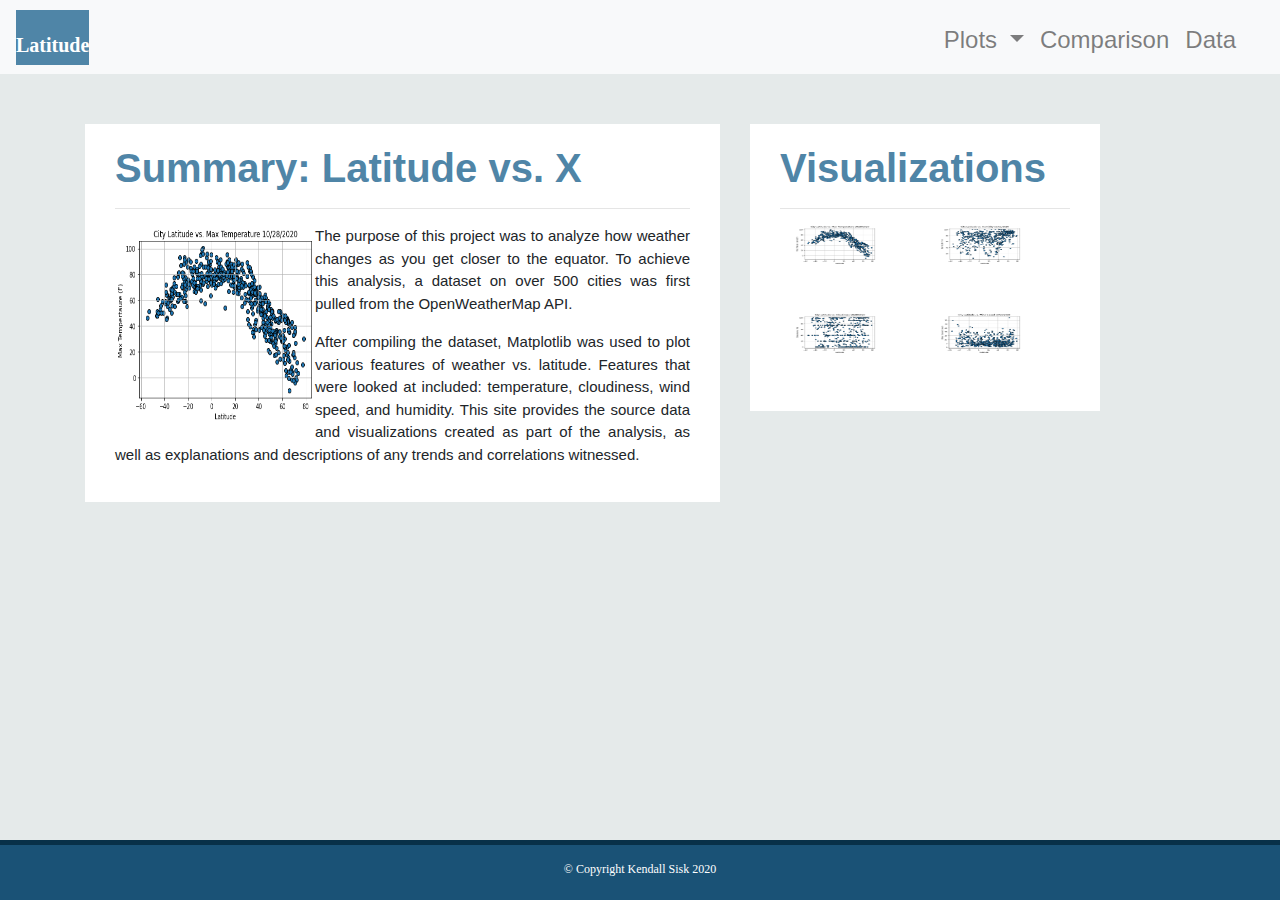
<file: index.html>
<!DOCTYPE html>
<html lang="en-us">
    <head>
        <meta charset="UTF-8">
        <title>Landing</title>
        
        <!-- Bring in Bootstrap stylesheet -->
        <link rel="stylesheet" href="https://stackpath.bootstrapcdn.com/bootstrap/4.3.1/css/bootstrap.min.css" integrity="sha384-ggOyR0iXCbMQv3Xipma34MD+dH/1fQ784/j6cY/iJTQUOhcWr7x9JvoRxT2MZw1T" crossorigin="anonymous">
        
        <!-- Bring in Bootstrap stylesheet -->
        <link rel="stylesheet" href="style.css">
    </head>
    <body>

        <!-- Navigation -->
        <div class="navigation">
            <nav class="navbar navbar-expand-lg navbar-light bg-light">
                <a class="navbar-brand" style=background-color:#4F85A7 href="index.html">Latitude</a>
                <button class="navbar-toggler" type="button" data-toggle="collapse" data-target="#navbarNavDropdown" aria-controls="navbarNavDropdown" aria-expanded="false" aria-label="Toggle navigation">
                    <span class="navbar-toggler-icon"></span>
                </button>
                <div class="collapse navbar-collapse" id="navbarNavDropdown">
                    <ul class="navbar-nav ml-auto">
                            <li class="nav-item dropdown">
                                <a class="nav-link dropdown-toggle" href="#" id="navbarDropdownMenuLink" role="button" data-toggle="dropdown" aria-haspopup="true" aria-expanded="false">
                                    Plots
                                </a>
                                <div class="dropdown-menu">
                                    <a class="dropdown-item" href="max_temperature.html">Max Temperature</a>
                                    <a class="dropdown-item" href="Humidity.html">Humidity</a>
                                    <a class="dropdown-item" href="Cloudiness.html">Cloudiness</a>
                                    <a class="dropdown-item" href="wind_speed.html">Wind Speed</a>
                                </div>
                            </li>
                            <li class="nav-item">
                                <a class="nav-link" href="Comparison.html">Comparison</a>
                            </li>
                            <li class="nav-item">
                                <a class="nav-link" href="Data.html">Data</a>
                            </li>
                        </ul>
                    </div>
                </nav>
            </div>

        <!-- Content -->
        <div class="container">
            <div class="row">
                <div class="col-lg-7 col-md-12">
                    <!-- Explanation Box -->
                    <div class="box" style="padding-bottom: 20px;">
                        <h3 class="title">Summary: Latitude vs. X</h3>
                        <hr>
                        <img src="assets/images/Fig1.png" class="float-left" alt="Max Temperature Graph" id="description-image"/>
                        <p>The purpose of this project was to analyze how weather changes as you get closer to the equator. To
                            achieve this analysis, a dataset on over 500 cities was first pulled from the OpenWeatherMap API.</p>
                        <p>After compiling the dataset, Matplotlib was used to plot various features of weather vs. latitude.
                            Features that were looked at included: temperature, cloudiness, wind speed, and humidity. This site provides the
                            source data and visualizations created as part of the analysis, as well as explanations and descriptions of
                            any trends and correlations witnessed.</p>
                    </div>
                </div>
                <div class="col-lg-4 col-md-12">
                    <!-- Sidebar Box -->
                    <div class="box">
                        <h5 class="title">Visualizations</h5>
                        <hr>
                        <div class="container">
                            <div class="row" style="padding-bottom: 30px;">
                                <div class="col-6">
                                    <a href="max_temperature.html">
                                        <img src="assets/images/Fig1.png" alt="Max Temperature Graph">
                                    </a>
                                </div>
                                <div class=col-6>
                                    <a href="Humidity.html">
                                        <img src="assets/images/Fig2.png" alt="Humidity Graph">
                                    </a>
                                </div>
                            </div>
                            <div class="row"style="padding-bottom: 30px;" >
                                <div class=col-6>
                                    <a href="Cloudiness.html">
                                        <img src="assets/images/Fig3.png" alt="Cloudiness Graph">
                                    </a>
                                </div>
                                <div class=col-6>
                                    <a href="wind_speed.html">
                                        <img src="assets/images/Fig4.png" alt="Wind Speed Graph">
                                    </a>
                                </div>
                            </div>
                        </div>        
                    </div>
                </div>
            </div>
        </div>
        <!-- Footer -->
        <footer>
            <div class="footer">&copy; Copyright Kendall Sisk 2020</div>
        </footer>
    <script src="https://code.jquery.com/jquery-3.3.1.slim.min.js" integrity="sha384-q8i/X+965DzO0rT7abK41JStQIAqVgRVzpbzo5smXKp4YfRvH+8abtTE1Pi6jizo" crossorigin="anonymous"></script>
    <script src="https://cdnjs.cloudflare.com/ajax/libs/popper.js/1.14.7/umd/popper.min.js" integrity="sha384-UO2eT0CpHqdSJQ6hJty5KVphtPhzWj9WO1clHTMGa3JDZwrnQq4sF86dIHNDz0W1" crossorigin="anonymous"></script>
    <script src="https://stackpath.bootstrapcdn.com/bootstrap/4.3.1/js/bootstrap.min.js" integrity="sha384-JjSmVgyd0p3pXB1rRibZUAYoIIy6OrQ6VrjIEaFf/nJGzIxFDsf4x0xIM+B07jRM" crossorigin="anonymous"></script>
    </body>
</html>
</file>
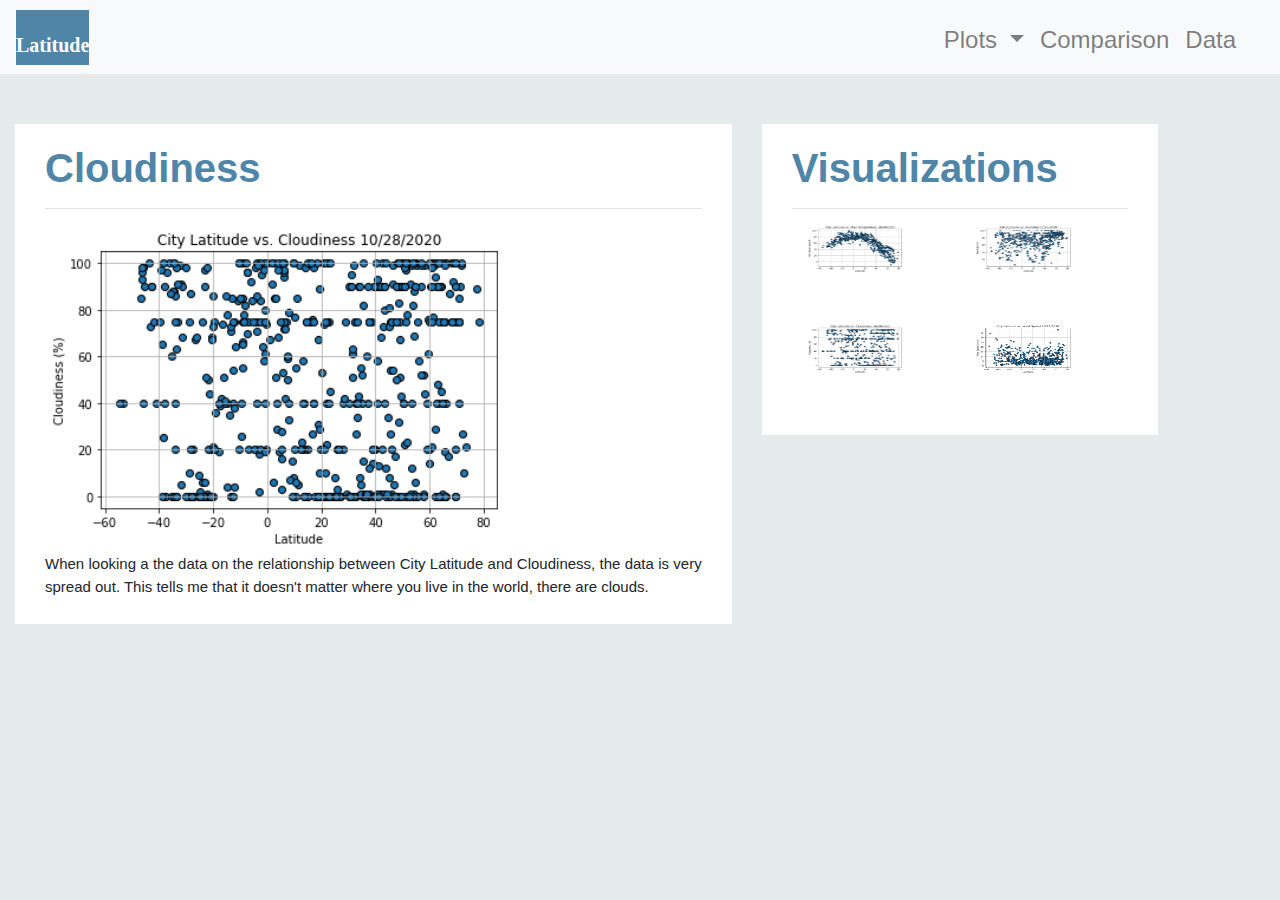
<file: Cloudiness.html>
<!DOCTYPE html>
<html lang="en-us">
    <head>
        <meta charset="UTF-8">
        <title>Cloudiness</title>
        
        <!-- Bring in Bootstrap stylesheet -->
        <link rel="stylesheet" href="https://stackpath.bootstrapcdn.com/bootstrap/4.3.1/css/bootstrap.min.css" integrity="sha384-ggOyR0iXCbMQv3Xipma34MD+dH/1fQ784/j6cY/iJTQUOhcWr7x9JvoRxT2MZw1T" crossorigin="anonymous">
        
        <!-- Bring in Bootstrap stylesheet -->
        <link rel="stylesheet" href="style.css">
    </head>
    <body>
        <!-- Navigation -->
        <div class="navigation">
            <nav class="navbar navbar-expand-lg navbar-light bg-light">
                <a class="navbar-brand" style=background-color:#4F85A7 href="index.html">Latitude</a>
                <div class="collapse navbar-collapse" id="navbarNavDropdown">
                    <ul class="navbar-nav ml-auto">
                        <li class="nav-item dropdown">
                            <a class="nav-link dropdown-toggle" href="#" id="navbarDropdownMenuLink" role="button" data-toggle="dropdown" aria-haspopup="true" aria-expanded="false">
                                Plots
                            </a>
                            <div class="dropdown-menu">
                                <a class="dropdown-item" href="max_temperature.html">Max Temperature</a>
                                <a class="dropdown-item" href="Humidity.html">Humidity</a>
                                <a class="dropdown-item" href="Cloudiness.html">Cloudiness</a>
                                <a class="dropdown-item" href="wind_speed.html">Wind Speed</a>
                            </div>
                        </li>
                        <li class="nav-item">
                            <a class="nav-link" href="Comparison.html">Comparison</a>
                        </li>
                        <li class="nav-item">
                            <a class="nav-link" href="Data.html">Data</a>
                        </li>
                    </ul>
                </div>
            </nav>
        </div>
        <!-- Content -->
        <div class="content">
        	<div class="container-fluid">
                <div class="row">
                    <div class="col-lg-7 col-md-12">
                        <!-- Explanation Box -->
                        <div class="box">
                            <h1 class="title">Cloudiness</h1>
                            <hr>
                            <img src="assets/images/Fig3.png" alt="Humidity Graph">
                            <p>When looking a the data on the relationship between City Latitude and Cloudiness, the data is very 
                                spread out. This tells me that it doesn't matter where you live in the world, there are clouds.</p>
                        </div>
                    </div>
                    <div class="col-lg-4 col-md-12">
                        <!-- Sidebar Box -->
                    <div class="box">
                        <h5 class="title">Visualizations</h5>
                        <hr>
                        <div class="container">
                            <div class="row" style="padding-bottom: 30px;">
                                <div class="col-6">
                                    <a href="max_temperature.html">
                                        <img src="assets/images/Fig1.png" alt="Max Temperature Graph">
                                    </a>
                                </div>
                                <div class=col-6>
                                    <a href="humidity.html">
                                        <img src="assets/images/Fig2.png" alt="Humidity Graph">
                                    </a>
                                </div>
                            </div>
                            <div class="row"style="padding-bottom: 30px;" >
                                <div class=col-6>
                                    <a href="cloudiness.html">
                                        <img src="assets/images/Fig3.png" alt="Cloudiness Graph">
                                    </a>
                                </div>
                                <div class=col-6>
                                    <a href="wind_speed.html">
                                        <img src="assets/images/Fig4.png" alt="Wind Speed Graph">
                                    </a>
                                </div>
                            </div>
                        </div>        
                    </div>
                </div>
            </div>
    
    <script src="https://code.jquery.com/jquery-3.3.1.slim.min.js" integrity="sha384-q8i/X+965DzO0rT7abK41JStQIAqVgRVzpbzo5smXKp4YfRvH+8abtTE1Pi6jizo" crossorigin="anonymous"></script>
    <script src="https://cdnjs.cloudflare.com/ajax/libs/popper.js/1.14.7/umd/popper.min.js" integrity="sha384-UO2eT0CpHqdSJQ6hJty5KVphtPhzWj9WO1clHTMGa3JDZwrnQq4sF86dIHNDz0W1" crossorigin="anonymous"></script>
    <script src="https://stackpath.bootstrapcdn.com/bootstrap/4.3.1/js/bootstrap.min.js" integrity="sha384-JjSmVgyd0p3pXB1rRibZUAYoIIy6OrQ6VrjIEaFf/nJGzIxFDsf4x0xIM+B07jRM" crossorigin="anonymous"></script>
    </body>
</html>
</file>
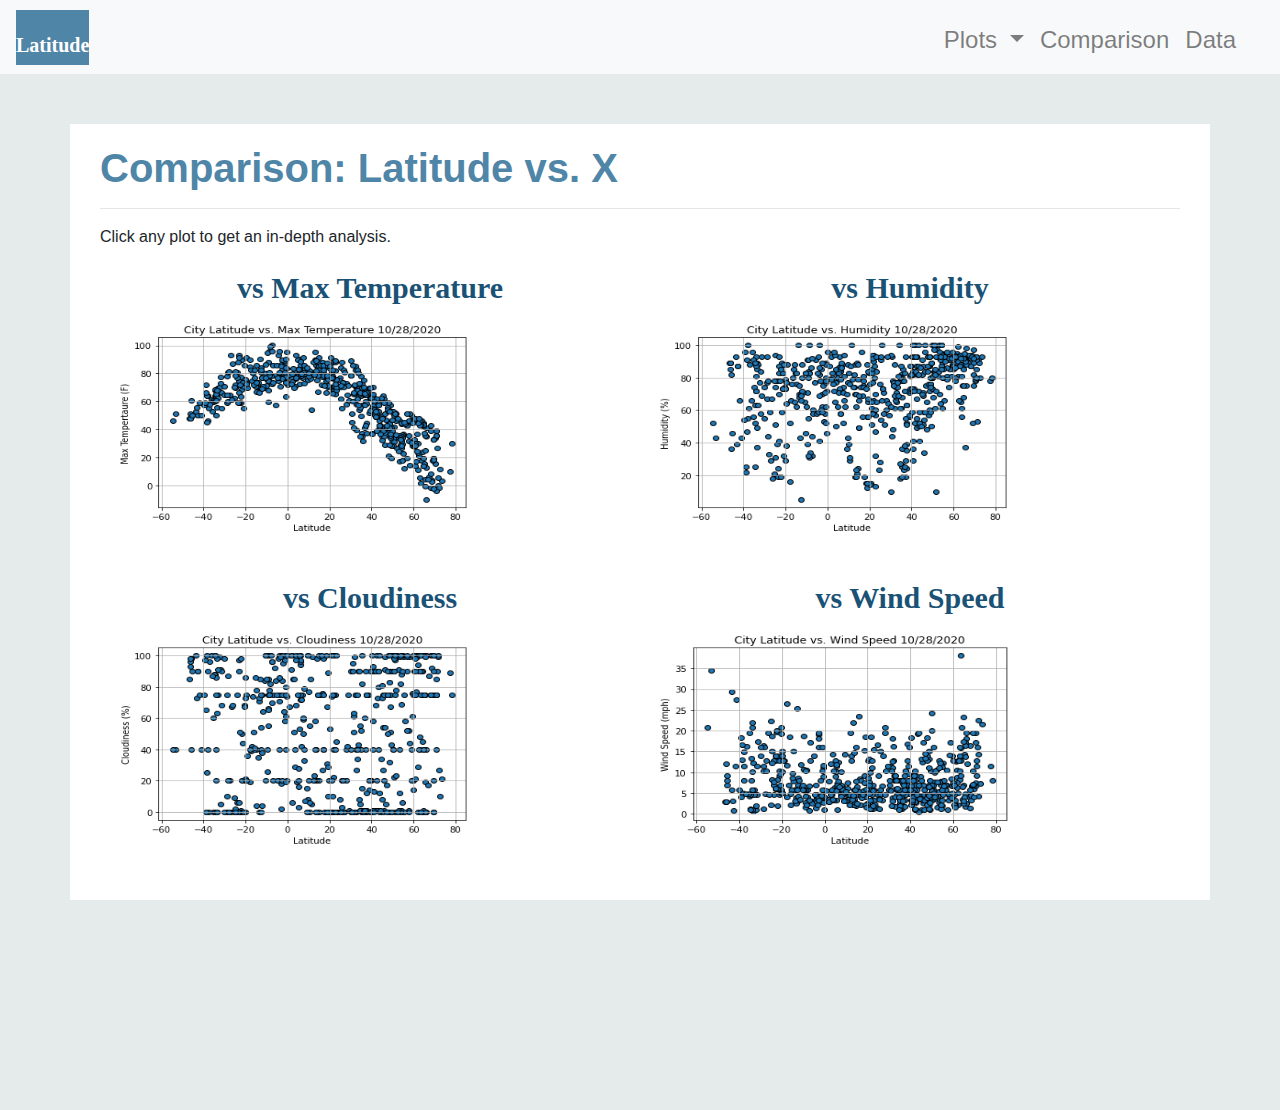
<file: Comparison.html>
<!DOCTYPE html>
<html lang="en-us">
    <head>
        <meta charset="UTF-8">
        <title>Comparisons</title>
        
        <!-- Bring in Bootstrap stylesheet -->
        <link rel="stylesheet" href="https://stackpath.bootstrapcdn.com/bootstrap/4.3.1/css/bootstrap.min.css" integrity="sha384-ggOyR0iXCbMQv3Xipma34MD+dH/1fQ784/j6cY/iJTQUOhcWr7x9JvoRxT2MZw1T" crossorigin="anonymous">
        
        <!-- Bring in Bootstrap stylesheet -->
        <link rel="stylesheet" href="style.css">
    </head>
    <body>
        <!-- Navigation -->
        <div class="navigation">
            <nav class="navbar navbar-expand-lg navbar-light bg-light">
                <a class="navbar-brand" style=background-color:#4F85A7 href="index.html">Latitude</a>
                <button class="navbar-toggler" type="button" data-toggle="collapse" data-target="#navbarNavDropdown" aria-controls="navbarNavDropdown" aria-expanded="false" aria-label="Toggle navigation">
                    <span class="navbar-toggler-icon"></span>
                </button>
                <div class="collapse navbar-collapse" id="navbarNavDropdown">
                    <ul class="navbar-nav ml-auto">
                            <li class="nav-item dropdown">
                                <a class="nav-link dropdown-toggle" href="#" id="navbarDropdownMenuLink" role="button" data-toggle="dropdown" aria-haspopup="true" aria-expanded="false">
                                    Plots
                                </a>
                                <div class="dropdown-menu">
                                    <a class="dropdown-item" href="max_temperature.html">Max Temperature</a>
                                    <a class="dropdown-item" href="Humidity.html">Humidity</a>
                                    <a class="dropdown-item" href="Cloudiness.html">Cloudiness</a>
                                    <a class="dropdown-item" href="wind_speed.html">Wind Speed</a>
                                </div>
                            </li>
                            <li class="nav-item">
                                <a class="nav-link" href="Comparison.html">Comparison</a>
                            </li>
                            <li class="nav-item">
                                <a class="nav-link" href="Data.html">Data</a>
                            </li>
                        </ul>
                    </div>
                </nav>
            </div>
            <!-- Content -->
            <div class="container">
                <div class="row">
                    <!-- Explanation Box -->
                    <div class="box">
                        <h3 class="title">Comparison: Latitude vs. X</h3>
                        <hr>
                        <p class="category">Click any plot to get an in-depth analysis.</p>
                        <div class=container>
                            <div class="row">
                                <div class="col-lg-6">
                                    <div class="comparison-header">vs Max Temperature</div>
                                    <a href="max_temperature.html">
                                        <img src="assets/images/Fig1.png" alt="Max Temperature Graph">
                                    </a>
                                </div>
                                <hr>
                                <div class="col-lg-6">
                                    <div class="comparison-header">vs Humidity</div>
                                    <a href="humidity.html">
                                        <img src="assets/images/Fig2.png" alt="Humidity Graph">
                                    </a>
                                </div>
                                <hr>
                                <div class="col-lg-6">
                                    <div class="comparison-header">vs Cloudiness</div>
                                    <a href="cloudiness.html">
                                        <img src="assets/images/Fig3.png" alt="Cloudiness Graph">
                                    </a>
                                </div>
                                <hr>
                                <div class="col-lg-6">
                                    <div class="comparison-header">vs Wind Speed</div>
                                    <a href="wind_speed.html">
                                        <img src="assets/images/Fig4.png" alt="Wind Speed Graph">
                                    </a>
                                </div>
                            </div>
                        </div>
                    </div>
                </div>

            </div>
        </div>
    <script src="https://code.jquery.com/jquery-3.3.1.slim.min.js" integrity="sha384-q8i/X+965DzO0rT7abK41JStQIAqVgRVzpbzo5smXKp4YfRvH+8abtTE1Pi6jizo" crossorigin="anonymous"></script>
    <script src="https://cdnjs.cloudflare.com/ajax/libs/popper.js/1.14.7/umd/popper.min.js" integrity="sha384-UO2eT0CpHqdSJQ6hJty5KVphtPhzWj9WO1clHTMGa3JDZwrnQq4sF86dIHNDz0W1" crossorigin="anonymous"></script>
    <script src="https://stackpath.bootstrapcdn.com/bootstrap/4.3.1/js/bootstrap.min.js" integrity="sha384-JjSmVgyd0p3pXB1rRibZUAYoIIy6OrQ6VrjIEaFf/nJGzIxFDsf4x0xIM+B07jRM" crossorigin="anonymous"></script>
    </body>
</html>
</file>
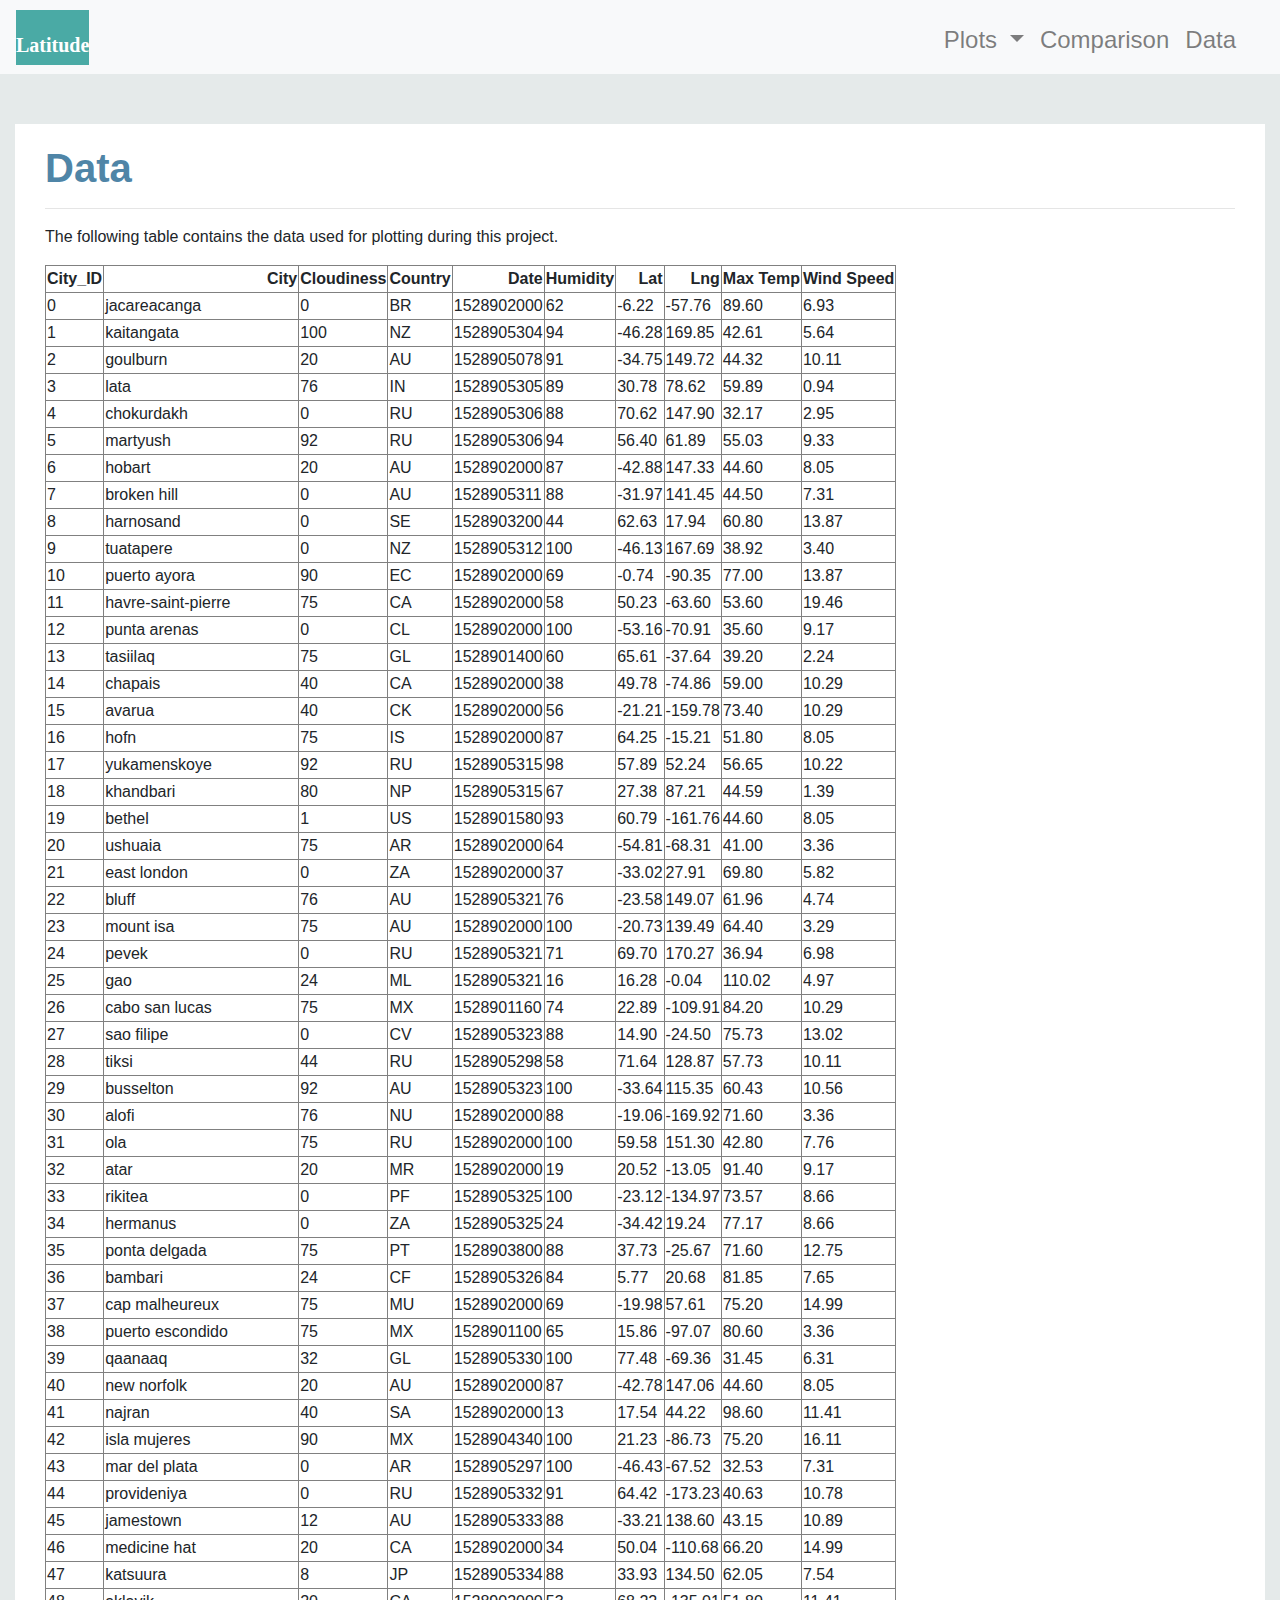
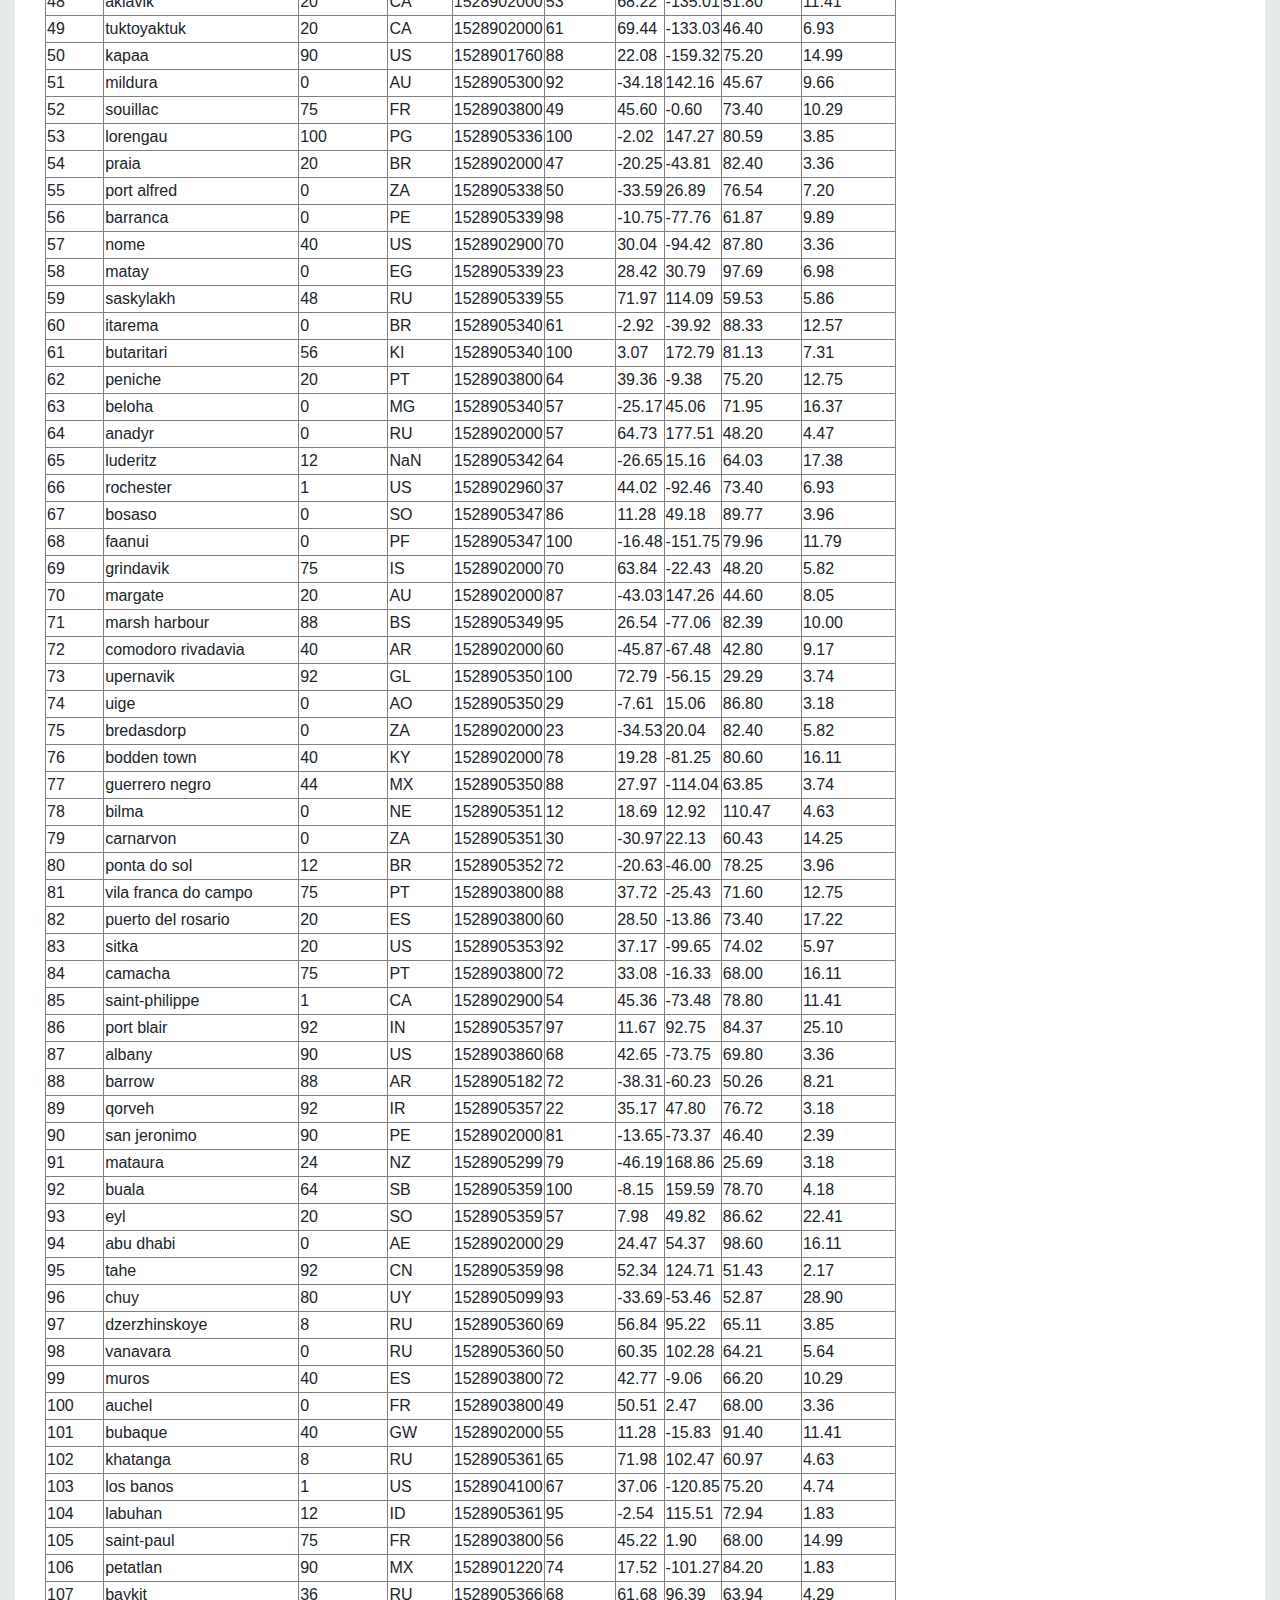
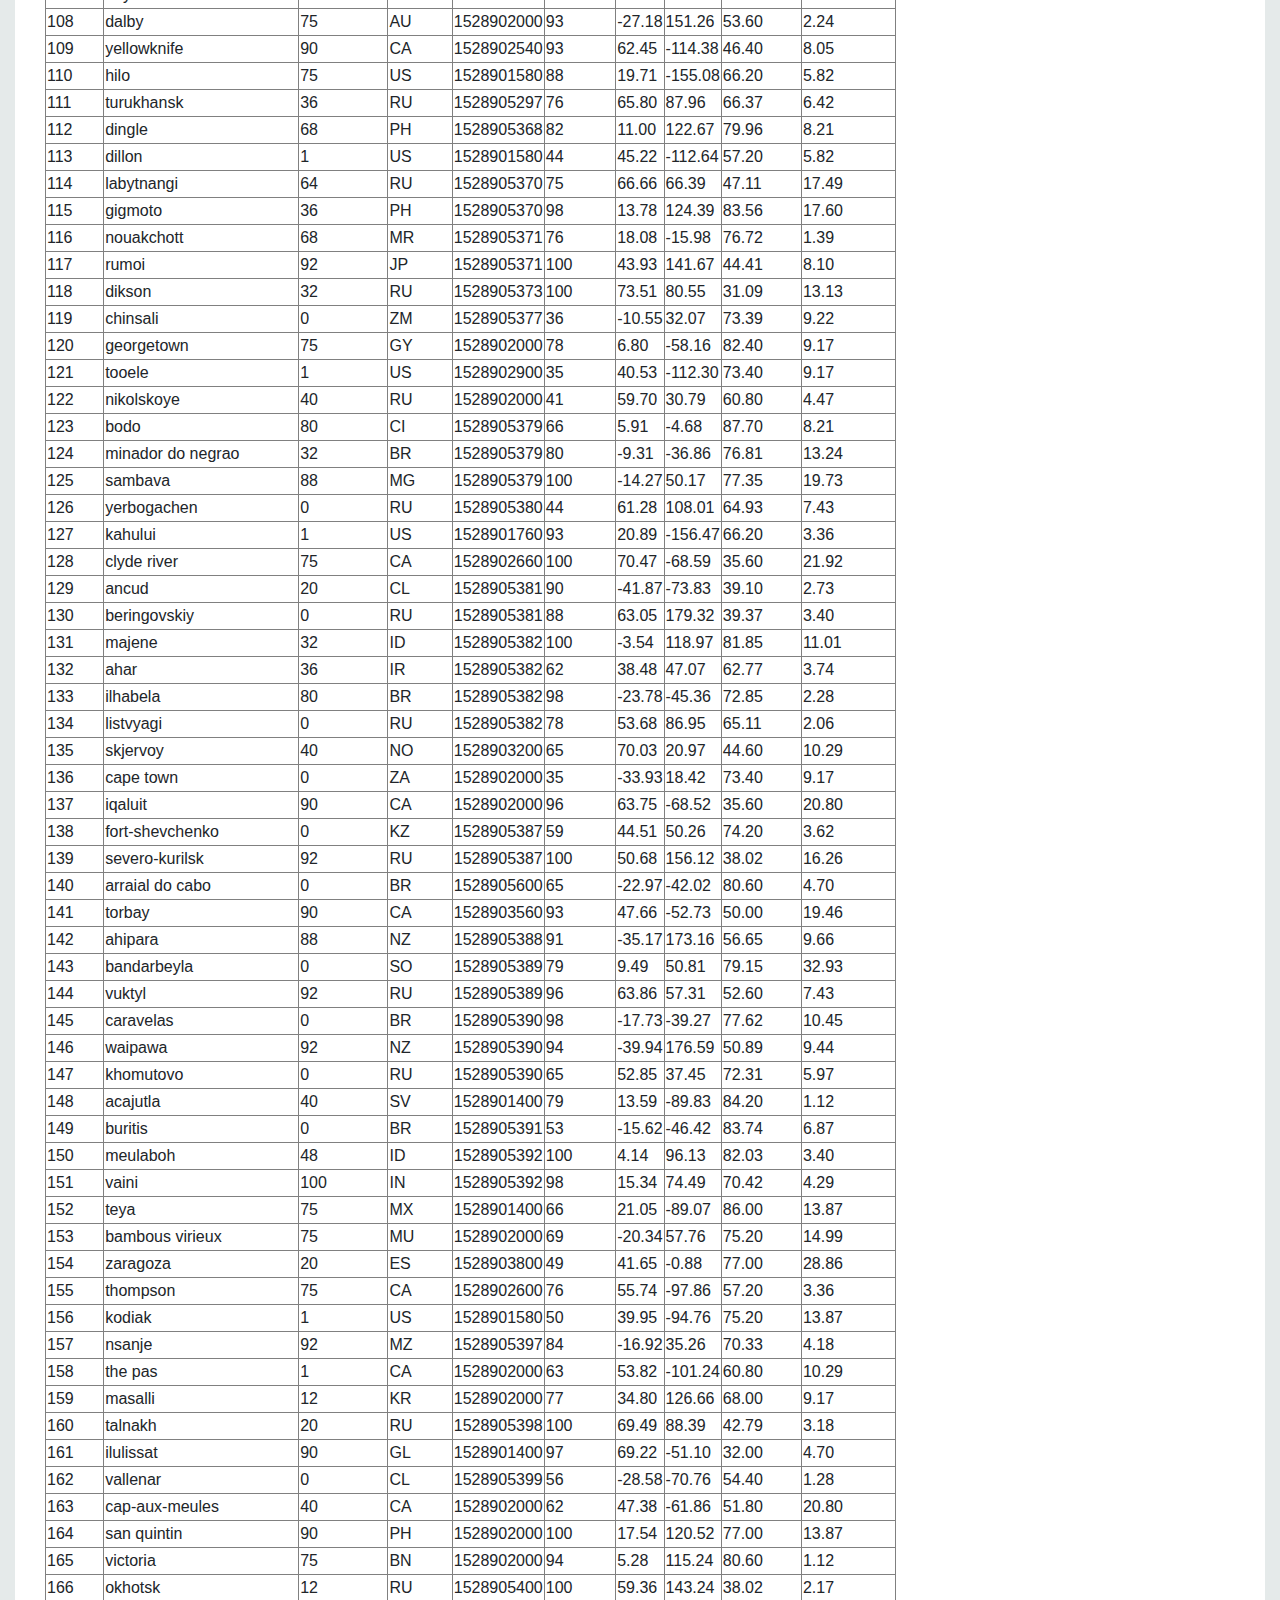
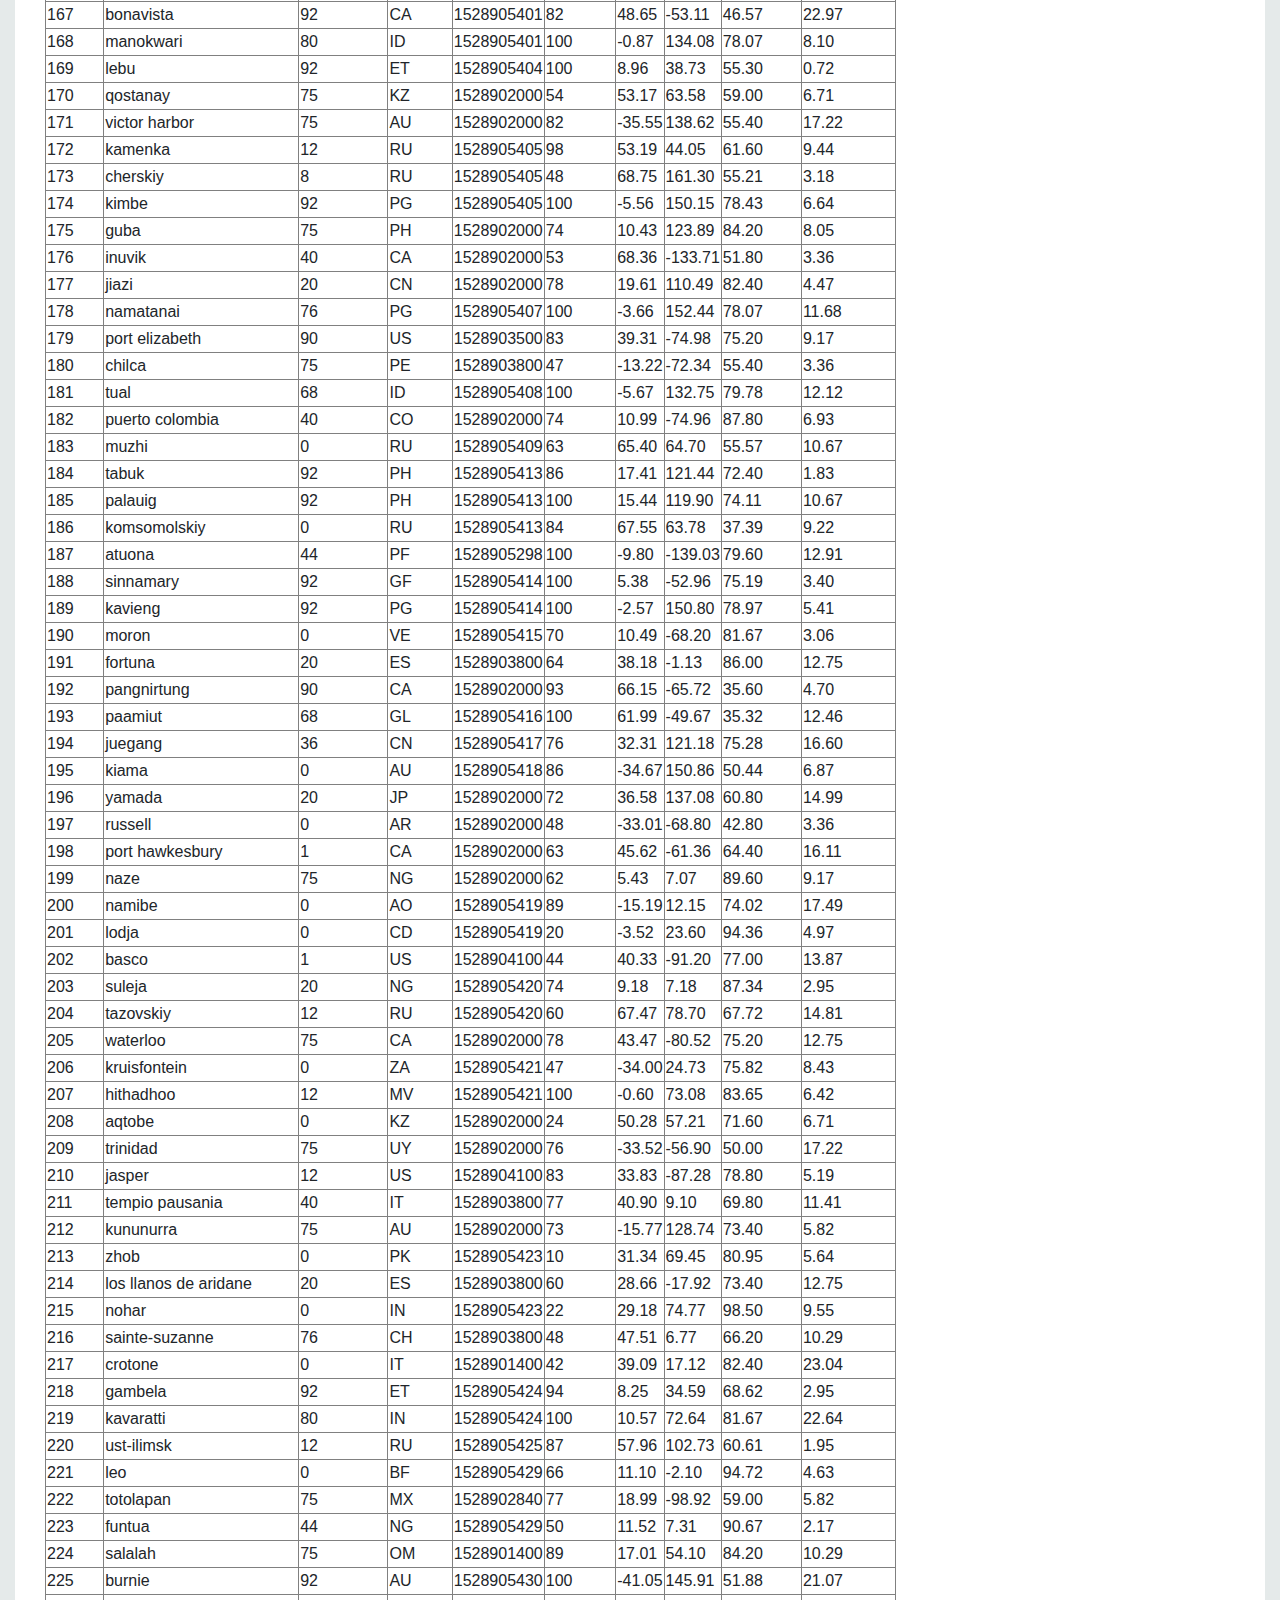
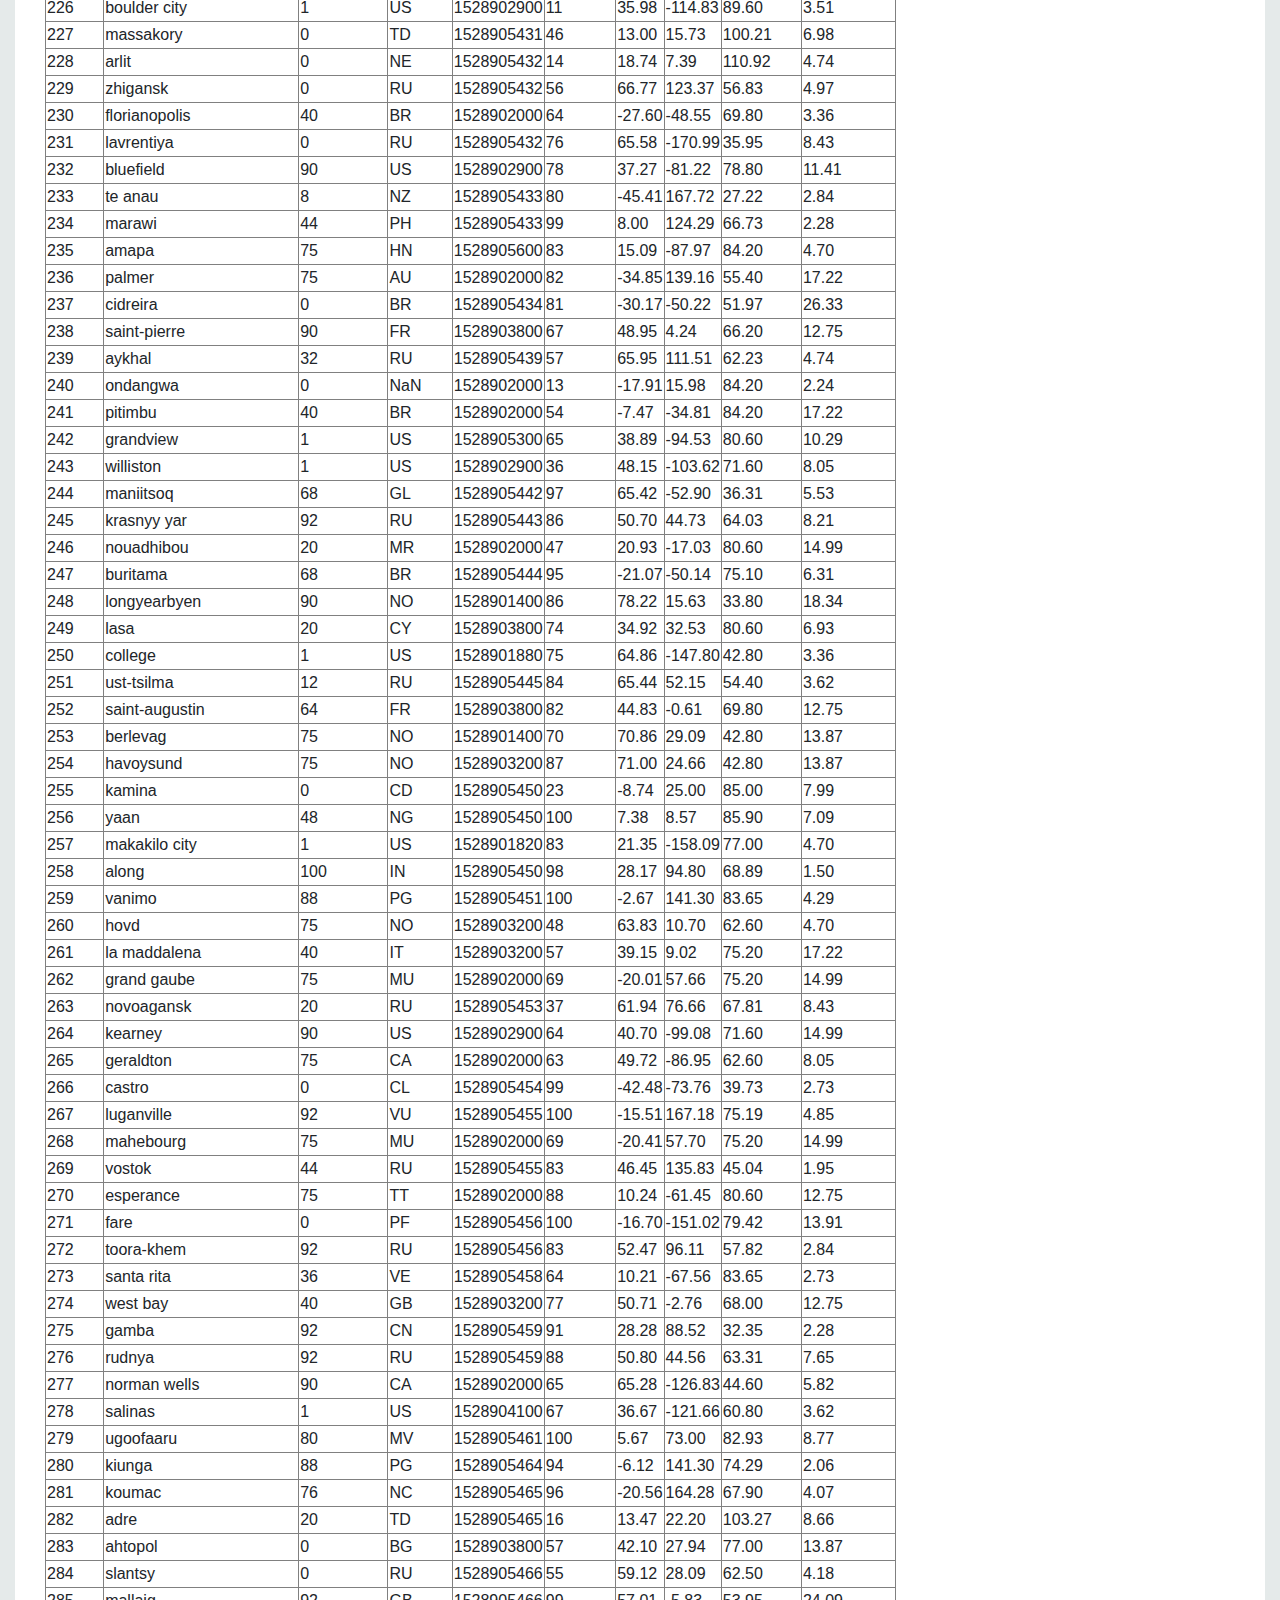
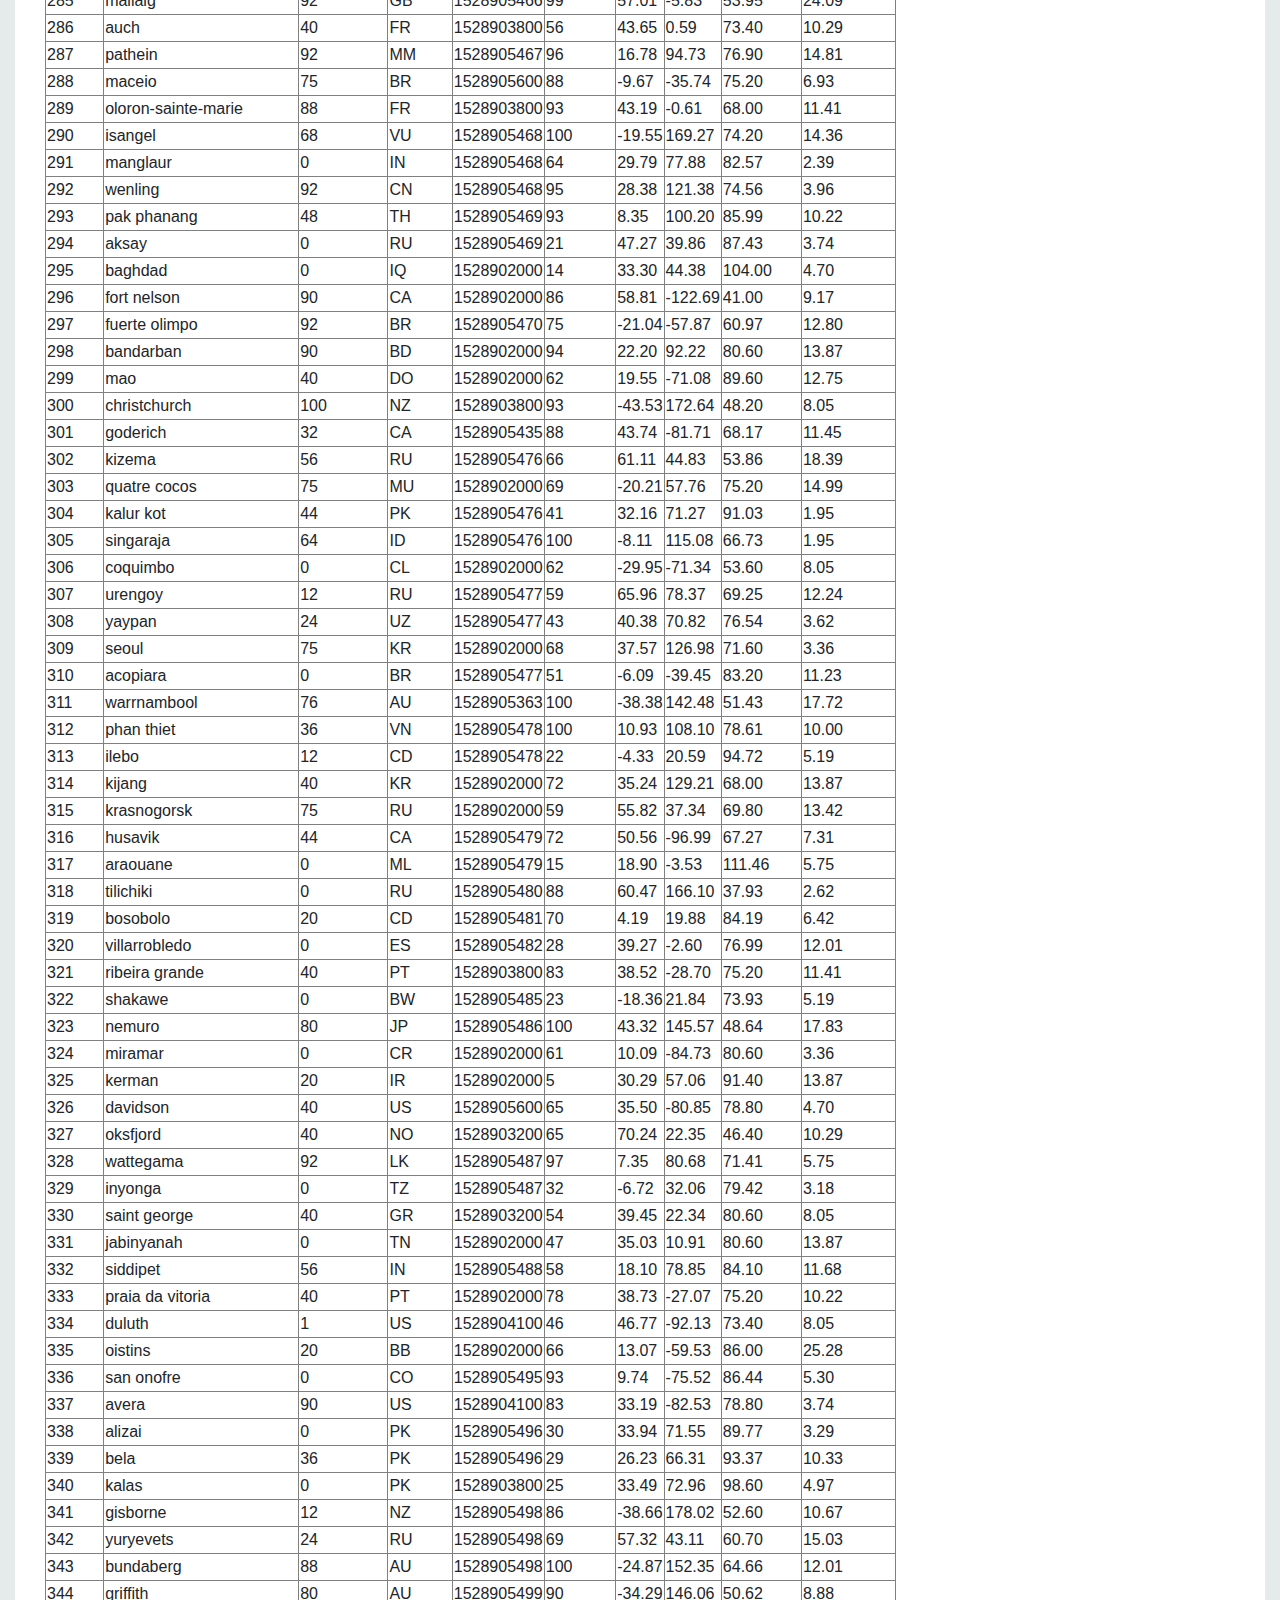
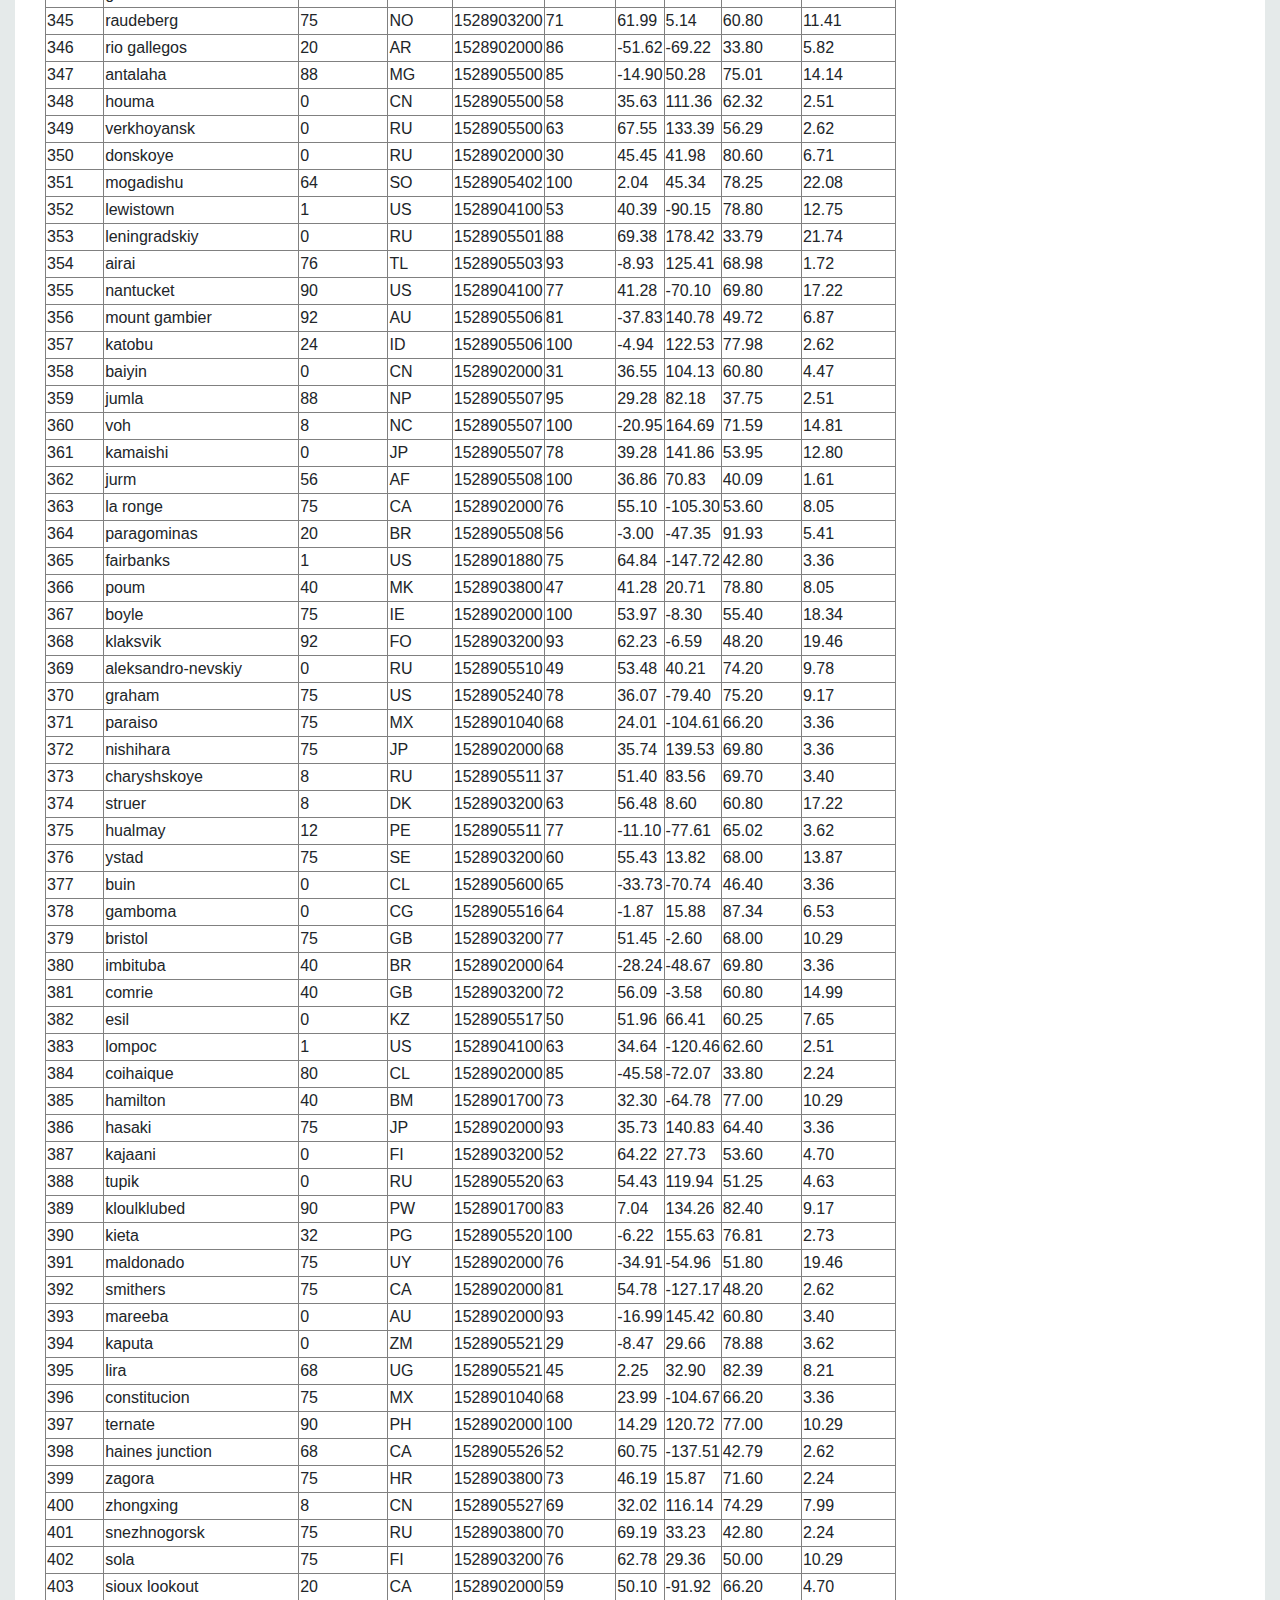
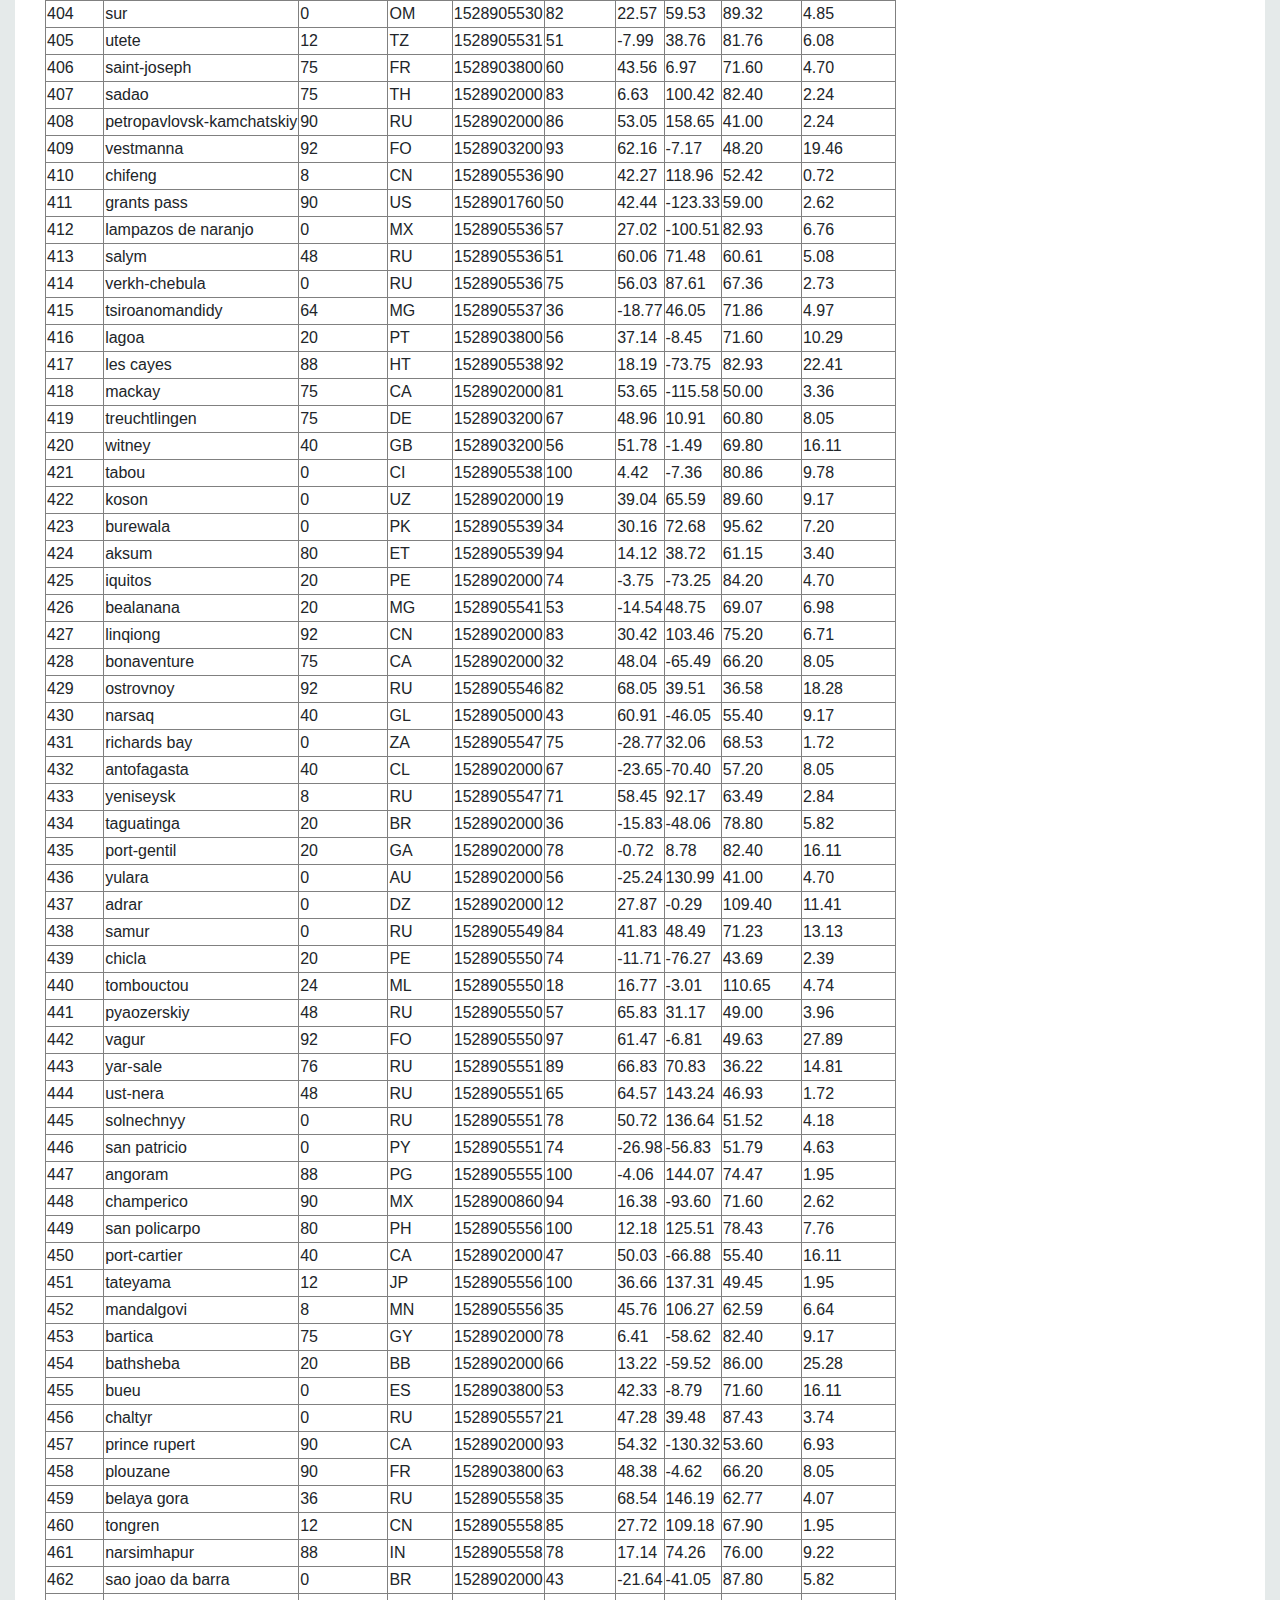
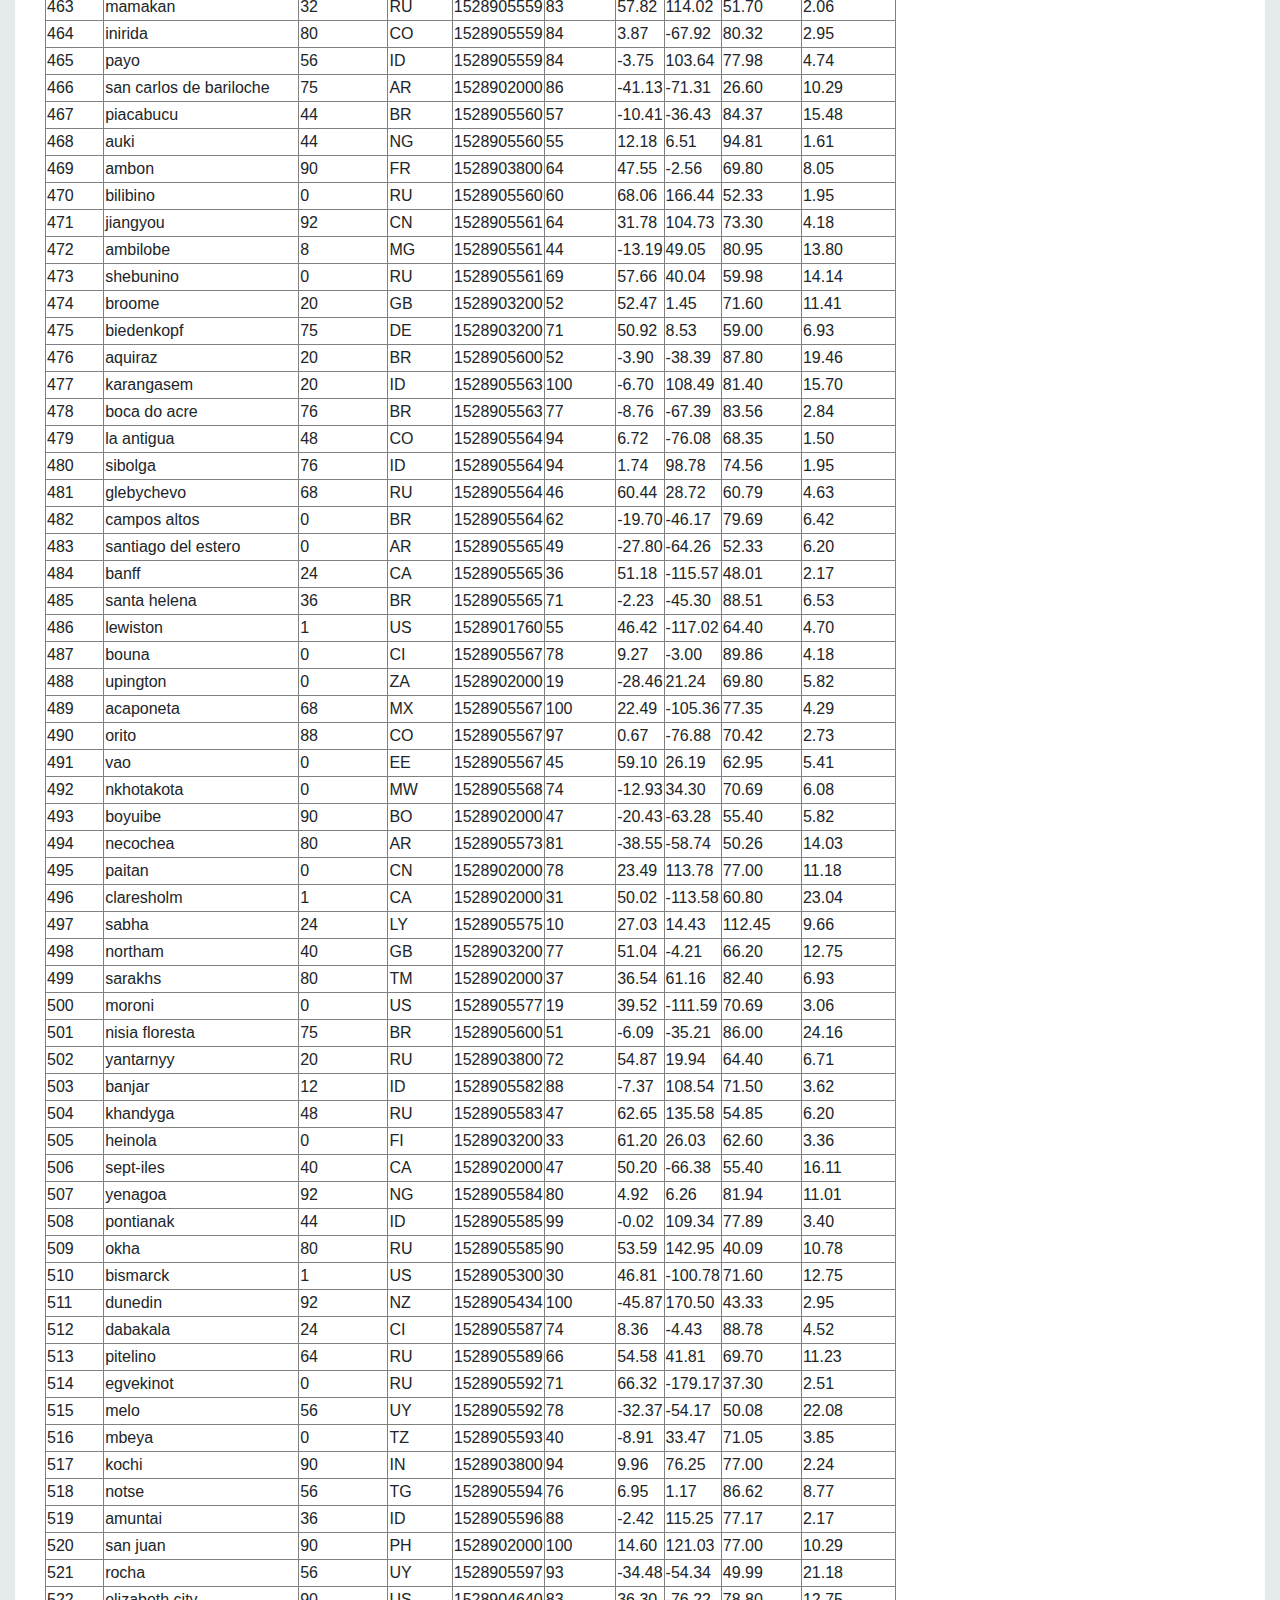
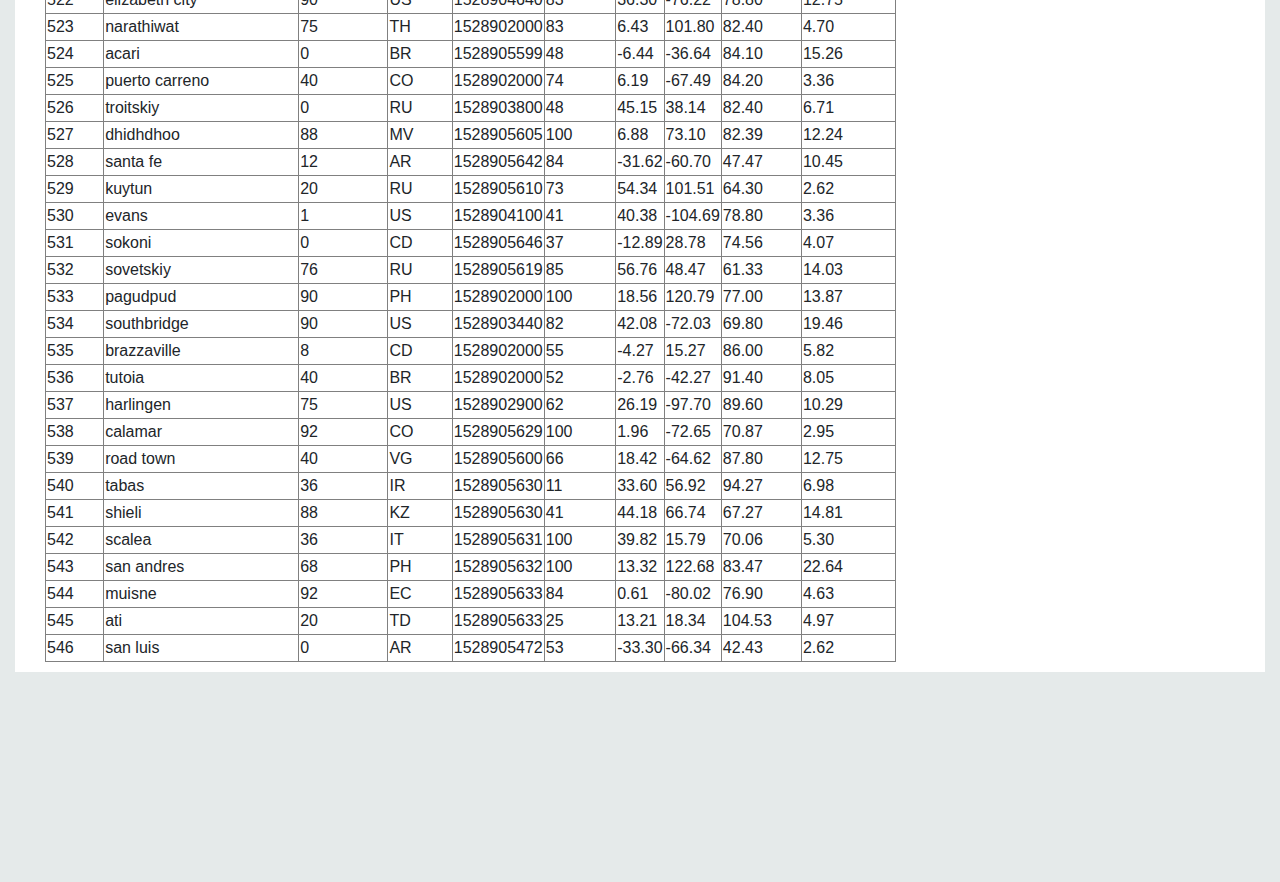
<file: Data.html>
<!DOCTYPE html>
<html lang="en-us">
    <head>
        <meta charset="UTF-8">
        <title>Data</title>
        
        <!-- Bring in Bootstrap stylesheet -->
        <link rel="stylesheet" href="https://stackpath.bootstrapcdn.com/bootstrap/4.3.1/css/bootstrap.min.css" integrity="sha384-ggOyR0iXCbMQv3Xipma34MD+dH/1fQ784/j6cY/iJTQUOhcWr7x9JvoRxT2MZw1T" crossorigin="anonymous">
        
        <!-- Bring in Bootstrap stylesheet -->
        <link rel="stylesheet" href="style.css">
    </head>
    <body>
        <!-- Navigation -->
        <div class="navigation">
            <nav class="navbar navbar-expand-lg navbar-light bg-light">
                <a class="navbar-brand" style=background-color:#4AAAA5 href="index.html">Latitude</a>
                <div class="collapse navbar-collapse" id="navbarNavDropdown">
                    <ul class="navbar-nav ml-auto">
                        <li class="nav-item dropdown">
                            <a class="nav-link dropdown-toggle" href="#" id="navbarDropdownMenuLink" role="button" data-toggle="dropdown" aria-haspopup="true" aria-expanded="false">
                                Plots
                            </a>
                            <div class="dropdown-menu">
                                <a class="dropdown-item" href="max_temperature.html">Max Temperature</a>
                                <a class="dropdown-item" href="Humidity.html">Humidity</a>
                                <a class="dropdown-item" href="Cloudiness.html">Cloudiness</a>
                                <a class="dropdown-item" href="wind_speed.html">Wind Speed</a>
                            </div>
                        </li>
                        <li class="nav-item">
                            <a class="nav-link" href="Comparison.html">Comparison</a>
                        </li>
                        <li class="nav-item">
                            <a class="nav-link" href="Data.html">Data</a>
                        </li>
                    </ul>
                </div>
            </nav>
        </div>
        <!-- Content -->
        <div class="content">
        	<div class="container-fluid">
                <div class="row">
                    <div class="col-md-12">
                        <div class="box">
                            <div class="page-header">
                                <h1 class="title">Data</h1>
                                <hr>
                                <p class="category">The following table contains the data used for plotting during this project.</p>
                            </div>
                            <div class="table-responsive">
                                <table border="1" class="dataframe">
                                <thead>
                                  <tr style="text-align: right;">
                                    <th>City_ID</th>
                                    <th>City</th>
                                    <th>Cloudiness</th>
                                    <th>Country</th>
                                    <th>Date</th>
                                    <th>Humidity</th>
                                    <th>Lat</th>
                                    <th>Lng</th>
                                    <th>Max Temp</th>
                                    <th>Wind Speed</th>
                                  </tr>
                                </thead>
                                <tbody>
                                  <tr>
                                    <td>0</td>
                                    <td>jacareacanga</td>
                                    <td>0</td>
                                    <td>BR</td>
                                    <td>1528902000</td>
                                    <td>62</td>
                                    <td>-6.22</td>
                                    <td>-57.76</td>
                                    <td>89.60</td>
                                    <td>6.93</td>
                                  </tr>
                                  <tr>
                                    <td>1</td>
                                    <td>kaitangata</td>
                                    <td>100</td>
                                    <td>NZ</td>
                                    <td>1528905304</td>
                                    <td>94</td>
                                    <td>-46.28</td>
                                    <td>169.85</td>
                                    <td>42.61</td>
                                    <td>5.64</td>
                                  </tr>
                                  <tr>
                                    <td>2</td>
                                    <td>goulburn</td>
                                    <td>20</td>
                                    <td>AU</td>
                                    <td>1528905078</td>
                                    <td>91</td>
                                    <td>-34.75</td>
                                    <td>149.72</td>
                                    <td>44.32</td>
                                    <td>10.11</td>
                                  </tr>
                                  <tr>
                                    <td>3</td>
                                    <td>lata</td>
                                    <td>76</td>
                                    <td>IN</td>
                                    <td>1528905305</td>
                                    <td>89</td>
                                    <td>30.78</td>
                                    <td>78.62</td>
                                    <td>59.89</td>
                                    <td>0.94</td>
                                  </tr>
                                  <tr>
                                    <td>4</td>
                                    <td>chokurdakh</td>
                                    <td>0</td>
                                    <td>RU</td>
                                    <td>1528905306</td>
                                    <td>88</td>
                                    <td>70.62</td>
                                    <td>147.90</td>
                                    <td>32.17</td>
                                    <td>2.95</td>
                                  </tr>
                                  <tr>
                                    <td>5</td>
                                    <td>martyush</td>
                                    <td>92</td>
                                    <td>RU</td>
                                    <td>1528905306</td>
                                    <td>94</td>
                                    <td>56.40</td>
                                    <td>61.89</td>
                                    <td>55.03</td>
                                    <td>9.33</td>
                                  </tr>
                                  <tr>
                                    <td>6</td>
                                    <td>hobart</td>
                                    <td>20</td>
                                    <td>AU</td>
                                    <td>1528902000</td>
                                    <td>87</td>
                                    <td>-42.88</td>
                                    <td>147.33</td>
                                    <td>44.60</td>
                                    <td>8.05</td>
                                  </tr>
                                  <tr>
                                    <td>7</td>
                                    <td>broken hill</td>
                                    <td>0</td>
                                    <td>AU</td>
                                    <td>1528905311</td>
                                    <td>88</td>
                                    <td>-31.97</td>
                                    <td>141.45</td>
                                    <td>44.50</td>
                                    <td>7.31</td>
                                  </tr>
                                  <tr>
                                    <td>8</td>
                                    <td>harnosand</td>
                                    <td>0</td>
                                    <td>SE</td>
                                    <td>1528903200</td>
                                    <td>44</td>
                                    <td>62.63</td>
                                    <td>17.94</td>
                                    <td>60.80</td>
                                    <td>13.87</td>
                                  </tr>
                                  <tr>
                                    <td>9</td>
                                    <td>tuatapere</td>
                                    <td>0</td>
                                    <td>NZ</td>
                                    <td>1528905312</td>
                                    <td>100</td>
                                    <td>-46.13</td>
                                    <td>167.69</td>
                                    <td>38.92</td>
                                    <td>3.40</td>
                                  </tr>
                                  <tr>
                                    <td>10</td>
                                    <td>puerto ayora</td>
                                    <td>90</td>
                                    <td>EC</td>
                                    <td>1528902000</td>
                                    <td>69</td>
                                    <td>-0.74</td>
                                    <td>-90.35</td>
                                    <td>77.00</td>
                                    <td>13.87</td>
                                  </tr>
                                  <tr>
                                    <td>11</td>
                                    <td>havre-saint-pierre</td>
                                    <td>75</td>
                                    <td>CA</td>
                                    <td>1528902000</td>
                                    <td>58</td>
                                    <td>50.23</td>
                                    <td>-63.60</td>
                                    <td>53.60</td>
                                    <td>19.46</td>
                                  </tr>
                                  <tr>
                                    <td>12</td>
                                    <td>punta arenas</td>
                                    <td>0</td>
                                    <td>CL</td>
                                    <td>1528902000</td>
                                    <td>100</td>
                                    <td>-53.16</td>
                                    <td>-70.91</td>
                                    <td>35.60</td>
                                    <td>9.17</td>
                                  </tr>
                                  <tr>
                                    <td>13</td>
                                    <td>tasiilaq</td>
                                    <td>75</td>
                                    <td>GL</td>
                                    <td>1528901400</td>
                                    <td>60</td>
                                    <td>65.61</td>
                                    <td>-37.64</td>
                                    <td>39.20</td>
                                    <td>2.24</td>
                                  </tr>
                                  <tr>
                                    <td>14</td>
                                    <td>chapais</td>
                                    <td>40</td>
                                    <td>CA</td>
                                    <td>1528902000</td>
                                    <td>38</td>
                                    <td>49.78</td>
                                    <td>-74.86</td>
                                    <td>59.00</td>
                                    <td>10.29</td>
                                  </tr>
                                  <tr>
                                    <td>15</td>
                                    <td>avarua</td>
                                    <td>40</td>
                                    <td>CK</td>
                                    <td>1528902000</td>
                                    <td>56</td>
                                    <td>-21.21</td>
                                    <td>-159.78</td>
                                    <td>73.40</td>
                                    <td>10.29</td>
                                  </tr>
                                  <tr>
                                    <td>16</td>
                                    <td>hofn</td>
                                    <td>75</td>
                                    <td>IS</td>
                                    <td>1528902000</td>
                                    <td>87</td>
                                    <td>64.25</td>
                                    <td>-15.21</td>
                                    <td>51.80</td>
                                    <td>8.05</td>
                                  </tr>
                                  <tr>
                                    <td>17</td>
                                    <td>yukamenskoye</td>
                                    <td>92</td>
                                    <td>RU</td>
                                    <td>1528905315</td>
                                    <td>98</td>
                                    <td>57.89</td>
                                    <td>52.24</td>
                                    <td>56.65</td>
                                    <td>10.22</td>
                                  </tr>
                                  <tr>
                                    <td>18</td>
                                    <td>khandbari</td>
                                    <td>80</td>
                                    <td>NP</td>
                                    <td>1528905315</td>
                                    <td>67</td>
                                    <td>27.38</td>
                                    <td>87.21</td>
                                    <td>44.59</td>
                                    <td>1.39</td>
                                  </tr>
                                  <tr>
                                    <td>19</td>
                                    <td>bethel</td>
                                    <td>1</td>
                                    <td>US</td>
                                    <td>1528901580</td>
                                    <td>93</td>
                                    <td>60.79</td>
                                    <td>-161.76</td>
                                    <td>44.60</td>
                                    <td>8.05</td>
                                  </tr>
                                  <tr>
                                    <td>20</td>
                                    <td>ushuaia</td>
                                    <td>75</td>
                                    <td>AR</td>
                                    <td>1528902000</td>
                                    <td>64</td>
                                    <td>-54.81</td>
                                    <td>-68.31</td>
                                    <td>41.00</td>
                                    <td>3.36</td>
                                  </tr>
                                  <tr>
                                    <td>21</td>
                                    <td>east london</td>
                                    <td>0</td>
                                    <td>ZA</td>
                                    <td>1528902000</td>
                                    <td>37</td>
                                    <td>-33.02</td>
                                    <td>27.91</td>
                                    <td>69.80</td>
                                    <td>5.82</td>
                                  </tr>
                                  <tr>
                                    <td>22</td>
                                    <td>bluff</td>
                                    <td>76</td>
                                    <td>AU</td>
                                    <td>1528905321</td>
                                    <td>76</td>
                                    <td>-23.58</td>
                                    <td>149.07</td>
                                    <td>61.96</td>
                                    <td>4.74</td>
                                  </tr>
                                  <tr>
                                    <td>23</td>
                                    <td>mount isa</td>
                                    <td>75</td>
                                    <td>AU</td>
                                    <td>1528902000</td>
                                    <td>100</td>
                                    <td>-20.73</td>
                                    <td>139.49</td>
                                    <td>64.40</td>
                                    <td>3.29</td>
                                  </tr>
                                  <tr>
                                    <td>24</td>
                                    <td>pevek</td>
                                    <td>0</td>
                                    <td>RU</td>
                                    <td>1528905321</td>
                                    <td>71</td>
                                    <td>69.70</td>
                                    <td>170.27</td>
                                    <td>36.94</td>
                                    <td>6.98</td>
                                  </tr>
                                  <tr>
                                    <td>25</td>
                                    <td>gao</td>
                                    <td>24</td>
                                    <td>ML</td>
                                    <td>1528905321</td>
                                    <td>16</td>
                                    <td>16.28</td>
                                    <td>-0.04</td>
                                    <td>110.02</td>
                                    <td>4.97</td>
                                  </tr>
                                  <tr>
                                    <td>26</td>
                                    <td>cabo san lucas</td>
                                    <td>75</td>
                                    <td>MX</td>
                                    <td>1528901160</td>
                                    <td>74</td>
                                    <td>22.89</td>
                                    <td>-109.91</td>
                                    <td>84.20</td>
                                    <td>10.29</td>
                                  </tr>
                                  <tr>
                                    <td>27</td>
                                    <td>sao filipe</td>
                                    <td>0</td>
                                    <td>CV</td>
                                    <td>1528905323</td>
                                    <td>88</td>
                                    <td>14.90</td>
                                    <td>-24.50</td>
                                    <td>75.73</td>
                                    <td>13.02</td>
                                  </tr>
                                  <tr>
                                    <td>28</td>
                                    <td>tiksi</td>
                                    <td>44</td>
                                    <td>RU</td>
                                    <td>1528905298</td>
                                    <td>58</td>
                                    <td>71.64</td>
                                    <td>128.87</td>
                                    <td>57.73</td>
                                    <td>10.11</td>
                                  </tr>
                                  <tr>
                                    <td>29</td>
                                    <td>busselton</td>
                                    <td>92</td>
                                    <td>AU</td>
                                    <td>1528905323</td>
                                    <td>100</td>
                                    <td>-33.64</td>
                                    <td>115.35</td>
                                    <td>60.43</td>
                                    <td>10.56</td>
                                  </tr>
                                  <tr>
                                    <td>30</td>
                                    <td>alofi</td>
                                    <td>76</td>
                                    <td>NU</td>
                                    <td>1528902000</td>
                                    <td>88</td>
                                    <td>-19.06</td>
                                    <td>-169.92</td>
                                    <td>71.60</td>
                                    <td>3.36</td>
                                  </tr>
                                  <tr>
                                    <td>31</td>
                                    <td>ola</td>
                                    <td>75</td>
                                    <td>RU</td>
                                    <td>1528902000</td>
                                    <td>100</td>
                                    <td>59.58</td>
                                    <td>151.30</td>
                                    <td>42.80</td>
                                    <td>7.76</td>
                                  </tr>
                                  <tr>
                                    <td>32</td>
                                    <td>atar</td>
                                    <td>20</td>
                                    <td>MR</td>
                                    <td>1528902000</td>
                                    <td>19</td>
                                    <td>20.52</td>
                                    <td>-13.05</td>
                                    <td>91.40</td>
                                    <td>9.17</td>
                                  </tr>
                                  <tr>
                                    <td>33</td>
                                    <td>rikitea</td>
                                    <td>0</td>
                                    <td>PF</td>
                                    <td>1528905325</td>
                                    <td>100</td>
                                    <td>-23.12</td>
                                    <td>-134.97</td>
                                    <td>73.57</td>
                                    <td>8.66</td>
                                  </tr>
                                  <tr>
                                    <td>34</td>
                                    <td>hermanus</td>
                                    <td>0</td>
                                    <td>ZA</td>
                                    <td>1528905325</td>
                                    <td>24</td>
                                    <td>-34.42</td>
                                    <td>19.24</td>
                                    <td>77.17</td>
                                    <td>8.66</td>
                                  </tr>
                                  <tr>
                                    <td>35</td>
                                    <td>ponta delgada</td>
                                    <td>75</td>
                                    <td>PT</td>
                                    <td>1528903800</td>
                                    <td>88</td>
                                    <td>37.73</td>
                                    <td>-25.67</td>
                                    <td>71.60</td>
                                    <td>12.75</td>
                                  </tr>
                                  <tr>
                                    <td>36</td>
                                    <td>bambari</td>
                                    <td>24</td>
                                    <td>CF</td>
                                    <td>1528905326</td>
                                    <td>84</td>
                                    <td>5.77</td>
                                    <td>20.68</td>
                                    <td>81.85</td>
                                    <td>7.65</td>
                                  </tr>
                                  <tr>
                                    <td>37</td>
                                    <td>cap malheureux</td>
                                    <td>75</td>
                                    <td>MU</td>
                                    <td>1528902000</td>
                                    <td>69</td>
                                    <td>-19.98</td>
                                    <td>57.61</td>
                                    <td>75.20</td>
                                    <td>14.99</td>
                                  </tr>
                                  <tr>
                                    <td>38</td>
                                    <td>puerto escondido</td>
                                    <td>75</td>
                                    <td>MX</td>
                                    <td>1528901100</td>
                                    <td>65</td>
                                    <td>15.86</td>
                                    <td>-97.07</td>
                                    <td>80.60</td>
                                    <td>3.36</td>
                                  </tr>
                                  <tr>
                                    <td>39</td>
                                    <td>qaanaaq</td>
                                    <td>32</td>
                                    <td>GL</td>
                                    <td>1528905330</td>
                                    <td>100</td>
                                    <td>77.48</td>
                                    <td>-69.36</td>
                                    <td>31.45</td>
                                    <td>6.31</td>
                                  </tr>
                                  <tr>
                                    <td>40</td>
                                    <td>new norfolk</td>
                                    <td>20</td>
                                    <td>AU</td>
                                    <td>1528902000</td>
                                    <td>87</td>
                                    <td>-42.78</td>
                                    <td>147.06</td>
                                    <td>44.60</td>
                                    <td>8.05</td>
                                  </tr>
                                  <tr>
                                    <td>41</td>
                                    <td>najran</td>
                                    <td>40</td>
                                    <td>SA</td>
                                    <td>1528902000</td>
                                    <td>13</td>
                                    <td>17.54</td>
                                    <td>44.22</td>
                                    <td>98.60</td>
                                    <td>11.41</td>
                                  </tr>
                                  <tr>
                                    <td>42</td>
                                    <td>isla mujeres</td>
                                    <td>90</td>
                                    <td>MX</td>
                                    <td>1528904340</td>
                                    <td>100</td>
                                    <td>21.23</td>
                                    <td>-86.73</td>
                                    <td>75.20</td>
                                    <td>16.11</td>
                                  </tr>
                                  <tr>
                                    <td>43</td>
                                    <td>mar del plata</td>
                                    <td>0</td>
                                    <td>AR</td>
                                    <td>1528905297</td>
                                    <td>100</td>
                                    <td>-46.43</td>
                                    <td>-67.52</td>
                                    <td>32.53</td>
                                    <td>7.31</td>
                                  </tr>
                                  <tr>
                                    <td>44</td>
                                    <td>provideniya</td>
                                    <td>0</td>
                                    <td>RU</td>
                                    <td>1528905332</td>
                                    <td>91</td>
                                    <td>64.42</td>
                                    <td>-173.23</td>
                                    <td>40.63</td>
                                    <td>10.78</td>
                                  </tr>
                                  <tr>
                                    <td>45</td>
                                    <td>jamestown</td>
                                    <td>12</td>
                                    <td>AU</td>
                                    <td>1528905333</td>
                                    <td>88</td>
                                    <td>-33.21</td>
                                    <td>138.60</td>
                                    <td>43.15</td>
                                    <td>10.89</td>
                                  </tr>
                                  <tr>
                                    <td>46</td>
                                    <td>medicine hat</td>
                                    <td>20</td>
                                    <td>CA</td>
                                    <td>1528902000</td>
                                    <td>34</td>
                                    <td>50.04</td>
                                    <td>-110.68</td>
                                    <td>66.20</td>
                                    <td>14.99</td>
                                  </tr>
                                  <tr>
                                    <td>47</td>
                                    <td>katsuura</td>
                                    <td>8</td>
                                    <td>JP</td>
                                    <td>1528905334</td>
                                    <td>88</td>
                                    <td>33.93</td>
                                    <td>134.50</td>
                                    <td>62.05</td>
                                    <td>7.54</td>
                                  </tr>
                                  <tr>
                                    <td>48</td>
                                    <td>aklavik</td>
                                    <td>20</td>
                                    <td>CA</td>
                                    <td>1528902000</td>
                                    <td>53</td>
                                    <td>68.22</td>
                                    <td>-135.01</td>
                                    <td>51.80</td>
                                    <td>11.41</td>
                                  </tr>
                                  <tr>
                                    <td>49</td>
                                    <td>tuktoyaktuk</td>
                                    <td>20</td>
                                    <td>CA</td>
                                    <td>1528902000</td>
                                    <td>61</td>
                                    <td>69.44</td>
                                    <td>-133.03</td>
                                    <td>46.40</td>
                                    <td>6.93</td>
                                  </tr>
                                  <tr>
                                    <td>50</td>
                                    <td>kapaa</td>
                                    <td>90</td>
                                    <td>US</td>
                                    <td>1528901760</td>
                                    <td>88</td>
                                    <td>22.08</td>
                                    <td>-159.32</td>
                                    <td>75.20</td>
                                    <td>14.99</td>
                                  </tr>
                                  <tr>
                                    <td>51</td>
                                    <td>mildura</td>
                                    <td>0</td>
                                    <td>AU</td>
                                    <td>1528905300</td>
                                    <td>92</td>
                                    <td>-34.18</td>
                                    <td>142.16</td>
                                    <td>45.67</td>
                                    <td>9.66</td>
                                  </tr>
                                  <tr>
                                    <td>52</td>
                                    <td>souillac</td>
                                    <td>75</td>
                                    <td>FR</td>
                                    <td>1528903800</td>
                                    <td>49</td>
                                    <td>45.60</td>
                                    <td>-0.60</td>
                                    <td>73.40</td>
                                    <td>10.29</td>
                                  </tr>
                                  <tr>
                                    <td>53</td>
                                    <td>lorengau</td>
                                    <td>100</td>
                                    <td>PG</td>
                                    <td>1528905336</td>
                                    <td>100</td>
                                    <td>-2.02</td>
                                    <td>147.27</td>
                                    <td>80.59</td>
                                    <td>3.85</td>
                                  </tr>
                                  <tr>
                                    <td>54</td>
                                    <td>praia</td>
                                    <td>20</td>
                                    <td>BR</td>
                                    <td>1528902000</td>
                                    <td>47</td>
                                    <td>-20.25</td>
                                    <td>-43.81</td>
                                    <td>82.40</td>
                                    <td>3.36</td>
                                  </tr>
                                  <tr>
                                    <td>55</td>
                                    <td>port alfred</td>
                                    <td>0</td>
                                    <td>ZA</td>
                                    <td>1528905338</td>
                                    <td>50</td>
                                    <td>-33.59</td>
                                    <td>26.89</td>
                                    <td>76.54</td>
                                    <td>7.20</td>
                                  </tr>
                                  <tr>
                                    <td>56</td>
                                    <td>barranca</td>
                                    <td>0</td>
                                    <td>PE</td>
                                    <td>1528905339</td>
                                    <td>98</td>
                                    <td>-10.75</td>
                                    <td>-77.76</td>
                                    <td>61.87</td>
                                    <td>9.89</td>
                                  </tr>
                                  <tr>
                                    <td>57</td>
                                    <td>nome</td>
                                    <td>40</td>
                                    <td>US</td>
                                    <td>1528902900</td>
                                    <td>70</td>
                                    <td>30.04</td>
                                    <td>-94.42</td>
                                    <td>87.80</td>
                                    <td>3.36</td>
                                  </tr>
                                  <tr>
                                    <td>58</td>
                                    <td>matay</td>
                                    <td>0</td>
                                    <td>EG</td>
                                    <td>1528905339</td>
                                    <td>23</td>
                                    <td>28.42</td>
                                    <td>30.79</td>
                                    <td>97.69</td>
                                    <td>6.98</td>
                                  </tr>
                                  <tr>
                                    <td>59</td>
                                    <td>saskylakh</td>
                                    <td>48</td>
                                    <td>RU</td>
                                    <td>1528905339</td>
                                    <td>55</td>
                                    <td>71.97</td>
                                    <td>114.09</td>
                                    <td>59.53</td>
                                    <td>5.86</td>
                                  </tr>
                                  <tr>
                                    <td>60</td>
                                    <td>itarema</td>
                                    <td>0</td>
                                    <td>BR</td>
                                    <td>1528905340</td>
                                    <td>61</td>
                                    <td>-2.92</td>
                                    <td>-39.92</td>
                                    <td>88.33</td>
                                    <td>12.57</td>
                                  </tr>
                                  <tr>
                                    <td>61</td>
                                    <td>butaritari</td>
                                    <td>56</td>
                                    <td>KI</td>
                                    <td>1528905340</td>
                                    <td>100</td>
                                    <td>3.07</td>
                                    <td>172.79</td>
                                    <td>81.13</td>
                                    <td>7.31</td>
                                  </tr>
                                  <tr>
                                    <td>62</td>
                                    <td>peniche</td>
                                    <td>20</td>
                                    <td>PT</td>
                                    <td>1528903800</td>
                                    <td>64</td>
                                    <td>39.36</td>
                                    <td>-9.38</td>
                                    <td>75.20</td>
                                    <td>12.75</td>
                                  </tr>
                                  <tr>
                                    <td>63</td>
                                    <td>beloha</td>
                                    <td>0</td>
                                    <td>MG</td>
                                    <td>1528905340</td>
                                    <td>57</td>
                                    <td>-25.17</td>
                                    <td>45.06</td>
                                    <td>71.95</td>
                                    <td>16.37</td>
                                  </tr>
                                  <tr>
                                    <td>64</td>
                                    <td>anadyr</td>
                                    <td>0</td>
                                    <td>RU</td>
                                    <td>1528902000</td>
                                    <td>57</td>
                                    <td>64.73</td>
                                    <td>177.51</td>
                                    <td>48.20</td>
                                    <td>4.47</td>
                                  </tr>
                                  <tr>
                                    <td>65</td>
                                    <td>luderitz</td>
                                    <td>12</td>
                                    <td>NaN</td>
                                    <td>1528905342</td>
                                    <td>64</td>
                                    <td>-26.65</td>
                                    <td>15.16</td>
                                    <td>64.03</td>
                                    <td>17.38</td>
                                  </tr>
                                  <tr>
                                    <td>66</td>
                                    <td>rochester</td>
                                    <td>1</td>
                                    <td>US</td>
                                    <td>1528902960</td>
                                    <td>37</td>
                                    <td>44.02</td>
                                    <td>-92.46</td>
                                    <td>73.40</td>
                                    <td>6.93</td>
                                  </tr>
                                  <tr>
                                    <td>67</td>
                                    <td>bosaso</td>
                                    <td>0</td>
                                    <td>SO</td>
                                    <td>1528905347</td>
                                    <td>86</td>
                                    <td>11.28</td>
                                    <td>49.18</td>
                                    <td>89.77</td>
                                    <td>3.96</td>
                                  </tr>
                                  <tr>
                                    <td>68</td>
                                    <td>faanui</td>
                                    <td>0</td>
                                    <td>PF</td>
                                    <td>1528905347</td>
                                    <td>100</td>
                                    <td>-16.48</td>
                                    <td>-151.75</td>
                                    <td>79.96</td>
                                    <td>11.79</td>
                                  </tr>
                                  <tr>
                                    <td>69</td>
                                    <td>grindavik</td>
                                    <td>75</td>
                                    <td>IS</td>
                                    <td>1528902000</td>
                                    <td>70</td>
                                    <td>63.84</td>
                                    <td>-22.43</td>
                                    <td>48.20</td>
                                    <td>5.82</td>
                                  </tr>
                                  <tr>
                                    <td>70</td>
                                    <td>margate</td>
                                    <td>20</td>
                                    <td>AU</td>
                                    <td>1528902000</td>
                                    <td>87</td>
                                    <td>-43.03</td>
                                    <td>147.26</td>
                                    <td>44.60</td>
                                    <td>8.05</td>
                                  </tr>
                                  <tr>
                                    <td>71</td>
                                    <td>marsh harbour</td>
                                    <td>88</td>
                                    <td>BS</td>
                                    <td>1528905349</td>
                                    <td>95</td>
                                    <td>26.54</td>
                                    <td>-77.06</td>
                                    <td>82.39</td>
                                    <td>10.00</td>
                                  </tr>
                                  <tr>
                                    <td>72</td>
                                    <td>comodoro rivadavia</td>
                                    <td>40</td>
                                    <td>AR</td>
                                    <td>1528902000</td>
                                    <td>60</td>
                                    <td>-45.87</td>
                                    <td>-67.48</td>
                                    <td>42.80</td>
                                    <td>9.17</td>
                                  </tr>
                                  <tr>
                                    <td>73</td>
                                    <td>upernavik</td>
                                    <td>92</td>
                                    <td>GL</td>
                                    <td>1528905350</td>
                                    <td>100</td>
                                    <td>72.79</td>
                                    <td>-56.15</td>
                                    <td>29.29</td>
                                    <td>3.74</td>
                                  </tr>
                                  <tr>
                                    <td>74</td>
                                    <td>uige</td>
                                    <td>0</td>
                                    <td>AO</td>
                                    <td>1528905350</td>
                                    <td>29</td>
                                    <td>-7.61</td>
                                    <td>15.06</td>
                                    <td>86.80</td>
                                    <td>3.18</td>
                                  </tr>
                                  <tr>
                                    <td>75</td>
                                    <td>bredasdorp</td>
                                    <td>0</td>
                                    <td>ZA</td>
                                    <td>1528902000</td>
                                    <td>23</td>
                                    <td>-34.53</td>
                                    <td>20.04</td>
                                    <td>82.40</td>
                                    <td>5.82</td>
                                  </tr>
                                  <tr>
                                    <td>76</td>
                                    <td>bodden town</td>
                                    <td>40</td>
                                    <td>KY</td>
                                    <td>1528902000</td>
                                    <td>78</td>
                                    <td>19.28</td>
                                    <td>-81.25</td>
                                    <td>80.60</td>
                                    <td>16.11</td>
                                  </tr>
                                  <tr>
                                    <td>77</td>
                                    <td>guerrero negro</td>
                                    <td>44</td>
                                    <td>MX</td>
                                    <td>1528905350</td>
                                    <td>88</td>
                                    <td>27.97</td>
                                    <td>-114.04</td>
                                    <td>63.85</td>
                                    <td>3.74</td>
                                  </tr>
                                  <tr>
                                    <td>78</td>
                                    <td>bilma</td>
                                    <td>0</td>
                                    <td>NE</td>
                                    <td>1528905351</td>
                                    <td>12</td>
                                    <td>18.69</td>
                                    <td>12.92</td>
                                    <td>110.47</td>
                                    <td>4.63</td>
                                  </tr>
                                  <tr>
                                    <td>79</td>
                                    <td>carnarvon</td>
                                    <td>0</td>
                                    <td>ZA</td>
                                    <td>1528905351</td>
                                    <td>30</td>
                                    <td>-30.97</td>
                                    <td>22.13</td>
                                    <td>60.43</td>
                                    <td>14.25</td>
                                  </tr>
                                  <tr>
                                    <td>80</td>
                                    <td>ponta do sol</td>
                                    <td>12</td>
                                    <td>BR</td>
                                    <td>1528905352</td>
                                    <td>72</td>
                                    <td>-20.63</td>
                                    <td>-46.00</td>
                                    <td>78.25</td>
                                    <td>3.96</td>
                                  </tr>
                                  <tr>
                                    <td>81</td>
                                    <td>vila franca do campo</td>
                                    <td>75</td>
                                    <td>PT</td>
                                    <td>1528903800</td>
                                    <td>88</td>
                                    <td>37.72</td>
                                    <td>-25.43</td>
                                    <td>71.60</td>
                                    <td>12.75</td>
                                  </tr>
                                  <tr>
                                    <td>82</td>
                                    <td>puerto del rosario</td>
                                    <td>20</td>
                                    <td>ES</td>
                                    <td>1528903800</td>
                                    <td>60</td>
                                    <td>28.50</td>
                                    <td>-13.86</td>
                                    <td>73.40</td>
                                    <td>17.22</td>
                                  </tr>
                                  <tr>
                                    <td>83</td>
                                    <td>sitka</td>
                                    <td>20</td>
                                    <td>US</td>
                                    <td>1528905353</td>
                                    <td>92</td>
                                    <td>37.17</td>
                                    <td>-99.65</td>
                                    <td>74.02</td>
                                    <td>5.97</td>
                                  </tr>
                                  <tr>
                                    <td>84</td>
                                    <td>camacha</td>
                                    <td>75</td>
                                    <td>PT</td>
                                    <td>1528903800</td>
                                    <td>72</td>
                                    <td>33.08</td>
                                    <td>-16.33</td>
                                    <td>68.00</td>
                                    <td>16.11</td>
                                  </tr>
                                  <tr>
                                    <td>85</td>
                                    <td>saint-philippe</td>
                                    <td>1</td>
                                    <td>CA</td>
                                    <td>1528902900</td>
                                    <td>54</td>
                                    <td>45.36</td>
                                    <td>-73.48</td>
                                    <td>78.80</td>
                                    <td>11.41</td>
                                  </tr>
                                  <tr>
                                    <td>86</td>
                                    <td>port blair</td>
                                    <td>92</td>
                                    <td>IN</td>
                                    <td>1528905357</td>
                                    <td>97</td>
                                    <td>11.67</td>
                                    <td>92.75</td>
                                    <td>84.37</td>
                                    <td>25.10</td>
                                  </tr>
                                  <tr>
                                    <td>87</td>
                                    <td>albany</td>
                                    <td>90</td>
                                    <td>US</td>
                                    <td>1528903860</td>
                                    <td>68</td>
                                    <td>42.65</td>
                                    <td>-73.75</td>
                                    <td>69.80</td>
                                    <td>3.36</td>
                                  </tr>
                                  <tr>
                                    <td>88</td>
                                    <td>barrow</td>
                                    <td>88</td>
                                    <td>AR</td>
                                    <td>1528905182</td>
                                    <td>72</td>
                                    <td>-38.31</td>
                                    <td>-60.23</td>
                                    <td>50.26</td>
                                    <td>8.21</td>
                                  </tr>
                                  <tr>
                                    <td>89</td>
                                    <td>qorveh</td>
                                    <td>92</td>
                                    <td>IR</td>
                                    <td>1528905357</td>
                                    <td>22</td>
                                    <td>35.17</td>
                                    <td>47.80</td>
                                    <td>76.72</td>
                                    <td>3.18</td>
                                  </tr>
                                  <tr>
                                    <td>90</td>
                                    <td>san jeronimo</td>
                                    <td>90</td>
                                    <td>PE</td>
                                    <td>1528902000</td>
                                    <td>81</td>
                                    <td>-13.65</td>
                                    <td>-73.37</td>
                                    <td>46.40</td>
                                    <td>2.39</td>
                                  </tr>
                                  <tr>
                                    <td>91</td>
                                    <td>mataura</td>
                                    <td>24</td>
                                    <td>NZ</td>
                                    <td>1528905299</td>
                                    <td>79</td>
                                    <td>-46.19</td>
                                    <td>168.86</td>
                                    <td>25.69</td>
                                    <td>3.18</td>
                                  </tr>
                                  <tr>
                                    <td>92</td>
                                    <td>buala</td>
                                    <td>64</td>
                                    <td>SB</td>
                                    <td>1528905359</td>
                                    <td>100</td>
                                    <td>-8.15</td>
                                    <td>159.59</td>
                                    <td>78.70</td>
                                    <td>4.18</td>
                                  </tr>
                                  <tr>
                                    <td>93</td>
                                    <td>eyl</td>
                                    <td>20</td>
                                    <td>SO</td>
                                    <td>1528905359</td>
                                    <td>57</td>
                                    <td>7.98</td>
                                    <td>49.82</td>
                                    <td>86.62</td>
                                    <td>22.41</td>
                                  </tr>
                                  <tr>
                                    <td>94</td>
                                    <td>abu dhabi</td>
                                    <td>0</td>
                                    <td>AE</td>
                                    <td>1528902000</td>
                                    <td>29</td>
                                    <td>24.47</td>
                                    <td>54.37</td>
                                    <td>98.60</td>
                                    <td>16.11</td>
                                  </tr>
                                  <tr>
                                    <td>95</td>
                                    <td>tahe</td>
                                    <td>92</td>
                                    <td>CN</td>
                                    <td>1528905359</td>
                                    <td>98</td>
                                    <td>52.34</td>
                                    <td>124.71</td>
                                    <td>51.43</td>
                                    <td>2.17</td>
                                  </tr>
                                  <tr>
                                    <td>96</td>
                                    <td>chuy</td>
                                    <td>80</td>
                                    <td>UY</td>
                                    <td>1528905099</td>
                                    <td>93</td>
                                    <td>-33.69</td>
                                    <td>-53.46</td>
                                    <td>52.87</td>
                                    <td>28.90</td>
                                  </tr>
                                  <tr>
                                    <td>97</td>
                                    <td>dzerzhinskoye</td>
                                    <td>8</td>
                                    <td>RU</td>
                                    <td>1528905360</td>
                                    <td>69</td>
                                    <td>56.84</td>
                                    <td>95.22</td>
                                    <td>65.11</td>
                                    <td>3.85</td>
                                  </tr>
                                  <tr>
                                    <td>98</td>
                                    <td>vanavara</td>
                                    <td>0</td>
                                    <td>RU</td>
                                    <td>1528905360</td>
                                    <td>50</td>
                                    <td>60.35</td>
                                    <td>102.28</td>
                                    <td>64.21</td>
                                    <td>5.64</td>
                                  </tr>
                                  <tr>
                                    <td>99</td>
                                    <td>muros</td>
                                    <td>40</td>
                                    <td>ES</td>
                                    <td>1528903800</td>
                                    <td>72</td>
                                    <td>42.77</td>
                                    <td>-9.06</td>
                                    <td>66.20</td>
                                    <td>10.29</td>
                                  </tr>
                                  <tr>
                                    <td>100</td>
                                    <td>auchel</td>
                                    <td>0</td>
                                    <td>FR</td>
                                    <td>1528903800</td>
                                    <td>49</td>
                                    <td>50.51</td>
                                    <td>2.47</td>
                                    <td>68.00</td>
                                    <td>3.36</td>
                                  </tr>
                                  <tr>
                                    <td>101</td>
                                    <td>bubaque</td>
                                    <td>40</td>
                                    <td>GW</td>
                                    <td>1528902000</td>
                                    <td>55</td>
                                    <td>11.28</td>
                                    <td>-15.83</td>
                                    <td>91.40</td>
                                    <td>11.41</td>
                                  </tr>
                                  <tr>
                                    <td>102</td>
                                    <td>khatanga</td>
                                    <td>8</td>
                                    <td>RU</td>
                                    <td>1528905361</td>
                                    <td>65</td>
                                    <td>71.98</td>
                                    <td>102.47</td>
                                    <td>60.97</td>
                                    <td>4.63</td>
                                  </tr>
                                  <tr>
                                    <td>103</td>
                                    <td>los banos</td>
                                    <td>1</td>
                                    <td>US</td>
                                    <td>1528904100</td>
                                    <td>67</td>
                                    <td>37.06</td>
                                    <td>-120.85</td>
                                    <td>75.20</td>
                                    <td>4.74</td>
                                  </tr>
                                  <tr>
                                    <td>104</td>
                                    <td>labuhan</td>
                                    <td>12</td>
                                    <td>ID</td>
                                    <td>1528905361</td>
                                    <td>95</td>
                                    <td>-2.54</td>
                                    <td>115.51</td>
                                    <td>72.94</td>
                                    <td>1.83</td>
                                  </tr>
                                  <tr>
                                    <td>105</td>
                                    <td>saint-paul</td>
                                    <td>75</td>
                                    <td>FR</td>
                                    <td>1528903800</td>
                                    <td>56</td>
                                    <td>45.22</td>
                                    <td>1.90</td>
                                    <td>68.00</td>
                                    <td>14.99</td>
                                  </tr>
                                  <tr>
                                    <td>106</td>
                                    <td>petatlan</td>
                                    <td>90</td>
                                    <td>MX</td>
                                    <td>1528901220</td>
                                    <td>74</td>
                                    <td>17.52</td>
                                    <td>-101.27</td>
                                    <td>84.20</td>
                                    <td>1.83</td>
                                  </tr>
                                  <tr>
                                    <td>107</td>
                                    <td>baykit</td>
                                    <td>36</td>
                                    <td>RU</td>
                                    <td>1528905366</td>
                                    <td>68</td>
                                    <td>61.68</td>
                                    <td>96.39</td>
                                    <td>63.94</td>
                                    <td>4.29</td>
                                  </tr>
                                  <tr>
                                    <td>108</td>
                                    <td>dalby</td>
                                    <td>75</td>
                                    <td>AU</td>
                                    <td>1528902000</td>
                                    <td>93</td>
                                    <td>-27.18</td>
                                    <td>151.26</td>
                                    <td>53.60</td>
                                    <td>2.24</td>
                                  </tr>
                                  <tr>
                                    <td>109</td>
                                    <td>yellowknife</td>
                                    <td>90</td>
                                    <td>CA</td>
                                    <td>1528902540</td>
                                    <td>93</td>
                                    <td>62.45</td>
                                    <td>-114.38</td>
                                    <td>46.40</td>
                                    <td>8.05</td>
                                  </tr>
                                  <tr>
                                    <td>110</td>
                                    <td>hilo</td>
                                    <td>75</td>
                                    <td>US</td>
                                    <td>1528901580</td>
                                    <td>88</td>
                                    <td>19.71</td>
                                    <td>-155.08</td>
                                    <td>66.20</td>
                                    <td>5.82</td>
                                  </tr>
                                  <tr>
                                    <td>111</td>
                                    <td>turukhansk</td>
                                    <td>36</td>
                                    <td>RU</td>
                                    <td>1528905297</td>
                                    <td>76</td>
                                    <td>65.80</td>
                                    <td>87.96</td>
                                    <td>66.37</td>
                                    <td>6.42</td>
                                  </tr>
                                  <tr>
                                    <td>112</td>
                                    <td>dingle</td>
                                    <td>68</td>
                                    <td>PH</td>
                                    <td>1528905368</td>
                                    <td>82</td>
                                    <td>11.00</td>
                                    <td>122.67</td>
                                    <td>79.96</td>
                                    <td>8.21</td>
                                  </tr>
                                  <tr>
                                    <td>113</td>
                                    <td>dillon</td>
                                    <td>1</td>
                                    <td>US</td>
                                    <td>1528901580</td>
                                    <td>44</td>
                                    <td>45.22</td>
                                    <td>-112.64</td>
                                    <td>57.20</td>
                                    <td>5.82</td>
                                  </tr>
                                  <tr>
                                    <td>114</td>
                                    <td>labytnangi</td>
                                    <td>64</td>
                                    <td>RU</td>
                                    <td>1528905370</td>
                                    <td>75</td>
                                    <td>66.66</td>
                                    <td>66.39</td>
                                    <td>47.11</td>
                                    <td>17.49</td>
                                  </tr>
                                  <tr>
                                    <td>115</td>
                                    <td>gigmoto</td>
                                    <td>36</td>
                                    <td>PH</td>
                                    <td>1528905370</td>
                                    <td>98</td>
                                    <td>13.78</td>
                                    <td>124.39</td>
                                    <td>83.56</td>
                                    <td>17.60</td>
                                  </tr>
                                  <tr>
                                    <td>116</td>
                                    <td>nouakchott</td>
                                    <td>68</td>
                                    <td>MR</td>
                                    <td>1528905371</td>
                                    <td>76</td>
                                    <td>18.08</td>
                                    <td>-15.98</td>
                                    <td>76.72</td>
                                    <td>1.39</td>
                                  </tr>
                                  <tr>
                                    <td>117</td>
                                    <td>rumoi</td>
                                    <td>92</td>
                                    <td>JP</td>
                                    <td>1528905371</td>
                                    <td>100</td>
                                    <td>43.93</td>
                                    <td>141.67</td>
                                    <td>44.41</td>
                                    <td>8.10</td>
                                  </tr>
                                  <tr>
                                    <td>118</td>
                                    <td>dikson</td>
                                    <td>32</td>
                                    <td>RU</td>
                                    <td>1528905373</td>
                                    <td>100</td>
                                    <td>73.51</td>
                                    <td>80.55</td>
                                    <td>31.09</td>
                                    <td>13.13</td>
                                  </tr>
                                  <tr>
                                    <td>119</td>
                                    <td>chinsali</td>
                                    <td>0</td>
                                    <td>ZM</td>
                                    <td>1528905377</td>
                                    <td>36</td>
                                    <td>-10.55</td>
                                    <td>32.07</td>
                                    <td>73.39</td>
                                    <td>9.22</td>
                                  </tr>
                                  <tr>
                                    <td>120</td>
                                    <td>georgetown</td>
                                    <td>75</td>
                                    <td>GY</td>
                                    <td>1528902000</td>
                                    <td>78</td>
                                    <td>6.80</td>
                                    <td>-58.16</td>
                                    <td>82.40</td>
                                    <td>9.17</td>
                                  </tr>
                                  <tr>
                                    <td>121</td>
                                    <td>tooele</td>
                                    <td>1</td>
                                    <td>US</td>
                                    <td>1528902900</td>
                                    <td>35</td>
                                    <td>40.53</td>
                                    <td>-112.30</td>
                                    <td>73.40</td>
                                    <td>9.17</td>
                                  </tr>
                                  <tr>
                                    <td>122</td>
                                    <td>nikolskoye</td>
                                    <td>40</td>
                                    <td>RU</td>
                                    <td>1528902000</td>
                                    <td>41</td>
                                    <td>59.70</td>
                                    <td>30.79</td>
                                    <td>60.80</td>
                                    <td>4.47</td>
                                  </tr>
                                  <tr>
                                    <td>123</td>
                                    <td>bodo</td>
                                    <td>80</td>
                                    <td>CI</td>
                                    <td>1528905379</td>
                                    <td>66</td>
                                    <td>5.91</td>
                                    <td>-4.68</td>
                                    <td>87.70</td>
                                    <td>8.21</td>
                                  </tr>
                                  <tr>
                                    <td>124</td>
                                    <td>minador do negrao</td>
                                    <td>32</td>
                                    <td>BR</td>
                                    <td>1528905379</td>
                                    <td>80</td>
                                    <td>-9.31</td>
                                    <td>-36.86</td>
                                    <td>76.81</td>
                                    <td>13.24</td>
                                  </tr>
                                  <tr>
                                    <td>125</td>
                                    <td>sambava</td>
                                    <td>88</td>
                                    <td>MG</td>
                                    <td>1528905379</td>
                                    <td>100</td>
                                    <td>-14.27</td>
                                    <td>50.17</td>
                                    <td>77.35</td>
                                    <td>19.73</td>
                                  </tr>
                                  <tr>
                                    <td>126</td>
                                    <td>yerbogachen</td>
                                    <td>0</td>
                                    <td>RU</td>
                                    <td>1528905380</td>
                                    <td>44</td>
                                    <td>61.28</td>
                                    <td>108.01</td>
                                    <td>64.93</td>
                                    <td>7.43</td>
                                  </tr>
                                  <tr>
                                    <td>127</td>
                                    <td>kahului</td>
                                    <td>1</td>
                                    <td>US</td>
                                    <td>1528901760</td>
                                    <td>93</td>
                                    <td>20.89</td>
                                    <td>-156.47</td>
                                    <td>66.20</td>
                                    <td>3.36</td>
                                  </tr>
                                  <tr>
                                    <td>128</td>
                                    <td>clyde river</td>
                                    <td>75</td>
                                    <td>CA</td>
                                    <td>1528902660</td>
                                    <td>100</td>
                                    <td>70.47</td>
                                    <td>-68.59</td>
                                    <td>35.60</td>
                                    <td>21.92</td>
                                  </tr>
                                  <tr>
                                    <td>129</td>
                                    <td>ancud</td>
                                    <td>20</td>
                                    <td>CL</td>
                                    <td>1528905381</td>
                                    <td>90</td>
                                    <td>-41.87</td>
                                    <td>-73.83</td>
                                    <td>39.10</td>
                                    <td>2.73</td>
                                  </tr>
                                  <tr>
                                    <td>130</td>
                                    <td>beringovskiy</td>
                                    <td>0</td>
                                    <td>RU</td>
                                    <td>1528905381</td>
                                    <td>88</td>
                                    <td>63.05</td>
                                    <td>179.32</td>
                                    <td>39.37</td>
                                    <td>3.40</td>
                                  </tr>
                                  <tr>
                                    <td>131</td>
                                    <td>majene</td>
                                    <td>32</td>
                                    <td>ID</td>
                                    <td>1528905382</td>
                                    <td>100</td>
                                    <td>-3.54</td>
                                    <td>118.97</td>
                                    <td>81.85</td>
                                    <td>11.01</td>
                                  </tr>
                                  <tr>
                                    <td>132</td>
                                    <td>ahar</td>
                                    <td>36</td>
                                    <td>IR</td>
                                    <td>1528905382</td>
                                    <td>62</td>
                                    <td>38.48</td>
                                    <td>47.07</td>
                                    <td>62.77</td>
                                    <td>3.74</td>
                                  </tr>
                                  <tr>
                                    <td>133</td>
                                    <td>ilhabela</td>
                                    <td>80</td>
                                    <td>BR</td>
                                    <td>1528905382</td>
                                    <td>98</td>
                                    <td>-23.78</td>
                                    <td>-45.36</td>
                                    <td>72.85</td>
                                    <td>2.28</td>
                                  </tr>
                                  <tr>
                                    <td>134</td>
                                    <td>listvyagi</td>
                                    <td>0</td>
                                    <td>RU</td>
                                    <td>1528905382</td>
                                    <td>78</td>
                                    <td>53.68</td>
                                    <td>86.95</td>
                                    <td>65.11</td>
                                    <td>2.06</td>
                                  </tr>
                                  <tr>
                                    <td>135</td>
                                    <td>skjervoy</td>
                                    <td>40</td>
                                    <td>NO</td>
                                    <td>1528903200</td>
                                    <td>65</td>
                                    <td>70.03</td>
                                    <td>20.97</td>
                                    <td>44.60</td>
                                    <td>10.29</td>
                                  </tr>
                                  <tr>
                                    <td>136</td>
                                    <td>cape town</td>
                                    <td>0</td>
                                    <td>ZA</td>
                                    <td>1528902000</td>
                                    <td>35</td>
                                    <td>-33.93</td>
                                    <td>18.42</td>
                                    <td>73.40</td>
                                    <td>9.17</td>
                                  </tr>
                                  <tr>
                                    <td>137</td>
                                    <td>iqaluit</td>
                                    <td>90</td>
                                    <td>CA</td>
                                    <td>1528902000</td>
                                    <td>96</td>
                                    <td>63.75</td>
                                    <td>-68.52</td>
                                    <td>35.60</td>
                                    <td>20.80</td>
                                  </tr>
                                  <tr>
                                    <td>138</td>
                                    <td>fort-shevchenko</td>
                                    <td>0</td>
                                    <td>KZ</td>
                                    <td>1528905387</td>
                                    <td>59</td>
                                    <td>44.51</td>
                                    <td>50.26</td>
                                    <td>74.20</td>
                                    <td>3.62</td>
                                  </tr>
                                  <tr>
                                    <td>139</td>
                                    <td>severo-kurilsk</td>
                                    <td>92</td>
                                    <td>RU</td>
                                    <td>1528905387</td>
                                    <td>100</td>
                                    <td>50.68</td>
                                    <td>156.12</td>
                                    <td>38.02</td>
                                    <td>16.26</td>
                                  </tr>
                                  <tr>
                                    <td>140</td>
                                    <td>arraial do cabo</td>
                                    <td>0</td>
                                    <td>BR</td>
                                    <td>1528905600</td>
                                    <td>65</td>
                                    <td>-22.97</td>
                                    <td>-42.02</td>
                                    <td>80.60</td>
                                    <td>4.70</td>
                                  </tr>
                                  <tr>
                                    <td>141</td>
                                    <td>torbay</td>
                                    <td>90</td>
                                    <td>CA</td>
                                    <td>1528903560</td>
                                    <td>93</td>
                                    <td>47.66</td>
                                    <td>-52.73</td>
                                    <td>50.00</td>
                                    <td>19.46</td>
                                  </tr>
                                  <tr>
                                    <td>142</td>
                                    <td>ahipara</td>
                                    <td>88</td>
                                    <td>NZ</td>
                                    <td>1528905388</td>
                                    <td>91</td>
                                    <td>-35.17</td>
                                    <td>173.16</td>
                                    <td>56.65</td>
                                    <td>9.66</td>
                                  </tr>
                                  <tr>
                                    <td>143</td>
                                    <td>bandarbeyla</td>
                                    <td>0</td>
                                    <td>SO</td>
                                    <td>1528905389</td>
                                    <td>79</td>
                                    <td>9.49</td>
                                    <td>50.81</td>
                                    <td>79.15</td>
                                    <td>32.93</td>
                                  </tr>
                                  <tr>
                                    <td>144</td>
                                    <td>vuktyl</td>
                                    <td>92</td>
                                    <td>RU</td>
                                    <td>1528905389</td>
                                    <td>96</td>
                                    <td>63.86</td>
                                    <td>57.31</td>
                                    <td>52.60</td>
                                    <td>7.43</td>
                                  </tr>
                                  <tr>
                                    <td>145</td>
                                    <td>caravelas</td>
                                    <td>0</td>
                                    <td>BR</td>
                                    <td>1528905390</td>
                                    <td>98</td>
                                    <td>-17.73</td>
                                    <td>-39.27</td>
                                    <td>77.62</td>
                                    <td>10.45</td>
                                  </tr>
                                  <tr>
                                    <td>146</td>
                                    <td>waipawa</td>
                                    <td>92</td>
                                    <td>NZ</td>
                                    <td>1528905390</td>
                                    <td>94</td>
                                    <td>-39.94</td>
                                    <td>176.59</td>
                                    <td>50.89</td>
                                    <td>9.44</td>
                                  </tr>
                                  <tr>
                                    <td>147</td>
                                    <td>khomutovo</td>
                                    <td>0</td>
                                    <td>RU</td>
                                    <td>1528905390</td>
                                    <td>65</td>
                                    <td>52.85</td>
                                    <td>37.45</td>
                                    <td>72.31</td>
                                    <td>5.97</td>
                                  </tr>
                                  <tr>
                                    <td>148</td>
                                    <td>acajutla</td>
                                    <td>40</td>
                                    <td>SV</td>
                                    <td>1528901400</td>
                                    <td>79</td>
                                    <td>13.59</td>
                                    <td>-89.83</td>
                                    <td>84.20</td>
                                    <td>1.12</td>
                                  </tr>
                                  <tr>
                                    <td>149</td>
                                    <td>buritis</td>
                                    <td>0</td>
                                    <td>BR</td>
                                    <td>1528905391</td>
                                    <td>53</td>
                                    <td>-15.62</td>
                                    <td>-46.42</td>
                                    <td>83.74</td>
                                    <td>6.87</td>
                                  </tr>
                                  <tr>
                                    <td>150</td>
                                    <td>meulaboh</td>
                                    <td>48</td>
                                    <td>ID</td>
                                    <td>1528905392</td>
                                    <td>100</td>
                                    <td>4.14</td>
                                    <td>96.13</td>
                                    <td>82.03</td>
                                    <td>3.40</td>
                                  </tr>
                                  <tr>
                                    <td>151</td>
                                    <td>vaini</td>
                                    <td>100</td>
                                    <td>IN</td>
                                    <td>1528905392</td>
                                    <td>98</td>
                                    <td>15.34</td>
                                    <td>74.49</td>
                                    <td>70.42</td>
                                    <td>4.29</td>
                                  </tr>
                                  <tr>
                                    <td>152</td>
                                    <td>teya</td>
                                    <td>75</td>
                                    <td>MX</td>
                                    <td>1528901400</td>
                                    <td>66</td>
                                    <td>21.05</td>
                                    <td>-89.07</td>
                                    <td>86.00</td>
                                    <td>13.87</td>
                                  </tr>
                                  <tr>
                                    <td>153</td>
                                    <td>bambous virieux</td>
                                    <td>75</td>
                                    <td>MU</td>
                                    <td>1528902000</td>
                                    <td>69</td>
                                    <td>-20.34</td>
                                    <td>57.76</td>
                                    <td>75.20</td>
                                    <td>14.99</td>
                                  </tr>
                                  <tr>
                                    <td>154</td>
                                    <td>zaragoza</td>
                                    <td>20</td>
                                    <td>ES</td>
                                    <td>1528903800</td>
                                    <td>49</td>
                                    <td>41.65</td>
                                    <td>-0.88</td>
                                    <td>77.00</td>
                                    <td>28.86</td>
                                  </tr>
                                  <tr>
                                    <td>155</td>
                                    <td>thompson</td>
                                    <td>75</td>
                                    <td>CA</td>
                                    <td>1528902600</td>
                                    <td>76</td>
                                    <td>55.74</td>
                                    <td>-97.86</td>
                                    <td>57.20</td>
                                    <td>3.36</td>
                                  </tr>
                                  <tr>
                                    <td>156</td>
                                    <td>kodiak</td>
                                    <td>1</td>
                                    <td>US</td>
                                    <td>1528901580</td>
                                    <td>50</td>
                                    <td>39.95</td>
                                    <td>-94.76</td>
                                    <td>75.20</td>
                                    <td>13.87</td>
                                  </tr>
                                  <tr>
                                    <td>157</td>
                                    <td>nsanje</td>
                                    <td>92</td>
                                    <td>MZ</td>
                                    <td>1528905397</td>
                                    <td>84</td>
                                    <td>-16.92</td>
                                    <td>35.26</td>
                                    <td>70.33</td>
                                    <td>4.18</td>
                                  </tr>
                                  <tr>
                                    <td>158</td>
                                    <td>the pas</td>
                                    <td>1</td>
                                    <td>CA</td>
                                    <td>1528902000</td>
                                    <td>63</td>
                                    <td>53.82</td>
                                    <td>-101.24</td>
                                    <td>60.80</td>
                                    <td>10.29</td>
                                  </tr>
                                  <tr>
                                    <td>159</td>
                                    <td>masalli</td>
                                    <td>12</td>
                                    <td>KR</td>
                                    <td>1528902000</td>
                                    <td>77</td>
                                    <td>34.80</td>
                                    <td>126.66</td>
                                    <td>68.00</td>
                                    <td>9.17</td>
                                  </tr>
                                  <tr>
                                    <td>160</td>
                                    <td>talnakh</td>
                                    <td>20</td>
                                    <td>RU</td>
                                    <td>1528905398</td>
                                    <td>100</td>
                                    <td>69.49</td>
                                    <td>88.39</td>
                                    <td>42.79</td>
                                    <td>3.18</td>
                                  </tr>
                                  <tr>
                                    <td>161</td>
                                    <td>ilulissat</td>
                                    <td>90</td>
                                    <td>GL</td>
                                    <td>1528901400</td>
                                    <td>97</td>
                                    <td>69.22</td>
                                    <td>-51.10</td>
                                    <td>32.00</td>
                                    <td>4.70</td>
                                  </tr>
                                  <tr>
                                    <td>162</td>
                                    <td>vallenar</td>
                                    <td>0</td>
                                    <td>CL</td>
                                    <td>1528905399</td>
                                    <td>56</td>
                                    <td>-28.58</td>
                                    <td>-70.76</td>
                                    <td>54.40</td>
                                    <td>1.28</td>
                                  </tr>
                                  <tr>
                                    <td>163</td>
                                    <td>cap-aux-meules</td>
                                    <td>40</td>
                                    <td>CA</td>
                                    <td>1528902000</td>
                                    <td>62</td>
                                    <td>47.38</td>
                                    <td>-61.86</td>
                                    <td>51.80</td>
                                    <td>20.80</td>
                                  </tr>
                                  <tr>
                                    <td>164</td>
                                    <td>san quintin</td>
                                    <td>90</td>
                                    <td>PH</td>
                                    <td>1528902000</td>
                                    <td>100</td>
                                    <td>17.54</td>
                                    <td>120.52</td>
                                    <td>77.00</td>
                                    <td>13.87</td>
                                  </tr>
                                  <tr>
                                    <td>165</td>
                                    <td>victoria</td>
                                    <td>75</td>
                                    <td>BN</td>
                                    <td>1528902000</td>
                                    <td>94</td>
                                    <td>5.28</td>
                                    <td>115.24</td>
                                    <td>80.60</td>
                                    <td>1.12</td>
                                  </tr>
                                  <tr>
                                    <td>166</td>
                                    <td>okhotsk</td>
                                    <td>12</td>
                                    <td>RU</td>
                                    <td>1528905400</td>
                                    <td>100</td>
                                    <td>59.36</td>
                                    <td>143.24</td>
                                    <td>38.02</td>
                                    <td>2.17</td>
                                  </tr>
                                  <tr>
                                    <td>167</td>
                                    <td>bonavista</td>
                                    <td>92</td>
                                    <td>CA</td>
                                    <td>1528905401</td>
                                    <td>82</td>
                                    <td>48.65</td>
                                    <td>-53.11</td>
                                    <td>46.57</td>
                                    <td>22.97</td>
                                  </tr>
                                  <tr>
                                    <td>168</td>
                                    <td>manokwari</td>
                                    <td>80</td>
                                    <td>ID</td>
                                    <td>1528905401</td>
                                    <td>100</td>
                                    <td>-0.87</td>
                                    <td>134.08</td>
                                    <td>78.07</td>
                                    <td>8.10</td>
                                  </tr>
                                  <tr>
                                    <td>169</td>
                                    <td>lebu</td>
                                    <td>92</td>
                                    <td>ET</td>
                                    <td>1528905404</td>
                                    <td>100</td>
                                    <td>8.96</td>
                                    <td>38.73</td>
                                    <td>55.30</td>
                                    <td>0.72</td>
                                  </tr>
                                  <tr>
                                    <td>170</td>
                                    <td>qostanay</td>
                                    <td>75</td>
                                    <td>KZ</td>
                                    <td>1528902000</td>
                                    <td>54</td>
                                    <td>53.17</td>
                                    <td>63.58</td>
                                    <td>59.00</td>
                                    <td>6.71</td>
                                  </tr>
                                  <tr>
                                    <td>171</td>
                                    <td>victor harbor</td>
                                    <td>75</td>
                                    <td>AU</td>
                                    <td>1528902000</td>
                                    <td>82</td>
                                    <td>-35.55</td>
                                    <td>138.62</td>
                                    <td>55.40</td>
                                    <td>17.22</td>
                                  </tr>
                                  <tr>
                                    <td>172</td>
                                    <td>kamenka</td>
                                    <td>12</td>
                                    <td>RU</td>
                                    <td>1528905405</td>
                                    <td>98</td>
                                    <td>53.19</td>
                                    <td>44.05</td>
                                    <td>61.60</td>
                                    <td>9.44</td>
                                  </tr>
                                  <tr>
                                    <td>173</td>
                                    <td>cherskiy</td>
                                    <td>8</td>
                                    <td>RU</td>
                                    <td>1528905405</td>
                                    <td>48</td>
                                    <td>68.75</td>
                                    <td>161.30</td>
                                    <td>55.21</td>
                                    <td>3.18</td>
                                  </tr>
                                  <tr>
                                    <td>174</td>
                                    <td>kimbe</td>
                                    <td>92</td>
                                    <td>PG</td>
                                    <td>1528905405</td>
                                    <td>100</td>
                                    <td>-5.56</td>
                                    <td>150.15</td>
                                    <td>78.43</td>
                                    <td>6.64</td>
                                  </tr>
                                  <tr>
                                    <td>175</td>
                                    <td>guba</td>
                                    <td>75</td>
                                    <td>PH</td>
                                    <td>1528902000</td>
                                    <td>74</td>
                                    <td>10.43</td>
                                    <td>123.89</td>
                                    <td>84.20</td>
                                    <td>8.05</td>
                                  </tr>
                                  <tr>
                                    <td>176</td>
                                    <td>inuvik</td>
                                    <td>40</td>
                                    <td>CA</td>
                                    <td>1528902000</td>
                                    <td>53</td>
                                    <td>68.36</td>
                                    <td>-133.71</td>
                                    <td>51.80</td>
                                    <td>3.36</td>
                                  </tr>
                                  <tr>
                                    <td>177</td>
                                    <td>jiazi</td>
                                    <td>20</td>
                                    <td>CN</td>
                                    <td>1528902000</td>
                                    <td>78</td>
                                    <td>19.61</td>
                                    <td>110.49</td>
                                    <td>82.40</td>
                                    <td>4.47</td>
                                  </tr>
                                  <tr>
                                    <td>178</td>
                                    <td>namatanai</td>
                                    <td>76</td>
                                    <td>PG</td>
                                    <td>1528905407</td>
                                    <td>100</td>
                                    <td>-3.66</td>
                                    <td>152.44</td>
                                    <td>78.07</td>
                                    <td>11.68</td>
                                  </tr>
                                  <tr>
                                    <td>179</td>
                                    <td>port elizabeth</td>
                                    <td>90</td>
                                    <td>US</td>
                                    <td>1528903500</td>
                                    <td>83</td>
                                    <td>39.31</td>
                                    <td>-74.98</td>
                                    <td>75.20</td>
                                    <td>9.17</td>
                                  </tr>
                                  <tr>
                                    <td>180</td>
                                    <td>chilca</td>
                                    <td>75</td>
                                    <td>PE</td>
                                    <td>1528903800</td>
                                    <td>47</td>
                                    <td>-13.22</td>
                                    <td>-72.34</td>
                                    <td>55.40</td>
                                    <td>3.36</td>
                                  </tr>
                                  <tr>
                                    <td>181</td>
                                    <td>tual</td>
                                    <td>68</td>
                                    <td>ID</td>
                                    <td>1528905408</td>
                                    <td>100</td>
                                    <td>-5.67</td>
                                    <td>132.75</td>
                                    <td>79.78</td>
                                    <td>12.12</td>
                                  </tr>
                                  <tr>
                                    <td>182</td>
                                    <td>puerto colombia</td>
                                    <td>40</td>
                                    <td>CO</td>
                                    <td>1528902000</td>
                                    <td>74</td>
                                    <td>10.99</td>
                                    <td>-74.96</td>
                                    <td>87.80</td>
                                    <td>6.93</td>
                                  </tr>
                                  <tr>
                                    <td>183</td>
                                    <td>muzhi</td>
                                    <td>0</td>
                                    <td>RU</td>
                                    <td>1528905409</td>
                                    <td>63</td>
                                    <td>65.40</td>
                                    <td>64.70</td>
                                    <td>55.57</td>
                                    <td>10.67</td>
                                  </tr>
                                  <tr>
                                    <td>184</td>
                                    <td>tabuk</td>
                                    <td>92</td>
                                    <td>PH</td>
                                    <td>1528905413</td>
                                    <td>86</td>
                                    <td>17.41</td>
                                    <td>121.44</td>
                                    <td>72.40</td>
                                    <td>1.83</td>
                                  </tr>
                                  <tr>
                                    <td>185</td>
                                    <td>palauig</td>
                                    <td>92</td>
                                    <td>PH</td>
                                    <td>1528905413</td>
                                    <td>100</td>
                                    <td>15.44</td>
                                    <td>119.90</td>
                                    <td>74.11</td>
                                    <td>10.67</td>
                                  </tr>
                                  <tr>
                                    <td>186</td>
                                    <td>komsomolskiy</td>
                                    <td>0</td>
                                    <td>RU</td>
                                    <td>1528905413</td>
                                    <td>84</td>
                                    <td>67.55</td>
                                    <td>63.78</td>
                                    <td>37.39</td>
                                    <td>9.22</td>
                                  </tr>
                                  <tr>
                                    <td>187</td>
                                    <td>atuona</td>
                                    <td>44</td>
                                    <td>PF</td>
                                    <td>1528905298</td>
                                    <td>100</td>
                                    <td>-9.80</td>
                                    <td>-139.03</td>
                                    <td>79.60</td>
                                    <td>12.91</td>
                                  </tr>
                                  <tr>
                                    <td>188</td>
                                    <td>sinnamary</td>
                                    <td>92</td>
                                    <td>GF</td>
                                    <td>1528905414</td>
                                    <td>100</td>
                                    <td>5.38</td>
                                    <td>-52.96</td>
                                    <td>75.19</td>
                                    <td>3.40</td>
                                  </tr>
                                  <tr>
                                    <td>189</td>
                                    <td>kavieng</td>
                                    <td>92</td>
                                    <td>PG</td>
                                    <td>1528905414</td>
                                    <td>100</td>
                                    <td>-2.57</td>
                                    <td>150.80</td>
                                    <td>78.97</td>
                                    <td>5.41</td>
                                  </tr>
                                  <tr>
                                    <td>190</td>
                                    <td>moron</td>
                                    <td>0</td>
                                    <td>VE</td>
                                    <td>1528905415</td>
                                    <td>70</td>
                                    <td>10.49</td>
                                    <td>-68.20</td>
                                    <td>81.67</td>
                                    <td>3.06</td>
                                  </tr>
                                  <tr>
                                    <td>191</td>
                                    <td>fortuna</td>
                                    <td>20</td>
                                    <td>ES</td>
                                    <td>1528903800</td>
                                    <td>64</td>
                                    <td>38.18</td>
                                    <td>-1.13</td>
                                    <td>86.00</td>
                                    <td>12.75</td>
                                  </tr>
                                  <tr>
                                    <td>192</td>
                                    <td>pangnirtung</td>
                                    <td>90</td>
                                    <td>CA</td>
                                    <td>1528902000</td>
                                    <td>93</td>
                                    <td>66.15</td>
                                    <td>-65.72</td>
                                    <td>35.60</td>
                                    <td>4.70</td>
                                  </tr>
                                  <tr>
                                    <td>193</td>
                                    <td>paamiut</td>
                                    <td>68</td>
                                    <td>GL</td>
                                    <td>1528905416</td>
                                    <td>100</td>
                                    <td>61.99</td>
                                    <td>-49.67</td>
                                    <td>35.32</td>
                                    <td>12.46</td>
                                  </tr>
                                  <tr>
                                    <td>194</td>
                                    <td>juegang</td>
                                    <td>36</td>
                                    <td>CN</td>
                                    <td>1528905417</td>
                                    <td>76</td>
                                    <td>32.31</td>
                                    <td>121.18</td>
                                    <td>75.28</td>
                                    <td>16.60</td>
                                  </tr>
                                  <tr>
                                    <td>195</td>
                                    <td>kiama</td>
                                    <td>0</td>
                                    <td>AU</td>
                                    <td>1528905418</td>
                                    <td>86</td>
                                    <td>-34.67</td>
                                    <td>150.86</td>
                                    <td>50.44</td>
                                    <td>6.87</td>
                                  </tr>
                                  <tr>
                                    <td>196</td>
                                    <td>yamada</td>
                                    <td>20</td>
                                    <td>JP</td>
                                    <td>1528902000</td>
                                    <td>72</td>
                                    <td>36.58</td>
                                    <td>137.08</td>
                                    <td>60.80</td>
                                    <td>14.99</td>
                                  </tr>
                                  <tr>
                                    <td>197</td>
                                    <td>russell</td>
                                    <td>0</td>
                                    <td>AR</td>
                                    <td>1528902000</td>
                                    <td>48</td>
                                    <td>-33.01</td>
                                    <td>-68.80</td>
                                    <td>42.80</td>
                                    <td>3.36</td>
                                  </tr>
                                  <tr>
                                    <td>198</td>
                                    <td>port hawkesbury</td>
                                    <td>1</td>
                                    <td>CA</td>
                                    <td>1528902000</td>
                                    <td>63</td>
                                    <td>45.62</td>
                                    <td>-61.36</td>
                                    <td>64.40</td>
                                    <td>16.11</td>
                                  </tr>
                                  <tr>
                                    <td>199</td>
                                    <td>naze</td>
                                    <td>75</td>
                                    <td>NG</td>
                                    <td>1528902000</td>
                                    <td>62</td>
                                    <td>5.43</td>
                                    <td>7.07</td>
                                    <td>89.60</td>
                                    <td>9.17</td>
                                  </tr>
                                  <tr>
                                    <td>200</td>
                                    <td>namibe</td>
                                    <td>0</td>
                                    <td>AO</td>
                                    <td>1528905419</td>
                                    <td>89</td>
                                    <td>-15.19</td>
                                    <td>12.15</td>
                                    <td>74.02</td>
                                    <td>17.49</td>
                                  </tr>
                                  <tr>
                                    <td>201</td>
                                    <td>lodja</td>
                                    <td>0</td>
                                    <td>CD</td>
                                    <td>1528905419</td>
                                    <td>20</td>
                                    <td>-3.52</td>
                                    <td>23.60</td>
                                    <td>94.36</td>
                                    <td>4.97</td>
                                  </tr>
                                  <tr>
                                    <td>202</td>
                                    <td>basco</td>
                                    <td>1</td>
                                    <td>US</td>
                                    <td>1528904100</td>
                                    <td>44</td>
                                    <td>40.33</td>
                                    <td>-91.20</td>
                                    <td>77.00</td>
                                    <td>13.87</td>
                                  </tr>
                                  <tr>
                                    <td>203</td>
                                    <td>suleja</td>
                                    <td>20</td>
                                    <td>NG</td>
                                    <td>1528905420</td>
                                    <td>74</td>
                                    <td>9.18</td>
                                    <td>7.18</td>
                                    <td>87.34</td>
                                    <td>2.95</td>
                                  </tr>
                                  <tr>
                                    <td>204</td>
                                    <td>tazovskiy</td>
                                    <td>12</td>
                                    <td>RU</td>
                                    <td>1528905420</td>
                                    <td>60</td>
                                    <td>67.47</td>
                                    <td>78.70</td>
                                    <td>67.72</td>
                                    <td>14.81</td>
                                  </tr>
                                  <tr>
                                    <td>205</td>
                                    <td>waterloo</td>
                                    <td>75</td>
                                    <td>CA</td>
                                    <td>1528902000</td>
                                    <td>78</td>
                                    <td>43.47</td>
                                    <td>-80.52</td>
                                    <td>75.20</td>
                                    <td>12.75</td>
                                  </tr>
                                  <tr>
                                    <td>206</td>
                                    <td>kruisfontein</td>
                                    <td>0</td>
                                    <td>ZA</td>
                                    <td>1528905421</td>
                                    <td>47</td>
                                    <td>-34.00</td>
                                    <td>24.73</td>
                                    <td>75.82</td>
                                    <td>8.43</td>
                                  </tr>
                                  <tr>
                                    <td>207</td>
                                    <td>hithadhoo</td>
                                    <td>12</td>
                                    <td>MV</td>
                                    <td>1528905421</td>
                                    <td>100</td>
                                    <td>-0.60</td>
                                    <td>73.08</td>
                                    <td>83.65</td>
                                    <td>6.42</td>
                                  </tr>
                                  <tr>
                                    <td>208</td>
                                    <td>aqtobe</td>
                                    <td>0</td>
                                    <td>KZ</td>
                                    <td>1528902000</td>
                                    <td>24</td>
                                    <td>50.28</td>
                                    <td>57.21</td>
                                    <td>71.60</td>
                                    <td>6.71</td>
                                  </tr>
                                  <tr>
                                    <td>209</td>
                                    <td>trinidad</td>
                                    <td>75</td>
                                    <td>UY</td>
                                    <td>1528902000</td>
                                    <td>76</td>
                                    <td>-33.52</td>
                                    <td>-56.90</td>
                                    <td>50.00</td>
                                    <td>17.22</td>
                                  </tr>
                                  <tr>
                                    <td>210</td>
                                    <td>jasper</td>
                                    <td>12</td>
                                    <td>US</td>
                                    <td>1528904100</td>
                                    <td>83</td>
                                    <td>33.83</td>
                                    <td>-87.28</td>
                                    <td>78.80</td>
                                    <td>5.19</td>
                                  </tr>
                                  <tr>
                                    <td>211</td>
                                    <td>tempio pausania</td>
                                    <td>40</td>
                                    <td>IT</td>
                                    <td>1528903800</td>
                                    <td>77</td>
                                    <td>40.90</td>
                                    <td>9.10</td>
                                    <td>69.80</td>
                                    <td>11.41</td>
                                  </tr>
                                  <tr>
                                    <td>212</td>
                                    <td>kununurra</td>
                                    <td>75</td>
                                    <td>AU</td>
                                    <td>1528902000</td>
                                    <td>73</td>
                                    <td>-15.77</td>
                                    <td>128.74</td>
                                    <td>73.40</td>
                                    <td>5.82</td>
                                  </tr>
                                  <tr>
                                    <td>213</td>
                                    <td>zhob</td>
                                    <td>0</td>
                                    <td>PK</td>
                                    <td>1528905423</td>
                                    <td>10</td>
                                    <td>31.34</td>
                                    <td>69.45</td>
                                    <td>80.95</td>
                                    <td>5.64</td>
                                  </tr>
                                  <tr>
                                    <td>214</td>
                                    <td>los llanos de aridane</td>
                                    <td>20</td>
                                    <td>ES</td>
                                    <td>1528903800</td>
                                    <td>60</td>
                                    <td>28.66</td>
                                    <td>-17.92</td>
                                    <td>73.40</td>
                                    <td>12.75</td>
                                  </tr>
                                  <tr>
                                    <td>215</td>
                                    <td>nohar</td>
                                    <td>0</td>
                                    <td>IN</td>
                                    <td>1528905423</td>
                                    <td>22</td>
                                    <td>29.18</td>
                                    <td>74.77</td>
                                    <td>98.50</td>
                                    <td>9.55</td>
                                  </tr>
                                  <tr>
                                    <td>216</td>
                                    <td>sainte-suzanne</td>
                                    <td>76</td>
                                    <td>CH</td>
                                    <td>1528903800</td>
                                    <td>48</td>
                                    <td>47.51</td>
                                    <td>6.77</td>
                                    <td>66.20</td>
                                    <td>10.29</td>
                                  </tr>
                                  <tr>
                                    <td>217</td>
                                    <td>crotone</td>
                                    <td>0</td>
                                    <td>IT</td>
                                    <td>1528901400</td>
                                    <td>42</td>
                                    <td>39.09</td>
                                    <td>17.12</td>
                                    <td>82.40</td>
                                    <td>23.04</td>
                                  </tr>
                                  <tr>
                                    <td>218</td>
                                    <td>gambela</td>
                                    <td>92</td>
                                    <td>ET</td>
                                    <td>1528905424</td>
                                    <td>94</td>
                                    <td>8.25</td>
                                    <td>34.59</td>
                                    <td>68.62</td>
                                    <td>2.95</td>
                                  </tr>
                                  <tr>
                                    <td>219</td>
                                    <td>kavaratti</td>
                                    <td>80</td>
                                    <td>IN</td>
                                    <td>1528905424</td>
                                    <td>100</td>
                                    <td>10.57</td>
                                    <td>72.64</td>
                                    <td>81.67</td>
                                    <td>22.64</td>
                                  </tr>
                                  <tr>
                                    <td>220</td>
                                    <td>ust-ilimsk</td>
                                    <td>12</td>
                                    <td>RU</td>
                                    <td>1528905425</td>
                                    <td>87</td>
                                    <td>57.96</td>
                                    <td>102.73</td>
                                    <td>60.61</td>
                                    <td>1.95</td>
                                  </tr>
                                  <tr>
                                    <td>221</td>
                                    <td>leo</td>
                                    <td>0</td>
                                    <td>BF</td>
                                    <td>1528905429</td>
                                    <td>66</td>
                                    <td>11.10</td>
                                    <td>-2.10</td>
                                    <td>94.72</td>
                                    <td>4.63</td>
                                  </tr>
                                  <tr>
                                    <td>222</td>
                                    <td>totolapan</td>
                                    <td>75</td>
                                    <td>MX</td>
                                    <td>1528902840</td>
                                    <td>77</td>
                                    <td>18.99</td>
                                    <td>-98.92</td>
                                    <td>59.00</td>
                                    <td>5.82</td>
                                  </tr>
                                  <tr>
                                    <td>223</td>
                                    <td>funtua</td>
                                    <td>44</td>
                                    <td>NG</td>
                                    <td>1528905429</td>
                                    <td>50</td>
                                    <td>11.52</td>
                                    <td>7.31</td>
                                    <td>90.67</td>
                                    <td>2.17</td>
                                  </tr>
                                  <tr>
                                    <td>224</td>
                                    <td>salalah</td>
                                    <td>75</td>
                                    <td>OM</td>
                                    <td>1528901400</td>
                                    <td>89</td>
                                    <td>17.01</td>
                                    <td>54.10</td>
                                    <td>84.20</td>
                                    <td>10.29</td>
                                  </tr>
                                  <tr>
                                    <td>225</td>
                                    <td>burnie</td>
                                    <td>92</td>
                                    <td>AU</td>
                                    <td>1528905430</td>
                                    <td>100</td>
                                    <td>-41.05</td>
                                    <td>145.91</td>
                                    <td>51.88</td>
                                    <td>21.07</td>
                                  </tr>
                                  <tr>
                                    <td>226</td>
                                    <td>boulder city</td>
                                    <td>1</td>
                                    <td>US</td>
                                    <td>1528902900</td>
                                    <td>11</td>
                                    <td>35.98</td>
                                    <td>-114.83</td>
                                    <td>89.60</td>
                                    <td>3.51</td>
                                  </tr>
                                  <tr>
                                    <td>227</td>
                                    <td>massakory</td>
                                    <td>0</td>
                                    <td>TD</td>
                                    <td>1528905431</td>
                                    <td>46</td>
                                    <td>13.00</td>
                                    <td>15.73</td>
                                    <td>100.21</td>
                                    <td>6.98</td>
                                  </tr>
                                  <tr>
                                    <td>228</td>
                                    <td>arlit</td>
                                    <td>0</td>
                                    <td>NE</td>
                                    <td>1528905432</td>
                                    <td>14</td>
                                    <td>18.74</td>
                                    <td>7.39</td>
                                    <td>110.92</td>
                                    <td>4.74</td>
                                  </tr>
                                  <tr>
                                    <td>229</td>
                                    <td>zhigansk</td>
                                    <td>0</td>
                                    <td>RU</td>
                                    <td>1528905432</td>
                                    <td>56</td>
                                    <td>66.77</td>
                                    <td>123.37</td>
                                    <td>56.83</td>
                                    <td>4.97</td>
                                  </tr>
                                  <tr>
                                    <td>230</td>
                                    <td>florianopolis</td>
                                    <td>40</td>
                                    <td>BR</td>
                                    <td>1528902000</td>
                                    <td>64</td>
                                    <td>-27.60</td>
                                    <td>-48.55</td>
                                    <td>69.80</td>
                                    <td>3.36</td>
                                  </tr>
                                  <tr>
                                    <td>231</td>
                                    <td>lavrentiya</td>
                                    <td>0</td>
                                    <td>RU</td>
                                    <td>1528905432</td>
                                    <td>76</td>
                                    <td>65.58</td>
                                    <td>-170.99</td>
                                    <td>35.95</td>
                                    <td>8.43</td>
                                  </tr>
                                  <tr>
                                    <td>232</td>
                                    <td>bluefield</td>
                                    <td>90</td>
                                    <td>US</td>
                                    <td>1528902900</td>
                                    <td>78</td>
                                    <td>37.27</td>
                                    <td>-81.22</td>
                                    <td>78.80</td>
                                    <td>11.41</td>
                                  </tr>
                                  <tr>
                                    <td>233</td>
                                    <td>te anau</td>
                                    <td>8</td>
                                    <td>NZ</td>
                                    <td>1528905433</td>
                                    <td>80</td>
                                    <td>-45.41</td>
                                    <td>167.72</td>
                                    <td>27.22</td>
                                    <td>2.84</td>
                                  </tr>
                                  <tr>
                                    <td>234</td>
                                    <td>marawi</td>
                                    <td>44</td>
                                    <td>PH</td>
                                    <td>1528905433</td>
                                    <td>99</td>
                                    <td>8.00</td>
                                    <td>124.29</td>
                                    <td>66.73</td>
                                    <td>2.28</td>
                                  </tr>
                                  <tr>
                                    <td>235</td>
                                    <td>amapa</td>
                                    <td>75</td>
                                    <td>HN</td>
                                    <td>1528905600</td>
                                    <td>83</td>
                                    <td>15.09</td>
                                    <td>-87.97</td>
                                    <td>84.20</td>
                                    <td>4.70</td>
                                  </tr>
                                  <tr>
                                    <td>236</td>
                                    <td>palmer</td>
                                    <td>75</td>
                                    <td>AU</td>
                                    <td>1528902000</td>
                                    <td>82</td>
                                    <td>-34.85</td>
                                    <td>139.16</td>
                                    <td>55.40</td>
                                    <td>17.22</td>
                                  </tr>
                                  <tr>
                                    <td>237</td>
                                    <td>cidreira</td>
                                    <td>0</td>
                                    <td>BR</td>
                                    <td>1528905434</td>
                                    <td>81</td>
                                    <td>-30.17</td>
                                    <td>-50.22</td>
                                    <td>51.97</td>
                                    <td>26.33</td>
                                  </tr>
                                  <tr>
                                    <td>238</td>
                                    <td>saint-pierre</td>
                                    <td>90</td>
                                    <td>FR</td>
                                    <td>1528903800</td>
                                    <td>67</td>
                                    <td>48.95</td>
                                    <td>4.24</td>
                                    <td>66.20</td>
                                    <td>12.75</td>
                                  </tr>
                                  <tr>
                                    <td>239</td>
                                    <td>aykhal</td>
                                    <td>32</td>
                                    <td>RU</td>
                                    <td>1528905439</td>
                                    <td>57</td>
                                    <td>65.95</td>
                                    <td>111.51</td>
                                    <td>62.23</td>
                                    <td>4.74</td>
                                  </tr>
                                  <tr>
                                    <td>240</td>
                                    <td>ondangwa</td>
                                    <td>0</td>
                                    <td>NaN</td>
                                    <td>1528902000</td>
                                    <td>13</td>
                                    <td>-17.91</td>
                                    <td>15.98</td>
                                    <td>84.20</td>
                                    <td>2.24</td>
                                  </tr>
                                  <tr>
                                    <td>241</td>
                                    <td>pitimbu</td>
                                    <td>40</td>
                                    <td>BR</td>
                                    <td>1528902000</td>
                                    <td>54</td>
                                    <td>-7.47</td>
                                    <td>-34.81</td>
                                    <td>84.20</td>
                                    <td>17.22</td>
                                  </tr>
                                  <tr>
                                    <td>242</td>
                                    <td>grandview</td>
                                    <td>1</td>
                                    <td>US</td>
                                    <td>1528905300</td>
                                    <td>65</td>
                                    <td>38.89</td>
                                    <td>-94.53</td>
                                    <td>80.60</td>
                                    <td>10.29</td>
                                  </tr>
                                  <tr>
                                    <td>243</td>
                                    <td>williston</td>
                                    <td>1</td>
                                    <td>US</td>
                                    <td>1528902900</td>
                                    <td>36</td>
                                    <td>48.15</td>
                                    <td>-103.62</td>
                                    <td>71.60</td>
                                    <td>8.05</td>
                                  </tr>
                                  <tr>
                                    <td>244</td>
                                    <td>maniitsoq</td>
                                    <td>68</td>
                                    <td>GL</td>
                                    <td>1528905442</td>
                                    <td>97</td>
                                    <td>65.42</td>
                                    <td>-52.90</td>
                                    <td>36.31</td>
                                    <td>5.53</td>
                                  </tr>
                                  <tr>
                                    <td>245</td>
                                    <td>krasnyy yar</td>
                                    <td>92</td>
                                    <td>RU</td>
                                    <td>1528905443</td>
                                    <td>86</td>
                                    <td>50.70</td>
                                    <td>44.73</td>
                                    <td>64.03</td>
                                    <td>8.21</td>
                                  </tr>
                                  <tr>
                                    <td>246</td>
                                    <td>nouadhibou</td>
                                    <td>20</td>
                                    <td>MR</td>
                                    <td>1528902000</td>
                                    <td>47</td>
                                    <td>20.93</td>
                                    <td>-17.03</td>
                                    <td>80.60</td>
                                    <td>14.99</td>
                                  </tr>
                                  <tr>
                                    <td>247</td>
                                    <td>buritama</td>
                                    <td>68</td>
                                    <td>BR</td>
                                    <td>1528905444</td>
                                    <td>95</td>
                                    <td>-21.07</td>
                                    <td>-50.14</td>
                                    <td>75.10</td>
                                    <td>6.31</td>
                                  </tr>
                                  <tr>
                                    <td>248</td>
                                    <td>longyearbyen</td>
                                    <td>90</td>
                                    <td>NO</td>
                                    <td>1528901400</td>
                                    <td>86</td>
                                    <td>78.22</td>
                                    <td>15.63</td>
                                    <td>33.80</td>
                                    <td>18.34</td>
                                  </tr>
                                  <tr>
                                    <td>249</td>
                                    <td>lasa</td>
                                    <td>20</td>
                                    <td>CY</td>
                                    <td>1528903800</td>
                                    <td>74</td>
                                    <td>34.92</td>
                                    <td>32.53</td>
                                    <td>80.60</td>
                                    <td>6.93</td>
                                  </tr>
                                  <tr>
                                    <td>250</td>
                                    <td>college</td>
                                    <td>1</td>
                                    <td>US</td>
                                    <td>1528901880</td>
                                    <td>75</td>
                                    <td>64.86</td>
                                    <td>-147.80</td>
                                    <td>42.80</td>
                                    <td>3.36</td>
                                  </tr>
                                  <tr>
                                    <td>251</td>
                                    <td>ust-tsilma</td>
                                    <td>12</td>
                                    <td>RU</td>
                                    <td>1528905445</td>
                                    <td>84</td>
                                    <td>65.44</td>
                                    <td>52.15</td>
                                    <td>54.40</td>
                                    <td>3.62</td>
                                  </tr>
                                  <tr>
                                    <td>252</td>
                                    <td>saint-augustin</td>
                                    <td>64</td>
                                    <td>FR</td>
                                    <td>1528903800</td>
                                    <td>82</td>
                                    <td>44.83</td>
                                    <td>-0.61</td>
                                    <td>69.80</td>
                                    <td>12.75</td>
                                  </tr>
                                  <tr>
                                    <td>253</td>
                                    <td>berlevag</td>
                                    <td>75</td>
                                    <td>NO</td>
                                    <td>1528901400</td>
                                    <td>70</td>
                                    <td>70.86</td>
                                    <td>29.09</td>
                                    <td>42.80</td>
                                    <td>13.87</td>
                                  </tr>
                                  <tr>
                                    <td>254</td>
                                    <td>havoysund</td>
                                    <td>75</td>
                                    <td>NO</td>
                                    <td>1528903200</td>
                                    <td>87</td>
                                    <td>71.00</td>
                                    <td>24.66</td>
                                    <td>42.80</td>
                                    <td>13.87</td>
                                  </tr>
                                  <tr>
                                    <td>255</td>
                                    <td>kamina</td>
                                    <td>0</td>
                                    <td>CD</td>
                                    <td>1528905450</td>
                                    <td>23</td>
                                    <td>-8.74</td>
                                    <td>25.00</td>
                                    <td>85.00</td>
                                    <td>7.99</td>
                                  </tr>
                                  <tr>
                                    <td>256</td>
                                    <td>yaan</td>
                                    <td>48</td>
                                    <td>NG</td>
                                    <td>1528905450</td>
                                    <td>100</td>
                                    <td>7.38</td>
                                    <td>8.57</td>
                                    <td>85.90</td>
                                    <td>7.09</td>
                                  </tr>
                                  <tr>
                                    <td>257</td>
                                    <td>makakilo city</td>
                                    <td>1</td>
                                    <td>US</td>
                                    <td>1528901820</td>
                                    <td>83</td>
                                    <td>21.35</td>
                                    <td>-158.09</td>
                                    <td>77.00</td>
                                    <td>4.70</td>
                                  </tr>
                                  <tr>
                                    <td>258</td>
                                    <td>along</td>
                                    <td>100</td>
                                    <td>IN</td>
                                    <td>1528905450</td>
                                    <td>98</td>
                                    <td>28.17</td>
                                    <td>94.80</td>
                                    <td>68.89</td>
                                    <td>1.50</td>
                                  </tr>
                                  <tr>
                                    <td>259</td>
                                    <td>vanimo</td>
                                    <td>88</td>
                                    <td>PG</td>
                                    <td>1528905451</td>
                                    <td>100</td>
                                    <td>-2.67</td>
                                    <td>141.30</td>
                                    <td>83.65</td>
                                    <td>4.29</td>
                                  </tr>
                                  <tr>
                                    <td>260</td>
                                    <td>hovd</td>
                                    <td>75</td>
                                    <td>NO</td>
                                    <td>1528903200</td>
                                    <td>48</td>
                                    <td>63.83</td>
                                    <td>10.70</td>
                                    <td>62.60</td>
                                    <td>4.70</td>
                                  </tr>
                                  <tr>
                                    <td>261</td>
                                    <td>la maddalena</td>
                                    <td>40</td>
                                    <td>IT</td>
                                    <td>1528903200</td>
                                    <td>57</td>
                                    <td>39.15</td>
                                    <td>9.02</td>
                                    <td>75.20</td>
                                    <td>17.22</td>
                                  </tr>
                                  <tr>
                                    <td>262</td>
                                    <td>grand gaube</td>
                                    <td>75</td>
                                    <td>MU</td>
                                    <td>1528902000</td>
                                    <td>69</td>
                                    <td>-20.01</td>
                                    <td>57.66</td>
                                    <td>75.20</td>
                                    <td>14.99</td>
                                  </tr>
                                  <tr>
                                    <td>263</td>
                                    <td>novoagansk</td>
                                    <td>20</td>
                                    <td>RU</td>
                                    <td>1528905453</td>
                                    <td>37</td>
                                    <td>61.94</td>
                                    <td>76.66</td>
                                    <td>67.81</td>
                                    <td>8.43</td>
                                  </tr>
                                  <tr>
                                    <td>264</td>
                                    <td>kearney</td>
                                    <td>90</td>
                                    <td>US</td>
                                    <td>1528902900</td>
                                    <td>64</td>
                                    <td>40.70</td>
                                    <td>-99.08</td>
                                    <td>71.60</td>
                                    <td>14.99</td>
                                  </tr>
                                  <tr>
                                    <td>265</td>
                                    <td>geraldton</td>
                                    <td>75</td>
                                    <td>CA</td>
                                    <td>1528902000</td>
                                    <td>63</td>
                                    <td>49.72</td>
                                    <td>-86.95</td>
                                    <td>62.60</td>
                                    <td>8.05</td>
                                  </tr>
                                  <tr>
                                    <td>266</td>
                                    <td>castro</td>
                                    <td>0</td>
                                    <td>CL</td>
                                    <td>1528905454</td>
                                    <td>99</td>
                                    <td>-42.48</td>
                                    <td>-73.76</td>
                                    <td>39.73</td>
                                    <td>2.73</td>
                                  </tr>
                                  <tr>
                                    <td>267</td>
                                    <td>luganville</td>
                                    <td>92</td>
                                    <td>VU</td>
                                    <td>1528905455</td>
                                    <td>100</td>
                                    <td>-15.51</td>
                                    <td>167.18</td>
                                    <td>75.19</td>
                                    <td>4.85</td>
                                  </tr>
                                  <tr>
                                    <td>268</td>
                                    <td>mahebourg</td>
                                    <td>75</td>
                                    <td>MU</td>
                                    <td>1528902000</td>
                                    <td>69</td>
                                    <td>-20.41</td>
                                    <td>57.70</td>
                                    <td>75.20</td>
                                    <td>14.99</td>
                                  </tr>
                                  <tr>
                                    <td>269</td>
                                    <td>vostok</td>
                                    <td>44</td>
                                    <td>RU</td>
                                    <td>1528905455</td>
                                    <td>83</td>
                                    <td>46.45</td>
                                    <td>135.83</td>
                                    <td>45.04</td>
                                    <td>1.95</td>
                                  </tr>
                                  <tr>
                                    <td>270</td>
                                    <td>esperance</td>
                                    <td>75</td>
                                    <td>TT</td>
                                    <td>1528902000</td>
                                    <td>88</td>
                                    <td>10.24</td>
                                    <td>-61.45</td>
                                    <td>80.60</td>
                                    <td>12.75</td>
                                  </tr>
                                  <tr>
                                    <td>271</td>
                                    <td>fare</td>
                                    <td>0</td>
                                    <td>PF</td>
                                    <td>1528905456</td>
                                    <td>100</td>
                                    <td>-16.70</td>
                                    <td>-151.02</td>
                                    <td>79.42</td>
                                    <td>13.91</td>
                                  </tr>
                                  <tr>
                                    <td>272</td>
                                    <td>toora-khem</td>
                                    <td>92</td>
                                    <td>RU</td>
                                    <td>1528905456</td>
                                    <td>83</td>
                                    <td>52.47</td>
                                    <td>96.11</td>
                                    <td>57.82</td>
                                    <td>2.84</td>
                                  </tr>
                                  <tr>
                                    <td>273</td>
                                    <td>santa rita</td>
                                    <td>36</td>
                                    <td>VE</td>
                                    <td>1528905458</td>
                                    <td>64</td>
                                    <td>10.21</td>
                                    <td>-67.56</td>
                                    <td>83.65</td>
                                    <td>2.73</td>
                                  </tr>
                                  <tr>
                                    <td>274</td>
                                    <td>west bay</td>
                                    <td>40</td>
                                    <td>GB</td>
                                    <td>1528903200</td>
                                    <td>77</td>
                                    <td>50.71</td>
                                    <td>-2.76</td>
                                    <td>68.00</td>
                                    <td>12.75</td>
                                  </tr>
                                  <tr>
                                    <td>275</td>
                                    <td>gamba</td>
                                    <td>92</td>
                                    <td>CN</td>
                                    <td>1528905459</td>
                                    <td>91</td>
                                    <td>28.28</td>
                                    <td>88.52</td>
                                    <td>32.35</td>
                                    <td>2.28</td>
                                  </tr>
                                  <tr>
                                    <td>276</td>
                                    <td>rudnya</td>
                                    <td>92</td>
                                    <td>RU</td>
                                    <td>1528905459</td>
                                    <td>88</td>
                                    <td>50.80</td>
                                    <td>44.56</td>
                                    <td>63.31</td>
                                    <td>7.65</td>
                                  </tr>
                                  <tr>
                                    <td>277</td>
                                    <td>norman wells</td>
                                    <td>90</td>
                                    <td>CA</td>
                                    <td>1528902000</td>
                                    <td>65</td>
                                    <td>65.28</td>
                                    <td>-126.83</td>
                                    <td>44.60</td>
                                    <td>5.82</td>
                                  </tr>
                                  <tr>
                                    <td>278</td>
                                    <td>salinas</td>
                                    <td>1</td>
                                    <td>US</td>
                                    <td>1528904100</td>
                                    <td>67</td>
                                    <td>36.67</td>
                                    <td>-121.66</td>
                                    <td>60.80</td>
                                    <td>3.62</td>
                                  </tr>
                                  <tr>
                                    <td>279</td>
                                    <td>ugoofaaru</td>
                                    <td>80</td>
                                    <td>MV</td>
                                    <td>1528905461</td>
                                    <td>100</td>
                                    <td>5.67</td>
                                    <td>73.00</td>
                                    <td>82.93</td>
                                    <td>8.77</td>
                                  </tr>
                                  <tr>
                                    <td>280</td>
                                    <td>kiunga</td>
                                    <td>88</td>
                                    <td>PG</td>
                                    <td>1528905464</td>
                                    <td>94</td>
                                    <td>-6.12</td>
                                    <td>141.30</td>
                                    <td>74.29</td>
                                    <td>2.06</td>
                                  </tr>
                                  <tr>
                                    <td>281</td>
                                    <td>koumac</td>
                                    <td>76</td>
                                    <td>NC</td>
                                    <td>1528905465</td>
                                    <td>96</td>
                                    <td>-20.56</td>
                                    <td>164.28</td>
                                    <td>67.90</td>
                                    <td>4.07</td>
                                  </tr>
                                  <tr>
                                    <td>282</td>
                                    <td>adre</td>
                                    <td>20</td>
                                    <td>TD</td>
                                    <td>1528905465</td>
                                    <td>16</td>
                                    <td>13.47</td>
                                    <td>22.20</td>
                                    <td>103.27</td>
                                    <td>8.66</td>
                                  </tr>
                                  <tr>
                                    <td>283</td>
                                    <td>ahtopol</td>
                                    <td>0</td>
                                    <td>BG</td>
                                    <td>1528903800</td>
                                    <td>57</td>
                                    <td>42.10</td>
                                    <td>27.94</td>
                                    <td>77.00</td>
                                    <td>13.87</td>
                                  </tr>
                                  <tr>
                                    <td>284</td>
                                    <td>slantsy</td>
                                    <td>0</td>
                                    <td>RU</td>
                                    <td>1528905466</td>
                                    <td>55</td>
                                    <td>59.12</td>
                                    <td>28.09</td>
                                    <td>62.50</td>
                                    <td>4.18</td>
                                  </tr>
                                  <tr>
                                    <td>285</td>
                                    <td>mallaig</td>
                                    <td>92</td>
                                    <td>GB</td>
                                    <td>1528905466</td>
                                    <td>99</td>
                                    <td>57.01</td>
                                    <td>-5.83</td>
                                    <td>53.95</td>
                                    <td>24.09</td>
                                  </tr>
                                  <tr>
                                    <td>286</td>
                                    <td>auch</td>
                                    <td>40</td>
                                    <td>FR</td>
                                    <td>1528903800</td>
                                    <td>56</td>
                                    <td>43.65</td>
                                    <td>0.59</td>
                                    <td>73.40</td>
                                    <td>10.29</td>
                                  </tr>
                                  <tr>
                                    <td>287</td>
                                    <td>pathein</td>
                                    <td>92</td>
                                    <td>MM</td>
                                    <td>1528905467</td>
                                    <td>96</td>
                                    <td>16.78</td>
                                    <td>94.73</td>
                                    <td>76.90</td>
                                    <td>14.81</td>
                                  </tr>
                                  <tr>
                                    <td>288</td>
                                    <td>maceio</td>
                                    <td>75</td>
                                    <td>BR</td>
                                    <td>1528905600</td>
                                    <td>88</td>
                                    <td>-9.67</td>
                                    <td>-35.74</td>
                                    <td>75.20</td>
                                    <td>6.93</td>
                                  </tr>
                                  <tr>
                                    <td>289</td>
                                    <td>oloron-sainte-marie</td>
                                    <td>88</td>
                                    <td>FR</td>
                                    <td>1528903800</td>
                                    <td>93</td>
                                    <td>43.19</td>
                                    <td>-0.61</td>
                                    <td>68.00</td>
                                    <td>11.41</td>
                                  </tr>
                                  <tr>
                                    <td>290</td>
                                    <td>isangel</td>
                                    <td>68</td>
                                    <td>VU</td>
                                    <td>1528905468</td>
                                    <td>100</td>
                                    <td>-19.55</td>
                                    <td>169.27</td>
                                    <td>74.20</td>
                                    <td>14.36</td>
                                  </tr>
                                  <tr>
                                    <td>291</td>
                                    <td>manglaur</td>
                                    <td>0</td>
                                    <td>IN</td>
                                    <td>1528905468</td>
                                    <td>64</td>
                                    <td>29.79</td>
                                    <td>77.88</td>
                                    <td>82.57</td>
                                    <td>2.39</td>
                                  </tr>
                                  <tr>
                                    <td>292</td>
                                    <td>wenling</td>
                                    <td>92</td>
                                    <td>CN</td>
                                    <td>1528905468</td>
                                    <td>95</td>
                                    <td>28.38</td>
                                    <td>121.38</td>
                                    <td>74.56</td>
                                    <td>3.96</td>
                                  </tr>
                                  <tr>
                                    <td>293</td>
                                    <td>pak phanang</td>
                                    <td>48</td>
                                    <td>TH</td>
                                    <td>1528905469</td>
                                    <td>93</td>
                                    <td>8.35</td>
                                    <td>100.20</td>
                                    <td>85.99</td>
                                    <td>10.22</td>
                                  </tr>
                                  <tr>
                                    <td>294</td>
                                    <td>aksay</td>
                                    <td>0</td>
                                    <td>RU</td>
                                    <td>1528905469</td>
                                    <td>21</td>
                                    <td>47.27</td>
                                    <td>39.86</td>
                                    <td>87.43</td>
                                    <td>3.74</td>
                                  </tr>
                                  <tr>
                                    <td>295</td>
                                    <td>baghdad</td>
                                    <td>0</td>
                                    <td>IQ</td>
                                    <td>1528902000</td>
                                    <td>14</td>
                                    <td>33.30</td>
                                    <td>44.38</td>
                                    <td>104.00</td>
                                    <td>4.70</td>
                                  </tr>
                                  <tr>
                                    <td>296</td>
                                    <td>fort nelson</td>
                                    <td>90</td>
                                    <td>CA</td>
                                    <td>1528902000</td>
                                    <td>86</td>
                                    <td>58.81</td>
                                    <td>-122.69</td>
                                    <td>41.00</td>
                                    <td>9.17</td>
                                  </tr>
                                  <tr>
                                    <td>297</td>
                                    <td>fuerte olimpo</td>
                                    <td>92</td>
                                    <td>BR</td>
                                    <td>1528905470</td>
                                    <td>75</td>
                                    <td>-21.04</td>
                                    <td>-57.87</td>
                                    <td>60.97</td>
                                    <td>12.80</td>
                                  </tr>
                                  <tr>
                                    <td>298</td>
                                    <td>bandarban</td>
                                    <td>90</td>
                                    <td>BD</td>
                                    <td>1528902000</td>
                                    <td>94</td>
                                    <td>22.20</td>
                                    <td>92.22</td>
                                    <td>80.60</td>
                                    <td>13.87</td>
                                  </tr>
                                  <tr>
                                    <td>299</td>
                                    <td>mao</td>
                                    <td>40</td>
                                    <td>DO</td>
                                    <td>1528902000</td>
                                    <td>62</td>
                                    <td>19.55</td>
                                    <td>-71.08</td>
                                    <td>89.60</td>
                                    <td>12.75</td>
                                  </tr>
                                  <tr>
                                    <td>300</td>
                                    <td>christchurch</td>
                                    <td>100</td>
                                    <td>NZ</td>
                                    <td>1528903800</td>
                                    <td>93</td>
                                    <td>-43.53</td>
                                    <td>172.64</td>
                                    <td>48.20</td>
                                    <td>8.05</td>
                                  </tr>
                                  <tr>
                                    <td>301</td>
                                    <td>goderich</td>
                                    <td>32</td>
                                    <td>CA</td>
                                    <td>1528905435</td>
                                    <td>88</td>
                                    <td>43.74</td>
                                    <td>-81.71</td>
                                    <td>68.17</td>
                                    <td>11.45</td>
                                  </tr>
                                  <tr>
                                    <td>302</td>
                                    <td>kizema</td>
                                    <td>56</td>
                                    <td>RU</td>
                                    <td>1528905476</td>
                                    <td>66</td>
                                    <td>61.11</td>
                                    <td>44.83</td>
                                    <td>53.86</td>
                                    <td>18.39</td>
                                  </tr>
                                  <tr>
                                    <td>303</td>
                                    <td>quatre cocos</td>
                                    <td>75</td>
                                    <td>MU</td>
                                    <td>1528902000</td>
                                    <td>69</td>
                                    <td>-20.21</td>
                                    <td>57.76</td>
                                    <td>75.20</td>
                                    <td>14.99</td>
                                  </tr>
                                  <tr>
                                    <td>304</td>
                                    <td>kalur kot</td>
                                    <td>44</td>
                                    <td>PK</td>
                                    <td>1528905476</td>
                                    <td>41</td>
                                    <td>32.16</td>
                                    <td>71.27</td>
                                    <td>91.03</td>
                                    <td>1.95</td>
                                  </tr>
                                  <tr>
                                    <td>305</td>
                                    <td>singaraja</td>
                                    <td>64</td>
                                    <td>ID</td>
                                    <td>1528905476</td>
                                    <td>100</td>
                                    <td>-8.11</td>
                                    <td>115.08</td>
                                    <td>66.73</td>
                                    <td>1.95</td>
                                  </tr>
                                  <tr>
                                    <td>306</td>
                                    <td>coquimbo</td>
                                    <td>0</td>
                                    <td>CL</td>
                                    <td>1528902000</td>
                                    <td>62</td>
                                    <td>-29.95</td>
                                    <td>-71.34</td>
                                    <td>53.60</td>
                                    <td>8.05</td>
                                  </tr>
                                  <tr>
                                    <td>307</td>
                                    <td>urengoy</td>
                                    <td>12</td>
                                    <td>RU</td>
                                    <td>1528905477</td>
                                    <td>59</td>
                                    <td>65.96</td>
                                    <td>78.37</td>
                                    <td>69.25</td>
                                    <td>12.24</td>
                                  </tr>
                                  <tr>
                                    <td>308</td>
                                    <td>yaypan</td>
                                    <td>24</td>
                                    <td>UZ</td>
                                    <td>1528905477</td>
                                    <td>43</td>
                                    <td>40.38</td>
                                    <td>70.82</td>
                                    <td>76.54</td>
                                    <td>3.62</td>
                                  </tr>
                                  <tr>
                                    <td>309</td>
                                    <td>seoul</td>
                                    <td>75</td>
                                    <td>KR</td>
                                    <td>1528902000</td>
                                    <td>68</td>
                                    <td>37.57</td>
                                    <td>126.98</td>
                                    <td>71.60</td>
                                    <td>3.36</td>
                                  </tr>
                                  <tr>
                                    <td>310</td>
                                    <td>acopiara</td>
                                    <td>0</td>
                                    <td>BR</td>
                                    <td>1528905477</td>
                                    <td>51</td>
                                    <td>-6.09</td>
                                    <td>-39.45</td>
                                    <td>83.20</td>
                                    <td>11.23</td>
                                  </tr>
                                  <tr>
                                    <td>311</td>
                                    <td>warrnambool</td>
                                    <td>76</td>
                                    <td>AU</td>
                                    <td>1528905363</td>
                                    <td>100</td>
                                    <td>-38.38</td>
                                    <td>142.48</td>
                                    <td>51.43</td>
                                    <td>17.72</td>
                                  </tr>
                                  <tr>
                                    <td>312</td>
                                    <td>phan thiet</td>
                                    <td>36</td>
                                    <td>VN</td>
                                    <td>1528905478</td>
                                    <td>100</td>
                                    <td>10.93</td>
                                    <td>108.10</td>
                                    <td>78.61</td>
                                    <td>10.00</td>
                                  </tr>
                                  <tr>
                                    <td>313</td>
                                    <td>ilebo</td>
                                    <td>12</td>
                                    <td>CD</td>
                                    <td>1528905478</td>
                                    <td>22</td>
                                    <td>-4.33</td>
                                    <td>20.59</td>
                                    <td>94.72</td>
                                    <td>5.19</td>
                                  </tr>
                                  <tr>
                                    <td>314</td>
                                    <td>kijang</td>
                                    <td>40</td>
                                    <td>KR</td>
                                    <td>1528902000</td>
                                    <td>72</td>
                                    <td>35.24</td>
                                    <td>129.21</td>
                                    <td>68.00</td>
                                    <td>13.87</td>
                                  </tr>
                                  <tr>
                                    <td>315</td>
                                    <td>krasnogorsk</td>
                                    <td>75</td>
                                    <td>RU</td>
                                    <td>1528902000</td>
                                    <td>59</td>
                                    <td>55.82</td>
                                    <td>37.34</td>
                                    <td>69.80</td>
                                    <td>13.42</td>
                                  </tr>
                                  <tr>
                                    <td>316</td>
                                    <td>husavik</td>
                                    <td>44</td>
                                    <td>CA</td>
                                    <td>1528905479</td>
                                    <td>72</td>
                                    <td>50.56</td>
                                    <td>-96.99</td>
                                    <td>67.27</td>
                                    <td>7.31</td>
                                  </tr>
                                  <tr>
                                    <td>317</td>
                                    <td>araouane</td>
                                    <td>0</td>
                                    <td>ML</td>
                                    <td>1528905479</td>
                                    <td>15</td>
                                    <td>18.90</td>
                                    <td>-3.53</td>
                                    <td>111.46</td>
                                    <td>5.75</td>
                                  </tr>
                                  <tr>
                                    <td>318</td>
                                    <td>tilichiki</td>
                                    <td>0</td>
                                    <td>RU</td>
                                    <td>1528905480</td>
                                    <td>88</td>
                                    <td>60.47</td>
                                    <td>166.10</td>
                                    <td>37.93</td>
                                    <td>2.62</td>
                                  </tr>
                                  <tr>
                                    <td>319</td>
                                    <td>bosobolo</td>
                                    <td>20</td>
                                    <td>CD</td>
                                    <td>1528905481</td>
                                    <td>70</td>
                                    <td>4.19</td>
                                    <td>19.88</td>
                                    <td>84.19</td>
                                    <td>6.42</td>
                                  </tr>
                                  <tr>
                                    <td>320</td>
                                    <td>villarrobledo</td>
                                    <td>0</td>
                                    <td>ES</td>
                                    <td>1528905482</td>
                                    <td>28</td>
                                    <td>39.27</td>
                                    <td>-2.60</td>
                                    <td>76.99</td>
                                    <td>12.01</td>
                                  </tr>
                                  <tr>
                                    <td>321</td>
                                    <td>ribeira grande</td>
                                    <td>40</td>
                                    <td>PT</td>
                                    <td>1528903800</td>
                                    <td>83</td>
                                    <td>38.52</td>
                                    <td>-28.70</td>
                                    <td>75.20</td>
                                    <td>11.41</td>
                                  </tr>
                                  <tr>
                                    <td>322</td>
                                    <td>shakawe</td>
                                    <td>0</td>
                                    <td>BW</td>
                                    <td>1528905485</td>
                                    <td>23</td>
                                    <td>-18.36</td>
                                    <td>21.84</td>
                                    <td>73.93</td>
                                    <td>5.19</td>
                                  </tr>
                                  <tr>
                                    <td>323</td>
                                    <td>nemuro</td>
                                    <td>80</td>
                                    <td>JP</td>
                                    <td>1528905486</td>
                                    <td>100</td>
                                    <td>43.32</td>
                                    <td>145.57</td>
                                    <td>48.64</td>
                                    <td>17.83</td>
                                  </tr>
                                  <tr>
                                    <td>324</td>
                                    <td>miramar</td>
                                    <td>0</td>
                                    <td>CR</td>
                                    <td>1528902000</td>
                                    <td>61</td>
                                    <td>10.09</td>
                                    <td>-84.73</td>
                                    <td>80.60</td>
                                    <td>3.36</td>
                                  </tr>
                                  <tr>
                                    <td>325</td>
                                    <td>kerman</td>
                                    <td>20</td>
                                    <td>IR</td>
                                    <td>1528902000</td>
                                    <td>5</td>
                                    <td>30.29</td>
                                    <td>57.06</td>
                                    <td>91.40</td>
                                    <td>13.87</td>
                                  </tr>
                                  <tr>
                                    <td>326</td>
                                    <td>davidson</td>
                                    <td>40</td>
                                    <td>US</td>
                                    <td>1528905600</td>
                                    <td>65</td>
                                    <td>35.50</td>
                                    <td>-80.85</td>
                                    <td>78.80</td>
                                    <td>4.70</td>
                                  </tr>
                                  <tr>
                                    <td>327</td>
                                    <td>oksfjord</td>
                                    <td>40</td>
                                    <td>NO</td>
                                    <td>1528903200</td>
                                    <td>65</td>
                                    <td>70.24</td>
                                    <td>22.35</td>
                                    <td>46.40</td>
                                    <td>10.29</td>
                                  </tr>
                                  <tr>
                                    <td>328</td>
                                    <td>wattegama</td>
                                    <td>92</td>
                                    <td>LK</td>
                                    <td>1528905487</td>
                                    <td>97</td>
                                    <td>7.35</td>
                                    <td>80.68</td>
                                    <td>71.41</td>
                                    <td>5.75</td>
                                  </tr>
                                  <tr>
                                    <td>329</td>
                                    <td>inyonga</td>
                                    <td>0</td>
                                    <td>TZ</td>
                                    <td>1528905487</td>
                                    <td>32</td>
                                    <td>-6.72</td>
                                    <td>32.06</td>
                                    <td>79.42</td>
                                    <td>3.18</td>
                                  </tr>
                                  <tr>
                                    <td>330</td>
                                    <td>saint george</td>
                                    <td>40</td>
                                    <td>GR</td>
                                    <td>1528903200</td>
                                    <td>54</td>
                                    <td>39.45</td>
                                    <td>22.34</td>
                                    <td>80.60</td>
                                    <td>8.05</td>
                                  </tr>
                                  <tr>
                                    <td>331</td>
                                    <td>jabinyanah</td>
                                    <td>0</td>
                                    <td>TN</td>
                                    <td>1528902000</td>
                                    <td>47</td>
                                    <td>35.03</td>
                                    <td>10.91</td>
                                    <td>80.60</td>
                                    <td>13.87</td>
                                  </tr>
                                  <tr>
                                    <td>332</td>
                                    <td>siddipet</td>
                                    <td>56</td>
                                    <td>IN</td>
                                    <td>1528905488</td>
                                    <td>58</td>
                                    <td>18.10</td>
                                    <td>78.85</td>
                                    <td>84.10</td>
                                    <td>11.68</td>
                                  </tr>
                                  <tr>
                                    <td>333</td>
                                    <td>praia da vitoria</td>
                                    <td>40</td>
                                    <td>PT</td>
                                    <td>1528902000</td>
                                    <td>78</td>
                                    <td>38.73</td>
                                    <td>-27.07</td>
                                    <td>75.20</td>
                                    <td>10.22</td>
                                  </tr>
                                  <tr>
                                    <td>334</td>
                                    <td>duluth</td>
                                    <td>1</td>
                                    <td>US</td>
                                    <td>1528904100</td>
                                    <td>46</td>
                                    <td>46.77</td>
                                    <td>-92.13</td>
                                    <td>73.40</td>
                                    <td>8.05</td>
                                  </tr>
                                  <tr>
                                    <td>335</td>
                                    <td>oistins</td>
                                    <td>20</td>
                                    <td>BB</td>
                                    <td>1528902000</td>
                                    <td>66</td>
                                    <td>13.07</td>
                                    <td>-59.53</td>
                                    <td>86.00</td>
                                    <td>25.28</td>
                                  </tr>
                                  <tr>
                                    <td>336</td>
                                    <td>san onofre</td>
                                    <td>0</td>
                                    <td>CO</td>
                                    <td>1528905495</td>
                                    <td>93</td>
                                    <td>9.74</td>
                                    <td>-75.52</td>
                                    <td>86.44</td>
                                    <td>5.30</td>
                                  </tr>
                                  <tr>
                                    <td>337</td>
                                    <td>avera</td>
                                    <td>90</td>
                                    <td>US</td>
                                    <td>1528904100</td>
                                    <td>83</td>
                                    <td>33.19</td>
                                    <td>-82.53</td>
                                    <td>78.80</td>
                                    <td>3.74</td>
                                  </tr>
                                  <tr>
                                    <td>338</td>
                                    <td>alizai</td>
                                    <td>0</td>
                                    <td>PK</td>
                                    <td>1528905496</td>
                                    <td>30</td>
                                    <td>33.94</td>
                                    <td>71.55</td>
                                    <td>89.77</td>
                                    <td>3.29</td>
                                  </tr>
                                  <tr>
                                    <td>339</td>
                                    <td>bela</td>
                                    <td>36</td>
                                    <td>PK</td>
                                    <td>1528905496</td>
                                    <td>29</td>
                                    <td>26.23</td>
                                    <td>66.31</td>
                                    <td>93.37</td>
                                    <td>10.33</td>
                                  </tr>
                                  <tr>
                                    <td>340</td>
                                    <td>kalas</td>
                                    <td>0</td>
                                    <td>PK</td>
                                    <td>1528903800</td>
                                    <td>25</td>
                                    <td>33.49</td>
                                    <td>72.96</td>
                                    <td>98.60</td>
                                    <td>4.97</td>
                                  </tr>
                                  <tr>
                                    <td>341</td>
                                    <td>gisborne</td>
                                    <td>12</td>
                                    <td>NZ</td>
                                    <td>1528905498</td>
                                    <td>86</td>
                                    <td>-38.66</td>
                                    <td>178.02</td>
                                    <td>52.60</td>
                                    <td>10.67</td>
                                  </tr>
                                  <tr>
                                    <td>342</td>
                                    <td>yuryevets</td>
                                    <td>24</td>
                                    <td>RU</td>
                                    <td>1528905498</td>
                                    <td>69</td>
                                    <td>57.32</td>
                                    <td>43.11</td>
                                    <td>60.70</td>
                                    <td>15.03</td>
                                  </tr>
                                  <tr>
                                    <td>343</td>
                                    <td>bundaberg</td>
                                    <td>88</td>
                                    <td>AU</td>
                                    <td>1528905498</td>
                                    <td>100</td>
                                    <td>-24.87</td>
                                    <td>152.35</td>
                                    <td>64.66</td>
                                    <td>12.01</td>
                                  </tr>
                                  <tr>
                                    <td>344</td>
                                    <td>griffith</td>
                                    <td>80</td>
                                    <td>AU</td>
                                    <td>1528905499</td>
                                    <td>90</td>
                                    <td>-34.29</td>
                                    <td>146.06</td>
                                    <td>50.62</td>
                                    <td>8.88</td>
                                  </tr>
                                  <tr>
                                    <td>345</td>
                                    <td>raudeberg</td>
                                    <td>75</td>
                                    <td>NO</td>
                                    <td>1528903200</td>
                                    <td>71</td>
                                    <td>61.99</td>
                                    <td>5.14</td>
                                    <td>60.80</td>
                                    <td>11.41</td>
                                  </tr>
                                  <tr>
                                    <td>346</td>
                                    <td>rio gallegos</td>
                                    <td>20</td>
                                    <td>AR</td>
                                    <td>1528902000</td>
                                    <td>86</td>
                                    <td>-51.62</td>
                                    <td>-69.22</td>
                                    <td>33.80</td>
                                    <td>5.82</td>
                                  </tr>
                                  <tr>
                                    <td>347</td>
                                    <td>antalaha</td>
                                    <td>88</td>
                                    <td>MG</td>
                                    <td>1528905500</td>
                                    <td>85</td>
                                    <td>-14.90</td>
                                    <td>50.28</td>
                                    <td>75.01</td>
                                    <td>14.14</td>
                                  </tr>
                                  <tr>
                                    <td>348</td>
                                    <td>houma</td>
                                    <td>0</td>
                                    <td>CN</td>
                                    <td>1528905500</td>
                                    <td>58</td>
                                    <td>35.63</td>
                                    <td>111.36</td>
                                    <td>62.32</td>
                                    <td>2.51</td>
                                  </tr>
                                  <tr>
                                    <td>349</td>
                                    <td>verkhoyansk</td>
                                    <td>0</td>
                                    <td>RU</td>
                                    <td>1528905500</td>
                                    <td>63</td>
                                    <td>67.55</td>
                                    <td>133.39</td>
                                    <td>56.29</td>
                                    <td>2.62</td>
                                  </tr>
                                  <tr>
                                    <td>350</td>
                                    <td>donskoye</td>
                                    <td>0</td>
                                    <td>RU</td>
                                    <td>1528902000</td>
                                    <td>30</td>
                                    <td>45.45</td>
                                    <td>41.98</td>
                                    <td>80.60</td>
                                    <td>6.71</td>
                                  </tr>
                                  <tr>
                                    <td>351</td>
                                    <td>mogadishu</td>
                                    <td>64</td>
                                    <td>SO</td>
                                    <td>1528905402</td>
                                    <td>100</td>
                                    <td>2.04</td>
                                    <td>45.34</td>
                                    <td>78.25</td>
                                    <td>22.08</td>
                                  </tr>
                                  <tr>
                                    <td>352</td>
                                    <td>lewistown</td>
                                    <td>1</td>
                                    <td>US</td>
                                    <td>1528904100</td>
                                    <td>53</td>
                                    <td>40.39</td>
                                    <td>-90.15</td>
                                    <td>78.80</td>
                                    <td>12.75</td>
                                  </tr>
                                  <tr>
                                    <td>353</td>
                                    <td>leningradskiy</td>
                                    <td>0</td>
                                    <td>RU</td>
                                    <td>1528905501</td>
                                    <td>88</td>
                                    <td>69.38</td>
                                    <td>178.42</td>
                                    <td>33.79</td>
                                    <td>21.74</td>
                                  </tr>
                                  <tr>
                                    <td>354</td>
                                    <td>airai</td>
                                    <td>76</td>
                                    <td>TL</td>
                                    <td>1528905503</td>
                                    <td>93</td>
                                    <td>-8.93</td>
                                    <td>125.41</td>
                                    <td>68.98</td>
                                    <td>1.72</td>
                                  </tr>
                                  <tr>
                                    <td>355</td>
                                    <td>nantucket</td>
                                    <td>90</td>
                                    <td>US</td>
                                    <td>1528904100</td>
                                    <td>77</td>
                                    <td>41.28</td>
                                    <td>-70.10</td>
                                    <td>69.80</td>
                                    <td>17.22</td>
                                  </tr>
                                  <tr>
                                    <td>356</td>
                                    <td>mount gambier</td>
                                    <td>92</td>
                                    <td>AU</td>
                                    <td>1528905506</td>
                                    <td>81</td>
                                    <td>-37.83</td>
                                    <td>140.78</td>
                                    <td>49.72</td>
                                    <td>6.87</td>
                                  </tr>
                                  <tr>
                                    <td>357</td>
                                    <td>katobu</td>
                                    <td>24</td>
                                    <td>ID</td>
                                    <td>1528905506</td>
                                    <td>100</td>
                                    <td>-4.94</td>
                                    <td>122.53</td>
                                    <td>77.98</td>
                                    <td>2.62</td>
                                  </tr>
                                  <tr>
                                    <td>358</td>
                                    <td>baiyin</td>
                                    <td>0</td>
                                    <td>CN</td>
                                    <td>1528902000</td>
                                    <td>31</td>
                                    <td>36.55</td>
                                    <td>104.13</td>
                                    <td>60.80</td>
                                    <td>4.47</td>
                                  </tr>
                                  <tr>
                                    <td>359</td>
                                    <td>jumla</td>
                                    <td>88</td>
                                    <td>NP</td>
                                    <td>1528905507</td>
                                    <td>95</td>
                                    <td>29.28</td>
                                    <td>82.18</td>
                                    <td>37.75</td>
                                    <td>2.51</td>
                                  </tr>
                                  <tr>
                                    <td>360</td>
                                    <td>voh</td>
                                    <td>8</td>
                                    <td>NC</td>
                                    <td>1528905507</td>
                                    <td>100</td>
                                    <td>-20.95</td>
                                    <td>164.69</td>
                                    <td>71.59</td>
                                    <td>14.81</td>
                                  </tr>
                                  <tr>
                                    <td>361</td>
                                    <td>kamaishi</td>
                                    <td>0</td>
                                    <td>JP</td>
                                    <td>1528905507</td>
                                    <td>78</td>
                                    <td>39.28</td>
                                    <td>141.86</td>
                                    <td>53.95</td>
                                    <td>12.80</td>
                                  </tr>
                                  <tr>
                                    <td>362</td>
                                    <td>jurm</td>
                                    <td>56</td>
                                    <td>AF</td>
                                    <td>1528905508</td>
                                    <td>100</td>
                                    <td>36.86</td>
                                    <td>70.83</td>
                                    <td>40.09</td>
                                    <td>1.61</td>
                                  </tr>
                                  <tr>
                                    <td>363</td>
                                    <td>la ronge</td>
                                    <td>75</td>
                                    <td>CA</td>
                                    <td>1528902000</td>
                                    <td>76</td>
                                    <td>55.10</td>
                                    <td>-105.30</td>
                                    <td>53.60</td>
                                    <td>8.05</td>
                                  </tr>
                                  <tr>
                                    <td>364</td>
                                    <td>paragominas</td>
                                    <td>20</td>
                                    <td>BR</td>
                                    <td>1528905508</td>
                                    <td>56</td>
                                    <td>-3.00</td>
                                    <td>-47.35</td>
                                    <td>91.93</td>
                                    <td>5.41</td>
                                  </tr>
                                  <tr>
                                    <td>365</td>
                                    <td>fairbanks</td>
                                    <td>1</td>
                                    <td>US</td>
                                    <td>1528901880</td>
                                    <td>75</td>
                                    <td>64.84</td>
                                    <td>-147.72</td>
                                    <td>42.80</td>
                                    <td>3.36</td>
                                  </tr>
                                  <tr>
                                    <td>366</td>
                                    <td>poum</td>
                                    <td>40</td>
                                    <td>MK</td>
                                    <td>1528903800</td>
                                    <td>47</td>
                                    <td>41.28</td>
                                    <td>20.71</td>
                                    <td>78.80</td>
                                    <td>8.05</td>
                                  </tr>
                                  <tr>
                                    <td>367</td>
                                    <td>boyle</td>
                                    <td>75</td>
                                    <td>IE</td>
                                    <td>1528902000</td>
                                    <td>100</td>
                                    <td>53.97</td>
                                    <td>-8.30</td>
                                    <td>55.40</td>
                                    <td>18.34</td>
                                  </tr>
                                  <tr>
                                    <td>368</td>
                                    <td>klaksvik</td>
                                    <td>92</td>
                                    <td>FO</td>
                                    <td>1528903200</td>
                                    <td>93</td>
                                    <td>62.23</td>
                                    <td>-6.59</td>
                                    <td>48.20</td>
                                    <td>19.46</td>
                                  </tr>
                                  <tr>
                                    <td>369</td>
                                    <td>aleksandro-nevskiy</td>
                                    <td>0</td>
                                    <td>RU</td>
                                    <td>1528905510</td>
                                    <td>49</td>
                                    <td>53.48</td>
                                    <td>40.21</td>
                                    <td>74.20</td>
                                    <td>9.78</td>
                                  </tr>
                                  <tr>
                                    <td>370</td>
                                    <td>graham</td>
                                    <td>75</td>
                                    <td>US</td>
                                    <td>1528905240</td>
                                    <td>78</td>
                                    <td>36.07</td>
                                    <td>-79.40</td>
                                    <td>75.20</td>
                                    <td>9.17</td>
                                  </tr>
                                  <tr>
                                    <td>371</td>
                                    <td>paraiso</td>
                                    <td>75</td>
                                    <td>MX</td>
                                    <td>1528901040</td>
                                    <td>68</td>
                                    <td>24.01</td>
                                    <td>-104.61</td>
                                    <td>66.20</td>
                                    <td>3.36</td>
                                  </tr>
                                  <tr>
                                    <td>372</td>
                                    <td>nishihara</td>
                                    <td>75</td>
                                    <td>JP</td>
                                    <td>1528902000</td>
                                    <td>68</td>
                                    <td>35.74</td>
                                    <td>139.53</td>
                                    <td>69.80</td>
                                    <td>3.36</td>
                                  </tr>
                                  <tr>
                                    <td>373</td>
                                    <td>charyshskoye</td>
                                    <td>8</td>
                                    <td>RU</td>
                                    <td>1528905511</td>
                                    <td>37</td>
                                    <td>51.40</td>
                                    <td>83.56</td>
                                    <td>69.70</td>
                                    <td>3.40</td>
                                  </tr>
                                  <tr>
                                    <td>374</td>
                                    <td>struer</td>
                                    <td>8</td>
                                    <td>DK</td>
                                    <td>1528903200</td>
                                    <td>63</td>
                                    <td>56.48</td>
                                    <td>8.60</td>
                                    <td>60.80</td>
                                    <td>17.22</td>
                                  </tr>
                                  <tr>
                                    <td>375</td>
                                    <td>hualmay</td>
                                    <td>12</td>
                                    <td>PE</td>
                                    <td>1528905511</td>
                                    <td>77</td>
                                    <td>-11.10</td>
                                    <td>-77.61</td>
                                    <td>65.02</td>
                                    <td>3.62</td>
                                  </tr>
                                  <tr>
                                    <td>376</td>
                                    <td>ystad</td>
                                    <td>75</td>
                                    <td>SE</td>
                                    <td>1528903200</td>
                                    <td>60</td>
                                    <td>55.43</td>
                                    <td>13.82</td>
                                    <td>68.00</td>
                                    <td>13.87</td>
                                  </tr>
                                  <tr>
                                    <td>377</td>
                                    <td>buin</td>
                                    <td>0</td>
                                    <td>CL</td>
                                    <td>1528905600</td>
                                    <td>65</td>
                                    <td>-33.73</td>
                                    <td>-70.74</td>
                                    <td>46.40</td>
                                    <td>3.36</td>
                                  </tr>
                                  <tr>
                                    <td>378</td>
                                    <td>gamboma</td>
                                    <td>0</td>
                                    <td>CG</td>
                                    <td>1528905516</td>
                                    <td>64</td>
                                    <td>-1.87</td>
                                    <td>15.88</td>
                                    <td>87.34</td>
                                    <td>6.53</td>
                                  </tr>
                                  <tr>
                                    <td>379</td>
                                    <td>bristol</td>
                                    <td>75</td>
                                    <td>GB</td>
                                    <td>1528903200</td>
                                    <td>77</td>
                                    <td>51.45</td>
                                    <td>-2.60</td>
                                    <td>68.00</td>
                                    <td>10.29</td>
                                  </tr>
                                  <tr>
                                    <td>380</td>
                                    <td>imbituba</td>
                                    <td>40</td>
                                    <td>BR</td>
                                    <td>1528902000</td>
                                    <td>64</td>
                                    <td>-28.24</td>
                                    <td>-48.67</td>
                                    <td>69.80</td>
                                    <td>3.36</td>
                                  </tr>
                                  <tr>
                                    <td>381</td>
                                    <td>comrie</td>
                                    <td>40</td>
                                    <td>GB</td>
                                    <td>1528903200</td>
                                    <td>72</td>
                                    <td>56.09</td>
                                    <td>-3.58</td>
                                    <td>60.80</td>
                                    <td>14.99</td>
                                  </tr>
                                  <tr>
                                    <td>382</td>
                                    <td>esil</td>
                                    <td>0</td>
                                    <td>KZ</td>
                                    <td>1528905517</td>
                                    <td>50</td>
                                    <td>51.96</td>
                                    <td>66.41</td>
                                    <td>60.25</td>
                                    <td>7.65</td>
                                  </tr>
                                  <tr>
                                    <td>383</td>
                                    <td>lompoc</td>
                                    <td>1</td>
                                    <td>US</td>
                                    <td>1528904100</td>
                                    <td>63</td>
                                    <td>34.64</td>
                                    <td>-120.46</td>
                                    <td>62.60</td>
                                    <td>2.51</td>
                                  </tr>
                                  <tr>
                                    <td>384</td>
                                    <td>coihaique</td>
                                    <td>80</td>
                                    <td>CL</td>
                                    <td>1528902000</td>
                                    <td>85</td>
                                    <td>-45.58</td>
                                    <td>-72.07</td>
                                    <td>33.80</td>
                                    <td>2.24</td>
                                  </tr>
                                  <tr>
                                    <td>385</td>
                                    <td>hamilton</td>
                                    <td>40</td>
                                    <td>BM</td>
                                    <td>1528901700</td>
                                    <td>73</td>
                                    <td>32.30</td>
                                    <td>-64.78</td>
                                    <td>77.00</td>
                                    <td>10.29</td>
                                  </tr>
                                  <tr>
                                    <td>386</td>
                                    <td>hasaki</td>
                                    <td>75</td>
                                    <td>JP</td>
                                    <td>1528902000</td>
                                    <td>93</td>
                                    <td>35.73</td>
                                    <td>140.83</td>
                                    <td>64.40</td>
                                    <td>3.36</td>
                                  </tr>
                                  <tr>
                                    <td>387</td>
                                    <td>kajaani</td>
                                    <td>0</td>
                                    <td>FI</td>
                                    <td>1528903200</td>
                                    <td>52</td>
                                    <td>64.22</td>
                                    <td>27.73</td>
                                    <td>53.60</td>
                                    <td>4.70</td>
                                  </tr>
                                  <tr>
                                    <td>388</td>
                                    <td>tupik</td>
                                    <td>0</td>
                                    <td>RU</td>
                                    <td>1528905520</td>
                                    <td>63</td>
                                    <td>54.43</td>
                                    <td>119.94</td>
                                    <td>51.25</td>
                                    <td>4.63</td>
                                  </tr>
                                  <tr>
                                    <td>389</td>
                                    <td>kloulklubed</td>
                                    <td>90</td>
                                    <td>PW</td>
                                    <td>1528901700</td>
                                    <td>83</td>
                                    <td>7.04</td>
                                    <td>134.26</td>
                                    <td>82.40</td>
                                    <td>9.17</td>
                                  </tr>
                                  <tr>
                                    <td>390</td>
                                    <td>kieta</td>
                                    <td>32</td>
                                    <td>PG</td>
                                    <td>1528905520</td>
                                    <td>100</td>
                                    <td>-6.22</td>
                                    <td>155.63</td>
                                    <td>76.81</td>
                                    <td>2.73</td>
                                  </tr>
                                  <tr>
                                    <td>391</td>
                                    <td>maldonado</td>
                                    <td>75</td>
                                    <td>UY</td>
                                    <td>1528902000</td>
                                    <td>76</td>
                                    <td>-34.91</td>
                                    <td>-54.96</td>
                                    <td>51.80</td>
                                    <td>19.46</td>
                                  </tr>
                                  <tr>
                                    <td>392</td>
                                    <td>smithers</td>
                                    <td>75</td>
                                    <td>CA</td>
                                    <td>1528902000</td>
                                    <td>81</td>
                                    <td>54.78</td>
                                    <td>-127.17</td>
                                    <td>48.20</td>
                                    <td>2.62</td>
                                  </tr>
                                  <tr>
                                    <td>393</td>
                                    <td>mareeba</td>
                                    <td>0</td>
                                    <td>AU</td>
                                    <td>1528902000</td>
                                    <td>93</td>
                                    <td>-16.99</td>
                                    <td>145.42</td>
                                    <td>60.80</td>
                                    <td>3.40</td>
                                  </tr>
                                  <tr>
                                    <td>394</td>
                                    <td>kaputa</td>
                                    <td>0</td>
                                    <td>ZM</td>
                                    <td>1528905521</td>
                                    <td>29</td>
                                    <td>-8.47</td>
                                    <td>29.66</td>
                                    <td>78.88</td>
                                    <td>3.62</td>
                                  </tr>
                                  <tr>
                                    <td>395</td>
                                    <td>lira</td>
                                    <td>68</td>
                                    <td>UG</td>
                                    <td>1528905521</td>
                                    <td>45</td>
                                    <td>2.25</td>
                                    <td>32.90</td>
                                    <td>82.39</td>
                                    <td>8.21</td>
                                  </tr>
                                  <tr>
                                    <td>396</td>
                                    <td>constitucion</td>
                                    <td>75</td>
                                    <td>MX</td>
                                    <td>1528901040</td>
                                    <td>68</td>
                                    <td>23.99</td>
                                    <td>-104.67</td>
                                    <td>66.20</td>
                                    <td>3.36</td>
                                  </tr>
                                  <tr>
                                    <td>397</td>
                                    <td>ternate</td>
                                    <td>90</td>
                                    <td>PH</td>
                                    <td>1528902000</td>
                                    <td>100</td>
                                    <td>14.29</td>
                                    <td>120.72</td>
                                    <td>77.00</td>
                                    <td>10.29</td>
                                  </tr>
                                  <tr>
                                    <td>398</td>
                                    <td>haines junction</td>
                                    <td>68</td>
                                    <td>CA</td>
                                    <td>1528905526</td>
                                    <td>52</td>
                                    <td>60.75</td>
                                    <td>-137.51</td>
                                    <td>42.79</td>
                                    <td>2.62</td>
                                  </tr>
                                  <tr>
                                    <td>399</td>
                                    <td>zagora</td>
                                    <td>75</td>
                                    <td>HR</td>
                                    <td>1528903800</td>
                                    <td>73</td>
                                    <td>46.19</td>
                                    <td>15.87</td>
                                    <td>71.60</td>
                                    <td>2.24</td>
                                  </tr>
                                  <tr>
                                    <td>400</td>
                                    <td>zhongxing</td>
                                    <td>8</td>
                                    <td>CN</td>
                                    <td>1528905527</td>
                                    <td>69</td>
                                    <td>32.02</td>
                                    <td>116.14</td>
                                    <td>74.29</td>
                                    <td>7.99</td>
                                  </tr>
                                  <tr>
                                    <td>401</td>
                                    <td>snezhnogorsk</td>
                                    <td>75</td>
                                    <td>RU</td>
                                    <td>1528903800</td>
                                    <td>70</td>
                                    <td>69.19</td>
                                    <td>33.23</td>
                                    <td>42.80</td>
                                    <td>2.24</td>
                                  </tr>
                                  <tr>
                                    <td>402</td>
                                    <td>sola</td>
                                    <td>75</td>
                                    <td>FI</td>
                                    <td>1528903200</td>
                                    <td>76</td>
                                    <td>62.78</td>
                                    <td>29.36</td>
                                    <td>50.00</td>
                                    <td>10.29</td>
                                  </tr>
                                  <tr>
                                    <td>403</td>
                                    <td>sioux lookout</td>
                                    <td>20</td>
                                    <td>CA</td>
                                    <td>1528902000</td>
                                    <td>59</td>
                                    <td>50.10</td>
                                    <td>-91.92</td>
                                    <td>66.20</td>
                                    <td>4.70</td>
                                  </tr>
                                  <tr>
                                    <td>404</td>
                                    <td>sur</td>
                                    <td>0</td>
                                    <td>OM</td>
                                    <td>1528905530</td>
                                    <td>82</td>
                                    <td>22.57</td>
                                    <td>59.53</td>
                                    <td>89.32</td>
                                    <td>4.85</td>
                                  </tr>
                                  <tr>
                                    <td>405</td>
                                    <td>utete</td>
                                    <td>12</td>
                                    <td>TZ</td>
                                    <td>1528905531</td>
                                    <td>51</td>
                                    <td>-7.99</td>
                                    <td>38.76</td>
                                    <td>81.76</td>
                                    <td>6.08</td>
                                  </tr>
                                  <tr>
                                    <td>406</td>
                                    <td>saint-joseph</td>
                                    <td>75</td>
                                    <td>FR</td>
                                    <td>1528903800</td>
                                    <td>60</td>
                                    <td>43.56</td>
                                    <td>6.97</td>
                                    <td>71.60</td>
                                    <td>4.70</td>
                                  </tr>
                                  <tr>
                                    <td>407</td>
                                    <td>sadao</td>
                                    <td>75</td>
                                    <td>TH</td>
                                    <td>1528902000</td>
                                    <td>83</td>
                                    <td>6.63</td>
                                    <td>100.42</td>
                                    <td>82.40</td>
                                    <td>2.24</td>
                                  </tr>
                                  <tr>
                                    <td>408</td>
                                    <td>petropavlovsk-kamchatskiy</td>
                                    <td>90</td>
                                    <td>RU</td>
                                    <td>1528902000</td>
                                    <td>86</td>
                                    <td>53.05</td>
                                    <td>158.65</td>
                                    <td>41.00</td>
                                    <td>2.24</td>
                                  </tr>
                                  <tr>
                                    <td>409</td>
                                    <td>vestmanna</td>
                                    <td>92</td>
                                    <td>FO</td>
                                    <td>1528903200</td>
                                    <td>93</td>
                                    <td>62.16</td>
                                    <td>-7.17</td>
                                    <td>48.20</td>
                                    <td>19.46</td>
                                  </tr>
                                  <tr>
                                    <td>410</td>
                                    <td>chifeng</td>
                                    <td>8</td>
                                    <td>CN</td>
                                    <td>1528905536</td>
                                    <td>90</td>
                                    <td>42.27</td>
                                    <td>118.96</td>
                                    <td>52.42</td>
                                    <td>0.72</td>
                                  </tr>
                                  <tr>
                                    <td>411</td>
                                    <td>grants pass</td>
                                    <td>90</td>
                                    <td>US</td>
                                    <td>1528901760</td>
                                    <td>50</td>
                                    <td>42.44</td>
                                    <td>-123.33</td>
                                    <td>59.00</td>
                                    <td>2.62</td>
                                  </tr>
                                  <tr>
                                    <td>412</td>
                                    <td>lampazos de naranjo</td>
                                    <td>0</td>
                                    <td>MX</td>
                                    <td>1528905536</td>
                                    <td>57</td>
                                    <td>27.02</td>
                                    <td>-100.51</td>
                                    <td>82.93</td>
                                    <td>6.76</td>
                                  </tr>
                                  <tr>
                                    <td>413</td>
                                    <td>salym</td>
                                    <td>48</td>
                                    <td>RU</td>
                                    <td>1528905536</td>
                                    <td>51</td>
                                    <td>60.06</td>
                                    <td>71.48</td>
                                    <td>60.61</td>
                                    <td>5.08</td>
                                  </tr>
                                  <tr>
                                    <td>414</td>
                                    <td>verkh-chebula</td>
                                    <td>0</td>
                                    <td>RU</td>
                                    <td>1528905536</td>
                                    <td>75</td>
                                    <td>56.03</td>
                                    <td>87.61</td>
                                    <td>67.36</td>
                                    <td>2.73</td>
                                  </tr>
                                  <tr>
                                    <td>415</td>
                                    <td>tsiroanomandidy</td>
                                    <td>64</td>
                                    <td>MG</td>
                                    <td>1528905537</td>
                                    <td>36</td>
                                    <td>-18.77</td>
                                    <td>46.05</td>
                                    <td>71.86</td>
                                    <td>4.97</td>
                                  </tr>
                                  <tr>
                                    <td>416</td>
                                    <td>lagoa</td>
                                    <td>20</td>
                                    <td>PT</td>
                                    <td>1528903800</td>
                                    <td>56</td>
                                    <td>37.14</td>
                                    <td>-8.45</td>
                                    <td>71.60</td>
                                    <td>10.29</td>
                                  </tr>
                                  <tr>
                                    <td>417</td>
                                    <td>les cayes</td>
                                    <td>88</td>
                                    <td>HT</td>
                                    <td>1528905538</td>
                                    <td>92</td>
                                    <td>18.19</td>
                                    <td>-73.75</td>
                                    <td>82.93</td>
                                    <td>22.41</td>
                                  </tr>
                                  <tr>
                                    <td>418</td>
                                    <td>mackay</td>
                                    <td>75</td>
                                    <td>CA</td>
                                    <td>1528902000</td>
                                    <td>81</td>
                                    <td>53.65</td>
                                    <td>-115.58</td>
                                    <td>50.00</td>
                                    <td>3.36</td>
                                  </tr>
                                  <tr>
                                    <td>419</td>
                                    <td>treuchtlingen</td>
                                    <td>75</td>
                                    <td>DE</td>
                                    <td>1528903200</td>
                                    <td>67</td>
                                    <td>48.96</td>
                                    <td>10.91</td>
                                    <td>60.80</td>
                                    <td>8.05</td>
                                  </tr>
                                  <tr>
                                    <td>420</td>
                                    <td>witney</td>
                                    <td>40</td>
                                    <td>GB</td>
                                    <td>1528903200</td>
                                    <td>56</td>
                                    <td>51.78</td>
                                    <td>-1.49</td>
                                    <td>69.80</td>
                                    <td>16.11</td>
                                  </tr>
                                  <tr>
                                    <td>421</td>
                                    <td>tabou</td>
                                    <td>0</td>
                                    <td>CI</td>
                                    <td>1528905538</td>
                                    <td>100</td>
                                    <td>4.42</td>
                                    <td>-7.36</td>
                                    <td>80.86</td>
                                    <td>9.78</td>
                                  </tr>
                                  <tr>
                                    <td>422</td>
                                    <td>koson</td>
                                    <td>0</td>
                                    <td>UZ</td>
                                    <td>1528902000</td>
                                    <td>19</td>
                                    <td>39.04</td>
                                    <td>65.59</td>
                                    <td>89.60</td>
                                    <td>9.17</td>
                                  </tr>
                                  <tr>
                                    <td>423</td>
                                    <td>burewala</td>
                                    <td>0</td>
                                    <td>PK</td>
                                    <td>1528905539</td>
                                    <td>34</td>
                                    <td>30.16</td>
                                    <td>72.68</td>
                                    <td>95.62</td>
                                    <td>7.20</td>
                                  </tr>
                                  <tr>
                                    <td>424</td>
                                    <td>aksum</td>
                                    <td>80</td>
                                    <td>ET</td>
                                    <td>1528905539</td>
                                    <td>94</td>
                                    <td>14.12</td>
                                    <td>38.72</td>
                                    <td>61.15</td>
                                    <td>3.40</td>
                                  </tr>
                                  <tr>
                                    <td>425</td>
                                    <td>iquitos</td>
                                    <td>20</td>
                                    <td>PE</td>
                                    <td>1528902000</td>
                                    <td>74</td>
                                    <td>-3.75</td>
                                    <td>-73.25</td>
                                    <td>84.20</td>
                                    <td>4.70</td>
                                  </tr>
                                  <tr>
                                    <td>426</td>
                                    <td>bealanana</td>
                                    <td>20</td>
                                    <td>MG</td>
                                    <td>1528905541</td>
                                    <td>53</td>
                                    <td>-14.54</td>
                                    <td>48.75</td>
                                    <td>69.07</td>
                                    <td>6.98</td>
                                  </tr>
                                  <tr>
                                    <td>427</td>
                                    <td>linqiong</td>
                                    <td>92</td>
                                    <td>CN</td>
                                    <td>1528902000</td>
                                    <td>83</td>
                                    <td>30.42</td>
                                    <td>103.46</td>
                                    <td>75.20</td>
                                    <td>6.71</td>
                                  </tr>
                                  <tr>
                                    <td>428</td>
                                    <td>bonaventure</td>
                                    <td>75</td>
                                    <td>CA</td>
                                    <td>1528902000</td>
                                    <td>32</td>
                                    <td>48.04</td>
                                    <td>-65.49</td>
                                    <td>66.20</td>
                                    <td>8.05</td>
                                  </tr>
                                  <tr>
                                    <td>429</td>
                                    <td>ostrovnoy</td>
                                    <td>92</td>
                                    <td>RU</td>
                                    <td>1528905546</td>
                                    <td>82</td>
                                    <td>68.05</td>
                                    <td>39.51</td>
                                    <td>36.58</td>
                                    <td>18.28</td>
                                  </tr>
                                  <tr>
                                    <td>430</td>
                                    <td>narsaq</td>
                                    <td>40</td>
                                    <td>GL</td>
                                    <td>1528905000</td>
                                    <td>43</td>
                                    <td>60.91</td>
                                    <td>-46.05</td>
                                    <td>55.40</td>
                                    <td>9.17</td>
                                  </tr>
                                  <tr>
                                    <td>431</td>
                                    <td>richards bay</td>
                                    <td>0</td>
                                    <td>ZA</td>
                                    <td>1528905547</td>
                                    <td>75</td>
                                    <td>-28.77</td>
                                    <td>32.06</td>
                                    <td>68.53</td>
                                    <td>1.72</td>
                                  </tr>
                                  <tr>
                                    <td>432</td>
                                    <td>antofagasta</td>
                                    <td>40</td>
                                    <td>CL</td>
                                    <td>1528902000</td>
                                    <td>67</td>
                                    <td>-23.65</td>
                                    <td>-70.40</td>
                                    <td>57.20</td>
                                    <td>8.05</td>
                                  </tr>
                                  <tr>
                                    <td>433</td>
                                    <td>yeniseysk</td>
                                    <td>8</td>
                                    <td>RU</td>
                                    <td>1528905547</td>
                                    <td>71</td>
                                    <td>58.45</td>
                                    <td>92.17</td>
                                    <td>63.49</td>
                                    <td>2.84</td>
                                  </tr>
                                  <tr>
                                    <td>434</td>
                                    <td>taguatinga</td>
                                    <td>20</td>
                                    <td>BR</td>
                                    <td>1528902000</td>
                                    <td>36</td>
                                    <td>-15.83</td>
                                    <td>-48.06</td>
                                    <td>78.80</td>
                                    <td>5.82</td>
                                  </tr>
                                  <tr>
                                    <td>435</td>
                                    <td>port-gentil</td>
                                    <td>20</td>
                                    <td>GA</td>
                                    <td>1528902000</td>
                                    <td>78</td>
                                    <td>-0.72</td>
                                    <td>8.78</td>
                                    <td>82.40</td>
                                    <td>16.11</td>
                                  </tr>
                                  <tr>
                                    <td>436</td>
                                    <td>yulara</td>
                                    <td>0</td>
                                    <td>AU</td>
                                    <td>1528902000</td>
                                    <td>56</td>
                                    <td>-25.24</td>
                                    <td>130.99</td>
                                    <td>41.00</td>
                                    <td>4.70</td>
                                  </tr>
                                  <tr>
                                    <td>437</td>
                                    <td>adrar</td>
                                    <td>0</td>
                                    <td>DZ</td>
                                    <td>1528902000</td>
                                    <td>12</td>
                                    <td>27.87</td>
                                    <td>-0.29</td>
                                    <td>109.40</td>
                                    <td>11.41</td>
                                  </tr>
                                  <tr>
                                    <td>438</td>
                                    <td>samur</td>
                                    <td>0</td>
                                    <td>RU</td>
                                    <td>1528905549</td>
                                    <td>84</td>
                                    <td>41.83</td>
                                    <td>48.49</td>
                                    <td>71.23</td>
                                    <td>13.13</td>
                                  </tr>
                                  <tr>
                                    <td>439</td>
                                    <td>chicla</td>
                                    <td>20</td>
                                    <td>PE</td>
                                    <td>1528905550</td>
                                    <td>74</td>
                                    <td>-11.71</td>
                                    <td>-76.27</td>
                                    <td>43.69</td>
                                    <td>2.39</td>
                                  </tr>
                                  <tr>
                                    <td>440</td>
                                    <td>tombouctou</td>
                                    <td>24</td>
                                    <td>ML</td>
                                    <td>1528905550</td>
                                    <td>18</td>
                                    <td>16.77</td>
                                    <td>-3.01</td>
                                    <td>110.65</td>
                                    <td>4.74</td>
                                  </tr>
                                  <tr>
                                    <td>441</td>
                                    <td>pyaozerskiy</td>
                                    <td>48</td>
                                    <td>RU</td>
                                    <td>1528905550</td>
                                    <td>57</td>
                                    <td>65.83</td>
                                    <td>31.17</td>
                                    <td>49.00</td>
                                    <td>3.96</td>
                                  </tr>
                                  <tr>
                                    <td>442</td>
                                    <td>vagur</td>
                                    <td>92</td>
                                    <td>FO</td>
                                    <td>1528905550</td>
                                    <td>97</td>
                                    <td>61.47</td>
                                    <td>-6.81</td>
                                    <td>49.63</td>
                                    <td>27.89</td>
                                  </tr>
                                  <tr>
                                    <td>443</td>
                                    <td>yar-sale</td>
                                    <td>76</td>
                                    <td>RU</td>
                                    <td>1528905551</td>
                                    <td>89</td>
                                    <td>66.83</td>
                                    <td>70.83</td>
                                    <td>36.22</td>
                                    <td>14.81</td>
                                  </tr>
                                  <tr>
                                    <td>444</td>
                                    <td>ust-nera</td>
                                    <td>48</td>
                                    <td>RU</td>
                                    <td>1528905551</td>
                                    <td>65</td>
                                    <td>64.57</td>
                                    <td>143.24</td>
                                    <td>46.93</td>
                                    <td>1.72</td>
                                  </tr>
                                  <tr>
                                    <td>445</td>
                                    <td>solnechnyy</td>
                                    <td>0</td>
                                    <td>RU</td>
                                    <td>1528905551</td>
                                    <td>78</td>
                                    <td>50.72</td>
                                    <td>136.64</td>
                                    <td>51.52</td>
                                    <td>4.18</td>
                                  </tr>
                                  <tr>
                                    <td>446</td>
                                    <td>san patricio</td>
                                    <td>0</td>
                                    <td>PY</td>
                                    <td>1528905551</td>
                                    <td>74</td>
                                    <td>-26.98</td>
                                    <td>-56.83</td>
                                    <td>51.79</td>
                                    <td>4.63</td>
                                  </tr>
                                  <tr>
                                    <td>447</td>
                                    <td>angoram</td>
                                    <td>88</td>
                                    <td>PG</td>
                                    <td>1528905555</td>
                                    <td>100</td>
                                    <td>-4.06</td>
                                    <td>144.07</td>
                                    <td>74.47</td>
                                    <td>1.95</td>
                                  </tr>
                                  <tr>
                                    <td>448</td>
                                    <td>champerico</td>
                                    <td>90</td>
                                    <td>MX</td>
                                    <td>1528900860</td>
                                    <td>94</td>
                                    <td>16.38</td>
                                    <td>-93.60</td>
                                    <td>71.60</td>
                                    <td>2.62</td>
                                  </tr>
                                  <tr>
                                    <td>449</td>
                                    <td>san policarpo</td>
                                    <td>80</td>
                                    <td>PH</td>
                                    <td>1528905556</td>
                                    <td>100</td>
                                    <td>12.18</td>
                                    <td>125.51</td>
                                    <td>78.43</td>
                                    <td>7.76</td>
                                  </tr>
                                  <tr>
                                    <td>450</td>
                                    <td>port-cartier</td>
                                    <td>40</td>
                                    <td>CA</td>
                                    <td>1528902000</td>
                                    <td>47</td>
                                    <td>50.03</td>
                                    <td>-66.88</td>
                                    <td>55.40</td>
                                    <td>16.11</td>
                                  </tr>
                                  <tr>
                                    <td>451</td>
                                    <td>tateyama</td>
                                    <td>12</td>
                                    <td>JP</td>
                                    <td>1528905556</td>
                                    <td>100</td>
                                    <td>36.66</td>
                                    <td>137.31</td>
                                    <td>49.45</td>
                                    <td>1.95</td>
                                  </tr>
                                  <tr>
                                    <td>452</td>
                                    <td>mandalgovi</td>
                                    <td>8</td>
                                    <td>MN</td>
                                    <td>1528905556</td>
                                    <td>35</td>
                                    <td>45.76</td>
                                    <td>106.27</td>
                                    <td>62.59</td>
                                    <td>6.64</td>
                                  </tr>
                                  <tr>
                                    <td>453</td>
                                    <td>bartica</td>
                                    <td>75</td>
                                    <td>GY</td>
                                    <td>1528902000</td>
                                    <td>78</td>
                                    <td>6.41</td>
                                    <td>-58.62</td>
                                    <td>82.40</td>
                                    <td>9.17</td>
                                  </tr>
                                  <tr>
                                    <td>454</td>
                                    <td>bathsheba</td>
                                    <td>20</td>
                                    <td>BB</td>
                                    <td>1528902000</td>
                                    <td>66</td>
                                    <td>13.22</td>
                                    <td>-59.52</td>
                                    <td>86.00</td>
                                    <td>25.28</td>
                                  </tr>
                                  <tr>
                                    <td>455</td>
                                    <td>bueu</td>
                                    <td>0</td>
                                    <td>ES</td>
                                    <td>1528903800</td>
                                    <td>53</td>
                                    <td>42.33</td>
                                    <td>-8.79</td>
                                    <td>71.60</td>
                                    <td>16.11</td>
                                  </tr>
                                  <tr>
                                    <td>456</td>
                                    <td>chaltyr</td>
                                    <td>0</td>
                                    <td>RU</td>
                                    <td>1528905557</td>
                                    <td>21</td>
                                    <td>47.28</td>
                                    <td>39.48</td>
                                    <td>87.43</td>
                                    <td>3.74</td>
                                  </tr>
                                  <tr>
                                    <td>457</td>
                                    <td>prince rupert</td>
                                    <td>90</td>
                                    <td>CA</td>
                                    <td>1528902000</td>
                                    <td>93</td>
                                    <td>54.32</td>
                                    <td>-130.32</td>
                                    <td>53.60</td>
                                    <td>6.93</td>
                                  </tr>
                                  <tr>
                                    <td>458</td>
                                    <td>plouzane</td>
                                    <td>90</td>
                                    <td>FR</td>
                                    <td>1528903800</td>
                                    <td>63</td>
                                    <td>48.38</td>
                                    <td>-4.62</td>
                                    <td>66.20</td>
                                    <td>8.05</td>
                                  </tr>
                                  <tr>
                                    <td>459</td>
                                    <td>belaya gora</td>
                                    <td>36</td>
                                    <td>RU</td>
                                    <td>1528905558</td>
                                    <td>35</td>
                                    <td>68.54</td>
                                    <td>146.19</td>
                                    <td>62.77</td>
                                    <td>4.07</td>
                                  </tr>
                                  <tr>
                                    <td>460</td>
                                    <td>tongren</td>
                                    <td>12</td>
                                    <td>CN</td>
                                    <td>1528905558</td>
                                    <td>85</td>
                                    <td>27.72</td>
                                    <td>109.18</td>
                                    <td>67.90</td>
                                    <td>1.95</td>
                                  </tr>
                                  <tr>
                                    <td>461</td>
                                    <td>narsimhapur</td>
                                    <td>88</td>
                                    <td>IN</td>
                                    <td>1528905558</td>
                                    <td>78</td>
                                    <td>17.14</td>
                                    <td>74.26</td>
                                    <td>76.00</td>
                                    <td>9.22</td>
                                  </tr>
                                  <tr>
                                    <td>462</td>
                                    <td>sao joao da barra</td>
                                    <td>0</td>
                                    <td>BR</td>
                                    <td>1528902000</td>
                                    <td>43</td>
                                    <td>-21.64</td>
                                    <td>-41.05</td>
                                    <td>87.80</td>
                                    <td>5.82</td>
                                  </tr>
                                  <tr>
                                    <td>463</td>
                                    <td>mamakan</td>
                                    <td>32</td>
                                    <td>RU</td>
                                    <td>1528905559</td>
                                    <td>83</td>
                                    <td>57.82</td>
                                    <td>114.02</td>
                                    <td>51.70</td>
                                    <td>2.06</td>
                                  </tr>
                                  <tr>
                                    <td>464</td>
                                    <td>inirida</td>
                                    <td>80</td>
                                    <td>CO</td>
                                    <td>1528905559</td>
                                    <td>84</td>
                                    <td>3.87</td>
                                    <td>-67.92</td>
                                    <td>80.32</td>
                                    <td>2.95</td>
                                  </tr>
                                  <tr>
                                    <td>465</td>
                                    <td>payo</td>
                                    <td>56</td>
                                    <td>ID</td>
                                    <td>1528905559</td>
                                    <td>84</td>
                                    <td>-3.75</td>
                                    <td>103.64</td>
                                    <td>77.98</td>
                                    <td>4.74</td>
                                  </tr>
                                  <tr>
                                    <td>466</td>
                                    <td>san carlos de bariloche</td>
                                    <td>75</td>
                                    <td>AR</td>
                                    <td>1528902000</td>
                                    <td>86</td>
                                    <td>-41.13</td>
                                    <td>-71.31</td>
                                    <td>26.60</td>
                                    <td>10.29</td>
                                  </tr>
                                  <tr>
                                    <td>467</td>
                                    <td>piacabucu</td>
                                    <td>44</td>
                                    <td>BR</td>
                                    <td>1528905560</td>
                                    <td>57</td>
                                    <td>-10.41</td>
                                    <td>-36.43</td>
                                    <td>84.37</td>
                                    <td>15.48</td>
                                  </tr>
                                  <tr>
                                    <td>468</td>
                                    <td>auki</td>
                                    <td>44</td>
                                    <td>NG</td>
                                    <td>1528905560</td>
                                    <td>55</td>
                                    <td>12.18</td>
                                    <td>6.51</td>
                                    <td>94.81</td>
                                    <td>1.61</td>
                                  </tr>
                                  <tr>
                                    <td>469</td>
                                    <td>ambon</td>
                                    <td>90</td>
                                    <td>FR</td>
                                    <td>1528903800</td>
                                    <td>64</td>
                                    <td>47.55</td>
                                    <td>-2.56</td>
                                    <td>69.80</td>
                                    <td>8.05</td>
                                  </tr>
                                  <tr>
                                    <td>470</td>
                                    <td>bilibino</td>
                                    <td>0</td>
                                    <td>RU</td>
                                    <td>1528905560</td>
                                    <td>60</td>
                                    <td>68.06</td>
                                    <td>166.44</td>
                                    <td>52.33</td>
                                    <td>1.95</td>
                                  </tr>
                                  <tr>
                                    <td>471</td>
                                    <td>jiangyou</td>
                                    <td>92</td>
                                    <td>CN</td>
                                    <td>1528905561</td>
                                    <td>64</td>
                                    <td>31.78</td>
                                    <td>104.73</td>
                                    <td>73.30</td>
                                    <td>4.18</td>
                                  </tr>
                                  <tr>
                                    <td>472</td>
                                    <td>ambilobe</td>
                                    <td>8</td>
                                    <td>MG</td>
                                    <td>1528905561</td>
                                    <td>44</td>
                                    <td>-13.19</td>
                                    <td>49.05</td>
                                    <td>80.95</td>
                                    <td>13.80</td>
                                  </tr>
                                  <tr>
                                    <td>473</td>
                                    <td>shebunino</td>
                                    <td>0</td>
                                    <td>RU</td>
                                    <td>1528905561</td>
                                    <td>69</td>
                                    <td>57.66</td>
                                    <td>40.04</td>
                                    <td>59.98</td>
                                    <td>14.14</td>
                                  </tr>
                                  <tr>
                                    <td>474</td>
                                    <td>broome</td>
                                    <td>20</td>
                                    <td>GB</td>
                                    <td>1528903200</td>
                                    <td>52</td>
                                    <td>52.47</td>
                                    <td>1.45</td>
                                    <td>71.60</td>
                                    <td>11.41</td>
                                  </tr>
                                  <tr>
                                    <td>475</td>
                                    <td>biedenkopf</td>
                                    <td>75</td>
                                    <td>DE</td>
                                    <td>1528903200</td>
                                    <td>71</td>
                                    <td>50.92</td>
                                    <td>8.53</td>
                                    <td>59.00</td>
                                    <td>6.93</td>
                                  </tr>
                                  <tr>
                                    <td>476</td>
                                    <td>aquiraz</td>
                                    <td>20</td>
                                    <td>BR</td>
                                    <td>1528905600</td>
                                    <td>52</td>
                                    <td>-3.90</td>
                                    <td>-38.39</td>
                                    <td>87.80</td>
                                    <td>19.46</td>
                                  </tr>
                                  <tr>
                                    <td>477</td>
                                    <td>karangasem</td>
                                    <td>20</td>
                                    <td>ID</td>
                                    <td>1528905563</td>
                                    <td>100</td>
                                    <td>-6.70</td>
                                    <td>108.49</td>
                                    <td>81.40</td>
                                    <td>15.70</td>
                                  </tr>
                                  <tr>
                                    <td>478</td>
                                    <td>boca do acre</td>
                                    <td>76</td>
                                    <td>BR</td>
                                    <td>1528905563</td>
                                    <td>77</td>
                                    <td>-8.76</td>
                                    <td>-67.39</td>
                                    <td>83.56</td>
                                    <td>2.84</td>
                                  </tr>
                                  <tr>
                                    <td>479</td>
                                    <td>la antigua</td>
                                    <td>48</td>
                                    <td>CO</td>
                                    <td>1528905564</td>
                                    <td>94</td>
                                    <td>6.72</td>
                                    <td>-76.08</td>
                                    <td>68.35</td>
                                    <td>1.50</td>
                                  </tr>
                                  <tr>
                                    <td>480</td>
                                    <td>sibolga</td>
                                    <td>76</td>
                                    <td>ID</td>
                                    <td>1528905564</td>
                                    <td>94</td>
                                    <td>1.74</td>
                                    <td>98.78</td>
                                    <td>74.56</td>
                                    <td>1.95</td>
                                  </tr>
                                  <tr>
                                    <td>481</td>
                                    <td>glebychevo</td>
                                    <td>68</td>
                                    <td>RU</td>
                                    <td>1528905564</td>
                                    <td>46</td>
                                    <td>60.44</td>
                                    <td>28.72</td>
                                    <td>60.79</td>
                                    <td>4.63</td>
                                  </tr>
                                  <tr>
                                    <td>482</td>
                                    <td>campos altos</td>
                                    <td>0</td>
                                    <td>BR</td>
                                    <td>1528905564</td>
                                    <td>62</td>
                                    <td>-19.70</td>
                                    <td>-46.17</td>
                                    <td>79.69</td>
                                    <td>6.42</td>
                                  </tr>
                                  <tr>
                                    <td>483</td>
                                    <td>santiago del estero</td>
                                    <td>0</td>
                                    <td>AR</td>
                                    <td>1528905565</td>
                                    <td>49</td>
                                    <td>-27.80</td>
                                    <td>-64.26</td>
                                    <td>52.33</td>
                                    <td>6.20</td>
                                  </tr>
                                  <tr>
                                    <td>484</td>
                                    <td>banff</td>
                                    <td>24</td>
                                    <td>CA</td>
                                    <td>1528905565</td>
                                    <td>36</td>
                                    <td>51.18</td>
                                    <td>-115.57</td>
                                    <td>48.01</td>
                                    <td>2.17</td>
                                  </tr>
                                  <tr>
                                    <td>485</td>
                                    <td>santa helena</td>
                                    <td>36</td>
                                    <td>BR</td>
                                    <td>1528905565</td>
                                    <td>71</td>
                                    <td>-2.23</td>
                                    <td>-45.30</td>
                                    <td>88.51</td>
                                    <td>6.53</td>
                                  </tr>
                                  <tr>
                                    <td>486</td>
                                    <td>lewiston</td>
                                    <td>1</td>
                                    <td>US</td>
                                    <td>1528901760</td>
                                    <td>55</td>
                                    <td>46.42</td>
                                    <td>-117.02</td>
                                    <td>64.40</td>
                                    <td>4.70</td>
                                  </tr>
                                  <tr>
                                    <td>487</td>
                                    <td>bouna</td>
                                    <td>0</td>
                                    <td>CI</td>
                                    <td>1528905567</td>
                                    <td>78</td>
                                    <td>9.27</td>
                                    <td>-3.00</td>
                                    <td>89.86</td>
                                    <td>4.18</td>
                                  </tr>
                                  <tr>
                                    <td>488</td>
                                    <td>upington</td>
                                    <td>0</td>
                                    <td>ZA</td>
                                    <td>1528902000</td>
                                    <td>19</td>
                                    <td>-28.46</td>
                                    <td>21.24</td>
                                    <td>69.80</td>
                                    <td>5.82</td>
                                  </tr>
                                  <tr>
                                    <td>489</td>
                                    <td>acaponeta</td>
                                    <td>68</td>
                                    <td>MX</td>
                                    <td>1528905567</td>
                                    <td>100</td>
                                    <td>22.49</td>
                                    <td>-105.36</td>
                                    <td>77.35</td>
                                    <td>4.29</td>
                                  </tr>
                                  <tr>
                                    <td>490</td>
                                    <td>orito</td>
                                    <td>88</td>
                                    <td>CO</td>
                                    <td>1528905567</td>
                                    <td>97</td>
                                    <td>0.67</td>
                                    <td>-76.88</td>
                                    <td>70.42</td>
                                    <td>2.73</td>
                                  </tr>
                                  <tr>
                                    <td>491</td>
                                    <td>vao</td>
                                    <td>0</td>
                                    <td>EE</td>
                                    <td>1528905567</td>
                                    <td>45</td>
                                    <td>59.10</td>
                                    <td>26.19</td>
                                    <td>62.95</td>
                                    <td>5.41</td>
                                  </tr>
                                  <tr>
                                    <td>492</td>
                                    <td>nkhotakota</td>
                                    <td>0</td>
                                    <td>MW</td>
                                    <td>1528905568</td>
                                    <td>74</td>
                                    <td>-12.93</td>
                                    <td>34.30</td>
                                    <td>70.69</td>
                                    <td>6.08</td>
                                  </tr>
                                  <tr>
                                    <td>493</td>
                                    <td>boyuibe</td>
                                    <td>90</td>
                                    <td>BO</td>
                                    <td>1528902000</td>
                                    <td>47</td>
                                    <td>-20.43</td>
                                    <td>-63.28</td>
                                    <td>55.40</td>
                                    <td>5.82</td>
                                  </tr>
                                  <tr>
                                    <td>494</td>
                                    <td>necochea</td>
                                    <td>80</td>
                                    <td>AR</td>
                                    <td>1528905573</td>
                                    <td>81</td>
                                    <td>-38.55</td>
                                    <td>-58.74</td>
                                    <td>50.26</td>
                                    <td>14.03</td>
                                  </tr>
                                  <tr>
                                    <td>495</td>
                                    <td>paitan</td>
                                    <td>0</td>
                                    <td>CN</td>
                                    <td>1528902000</td>
                                    <td>78</td>
                                    <td>23.49</td>
                                    <td>113.78</td>
                                    <td>77.00</td>
                                    <td>11.18</td>
                                  </tr>
                                  <tr>
                                    <td>496</td>
                                    <td>claresholm</td>
                                    <td>1</td>
                                    <td>CA</td>
                                    <td>1528902000</td>
                                    <td>31</td>
                                    <td>50.02</td>
                                    <td>-113.58</td>
                                    <td>60.80</td>
                                    <td>23.04</td>
                                  </tr>
                                  <tr>
                                    <td>497</td>
                                    <td>sabha</td>
                                    <td>24</td>
                                    <td>LY</td>
                                    <td>1528905575</td>
                                    <td>10</td>
                                    <td>27.03</td>
                                    <td>14.43</td>
                                    <td>112.45</td>
                                    <td>9.66</td>
                                  </tr>
                                  <tr>
                                    <td>498</td>
                                    <td>northam</td>
                                    <td>40</td>
                                    <td>GB</td>
                                    <td>1528903200</td>
                                    <td>77</td>
                                    <td>51.04</td>
                                    <td>-4.21</td>
                                    <td>66.20</td>
                                    <td>12.75</td>
                                  </tr>
                                  <tr>
                                    <td>499</td>
                                    <td>sarakhs</td>
                                    <td>80</td>
                                    <td>TM</td>
                                    <td>1528902000</td>
                                    <td>37</td>
                                    <td>36.54</td>
                                    <td>61.16</td>
                                    <td>82.40</td>
                                    <td>6.93</td>
                                  </tr>
                                  <tr>
                                    <td>500</td>
                                    <td>moroni</td>
                                    <td>0</td>
                                    <td>US</td>
                                    <td>1528905577</td>
                                    <td>19</td>
                                    <td>39.52</td>
                                    <td>-111.59</td>
                                    <td>70.69</td>
                                    <td>3.06</td>
                                  </tr>
                                  <tr>
                                    <td>501</td>
                                    <td>nisia floresta</td>
                                    <td>75</td>
                                    <td>BR</td>
                                    <td>1528905600</td>
                                    <td>51</td>
                                    <td>-6.09</td>
                                    <td>-35.21</td>
                                    <td>86.00</td>
                                    <td>24.16</td>
                                  </tr>
                                  <tr>
                                    <td>502</td>
                                    <td>yantarnyy</td>
                                    <td>20</td>
                                    <td>RU</td>
                                    <td>1528903800</td>
                                    <td>72</td>
                                    <td>54.87</td>
                                    <td>19.94</td>
                                    <td>64.40</td>
                                    <td>6.71</td>
                                  </tr>
                                  <tr>
                                    <td>503</td>
                                    <td>banjar</td>
                                    <td>12</td>
                                    <td>ID</td>
                                    <td>1528905582</td>
                                    <td>88</td>
                                    <td>-7.37</td>
                                    <td>108.54</td>
                                    <td>71.50</td>
                                    <td>3.62</td>
                                  </tr>
                                  <tr>
                                    <td>504</td>
                                    <td>khandyga</td>
                                    <td>48</td>
                                    <td>RU</td>
                                    <td>1528905583</td>
                                    <td>47</td>
                                    <td>62.65</td>
                                    <td>135.58</td>
                                    <td>54.85</td>
                                    <td>6.20</td>
                                  </tr>
                                  <tr>
                                    <td>505</td>
                                    <td>heinola</td>
                                    <td>0</td>
                                    <td>FI</td>
                                    <td>1528903200</td>
                                    <td>33</td>
                                    <td>61.20</td>
                                    <td>26.03</td>
                                    <td>62.60</td>
                                    <td>3.36</td>
                                  </tr>
                                  <tr>
                                    <td>506</td>
                                    <td>sept-iles</td>
                                    <td>40</td>
                                    <td>CA</td>
                                    <td>1528902000</td>
                                    <td>47</td>
                                    <td>50.20</td>
                                    <td>-66.38</td>
                                    <td>55.40</td>
                                    <td>16.11</td>
                                  </tr>
                                  <tr>
                                    <td>507</td>
                                    <td>yenagoa</td>
                                    <td>92</td>
                                    <td>NG</td>
                                    <td>1528905584</td>
                                    <td>80</td>
                                    <td>4.92</td>
                                    <td>6.26</td>
                                    <td>81.94</td>
                                    <td>11.01</td>
                                  </tr>
                                  <tr>
                                    <td>508</td>
                                    <td>pontianak</td>
                                    <td>44</td>
                                    <td>ID</td>
                                    <td>1528905585</td>
                                    <td>99</td>
                                    <td>-0.02</td>
                                    <td>109.34</td>
                                    <td>77.89</td>
                                    <td>3.40</td>
                                  </tr>
                                  <tr>
                                    <td>509</td>
                                    <td>okha</td>
                                    <td>80</td>
                                    <td>RU</td>
                                    <td>1528905585</td>
                                    <td>90</td>
                                    <td>53.59</td>
                                    <td>142.95</td>
                                    <td>40.09</td>
                                    <td>10.78</td>
                                  </tr>
                                  <tr>
                                    <td>510</td>
                                    <td>bismarck</td>
                                    <td>1</td>
                                    <td>US</td>
                                    <td>1528905300</td>
                                    <td>30</td>
                                    <td>46.81</td>
                                    <td>-100.78</td>
                                    <td>71.60</td>
                                    <td>12.75</td>
                                  </tr>
                                  <tr>
                                    <td>511</td>
                                    <td>dunedin</td>
                                    <td>92</td>
                                    <td>NZ</td>
                                    <td>1528905434</td>
                                    <td>100</td>
                                    <td>-45.87</td>
                                    <td>170.50</td>
                                    <td>43.33</td>
                                    <td>2.95</td>
                                  </tr>
                                  <tr>
                                    <td>512</td>
                                    <td>dabakala</td>
                                    <td>24</td>
                                    <td>CI</td>
                                    <td>1528905587</td>
                                    <td>74</td>
                                    <td>8.36</td>
                                    <td>-4.43</td>
                                    <td>88.78</td>
                                    <td>4.52</td>
                                  </tr>
                                  <tr>
                                    <td>513</td>
                                    <td>pitelino</td>
                                    <td>64</td>
                                    <td>RU</td>
                                    <td>1528905589</td>
                                    <td>66</td>
                                    <td>54.58</td>
                                    <td>41.81</td>
                                    <td>69.70</td>
                                    <td>11.23</td>
                                  </tr>
                                  <tr>
                                    <td>514</td>
                                    <td>egvekinot</td>
                                    <td>0</td>
                                    <td>RU</td>
                                    <td>1528905592</td>
                                    <td>71</td>
                                    <td>66.32</td>
                                    <td>-179.17</td>
                                    <td>37.30</td>
                                    <td>2.51</td>
                                  </tr>
                                  <tr>
                                    <td>515</td>
                                    <td>melo</td>
                                    <td>56</td>
                                    <td>UY</td>
                                    <td>1528905592</td>
                                    <td>78</td>
                                    <td>-32.37</td>
                                    <td>-54.17</td>
                                    <td>50.08</td>
                                    <td>22.08</td>
                                  </tr>
                                  <tr>
                                    <td>516</td>
                                    <td>mbeya</td>
                                    <td>0</td>
                                    <td>TZ</td>
                                    <td>1528905593</td>
                                    <td>40</td>
                                    <td>-8.91</td>
                                    <td>33.47</td>
                                    <td>71.05</td>
                                    <td>3.85</td>
                                  </tr>
                                  <tr>
                                    <td>517</td>
                                    <td>kochi</td>
                                    <td>90</td>
                                    <td>IN</td>
                                    <td>1528903800</td>
                                    <td>94</td>
                                    <td>9.96</td>
                                    <td>76.25</td>
                                    <td>77.00</td>
                                    <td>2.24</td>
                                  </tr>
                                  <tr>
                                    <td>518</td>
                                    <td>notse</td>
                                    <td>56</td>
                                    <td>TG</td>
                                    <td>1528905594</td>
                                    <td>76</td>
                                    <td>6.95</td>
                                    <td>1.17</td>
                                    <td>86.62</td>
                                    <td>8.77</td>
                                  </tr>
                                  <tr>
                                    <td>519</td>
                                    <td>amuntai</td>
                                    <td>36</td>
                                    <td>ID</td>
                                    <td>1528905596</td>
                                    <td>88</td>
                                    <td>-2.42</td>
                                    <td>115.25</td>
                                    <td>77.17</td>
                                    <td>2.17</td>
                                  </tr>
                                  <tr>
                                    <td>520</td>
                                    <td>san juan</td>
                                    <td>90</td>
                                    <td>PH</td>
                                    <td>1528902000</td>
                                    <td>100</td>
                                    <td>14.60</td>
                                    <td>121.03</td>
                                    <td>77.00</td>
                                    <td>10.29</td>
                                  </tr>
                                  <tr>
                                    <td>521</td>
                                    <td>rocha</td>
                                    <td>56</td>
                                    <td>UY</td>
                                    <td>1528905597</td>
                                    <td>93</td>
                                    <td>-34.48</td>
                                    <td>-54.34</td>
                                    <td>49.99</td>
                                    <td>21.18</td>
                                  </tr>
                                  <tr>
                                    <td>522</td>
                                    <td>elizabeth city</td>
                                    <td>90</td>
                                    <td>US</td>
                                    <td>1528904640</td>
                                    <td>83</td>
                                    <td>36.30</td>
                                    <td>-76.22</td>
                                    <td>78.80</td>
                                    <td>12.75</td>
                                  </tr>
                                  <tr>
                                    <td>523</td>
                                    <td>narathiwat</td>
                                    <td>75</td>
                                    <td>TH</td>
                                    <td>1528902000</td>
                                    <td>83</td>
                                    <td>6.43</td>
                                    <td>101.80</td>
                                    <td>82.40</td>
                                    <td>4.70</td>
                                  </tr>
                                  <tr>
                                    <td>524</td>
                                    <td>acari</td>
                                    <td>0</td>
                                    <td>BR</td>
                                    <td>1528905599</td>
                                    <td>48</td>
                                    <td>-6.44</td>
                                    <td>-36.64</td>
                                    <td>84.10</td>
                                    <td>15.26</td>
                                  </tr>
                                  <tr>
                                    <td>525</td>
                                    <td>puerto carreno</td>
                                    <td>40</td>
                                    <td>CO</td>
                                    <td>1528902000</td>
                                    <td>74</td>
                                    <td>6.19</td>
                                    <td>-67.49</td>
                                    <td>84.20</td>
                                    <td>3.36</td>
                                  </tr>
                                  <tr>
                                    <td>526</td>
                                    <td>troitskiy</td>
                                    <td>0</td>
                                    <td>RU</td>
                                    <td>1528903800</td>
                                    <td>48</td>
                                    <td>45.15</td>
                                    <td>38.14</td>
                                    <td>82.40</td>
                                    <td>6.71</td>
                                  </tr>
                                  <tr>
                                    <td>527</td>
                                    <td>dhidhdhoo</td>
                                    <td>88</td>
                                    <td>MV</td>
                                    <td>1528905605</td>
                                    <td>100</td>
                                    <td>6.88</td>
                                    <td>73.10</td>
                                    <td>82.39</td>
                                    <td>12.24</td>
                                  </tr>
                                  <tr>
                                    <td>528</td>
                                    <td>santa fe</td>
                                    <td>12</td>
                                    <td>AR</td>
                                    <td>1528905642</td>
                                    <td>84</td>
                                    <td>-31.62</td>
                                    <td>-60.70</td>
                                    <td>47.47</td>
                                    <td>10.45</td>
                                  </tr>
                                  <tr>
                                    <td>529</td>
                                    <td>kuytun</td>
                                    <td>20</td>
                                    <td>RU</td>
                                    <td>1528905610</td>
                                    <td>73</td>
                                    <td>54.34</td>
                                    <td>101.51</td>
                                    <td>64.30</td>
                                    <td>2.62</td>
                                  </tr>
                                  <tr>
                                    <td>530</td>
                                    <td>evans</td>
                                    <td>1</td>
                                    <td>US</td>
                                    <td>1528904100</td>
                                    <td>41</td>
                                    <td>40.38</td>
                                    <td>-104.69</td>
                                    <td>78.80</td>
                                    <td>3.36</td>
                                  </tr>
                                  <tr>
                                    <td>531</td>
                                    <td>sokoni</td>
                                    <td>0</td>
                                    <td>CD</td>
                                    <td>1528905646</td>
                                    <td>37</td>
                                    <td>-12.89</td>
                                    <td>28.78</td>
                                    <td>74.56</td>
                                    <td>4.07</td>
                                  </tr>
                                  <tr>
                                    <td>532</td>
                                    <td>sovetskiy</td>
                                    <td>76</td>
                                    <td>RU</td>
                                    <td>1528905619</td>
                                    <td>85</td>
                                    <td>56.76</td>
                                    <td>48.47</td>
                                    <td>61.33</td>
                                    <td>14.03</td>
                                  </tr>
                                  <tr>
                                    <td>533</td>
                                    <td>pagudpud</td>
                                    <td>90</td>
                                    <td>PH</td>
                                    <td>1528902000</td>
                                    <td>100</td>
                                    <td>18.56</td>
                                    <td>120.79</td>
                                    <td>77.00</td>
                                    <td>13.87</td>
                                  </tr>
                                  <tr>
                                    <td>534</td>
                                    <td>southbridge</td>
                                    <td>90</td>
                                    <td>US</td>
                                    <td>1528903440</td>
                                    <td>82</td>
                                    <td>42.08</td>
                                    <td>-72.03</td>
                                    <td>69.80</td>
                                    <td>19.46</td>
                                  </tr>
                                  <tr>
                                    <td>535</td>
                                    <td>brazzaville</td>
                                    <td>8</td>
                                    <td>CD</td>
                                    <td>1528902000</td>
                                    <td>55</td>
                                    <td>-4.27</td>
                                    <td>15.27</td>
                                    <td>86.00</td>
                                    <td>5.82</td>
                                  </tr>
                                  <tr>
                                    <td>536</td>
                                    <td>tutoia</td>
                                    <td>40</td>
                                    <td>BR</td>
                                    <td>1528902000</td>
                                    <td>52</td>
                                    <td>-2.76</td>
                                    <td>-42.27</td>
                                    <td>91.40</td>
                                    <td>8.05</td>
                                  </tr>
                                  <tr>
                                    <td>537</td>
                                    <td>harlingen</td>
                                    <td>75</td>
                                    <td>US</td>
                                    <td>1528902900</td>
                                    <td>62</td>
                                    <td>26.19</td>
                                    <td>-97.70</td>
                                    <td>89.60</td>
                                    <td>10.29</td>
                                  </tr>
                                  <tr>
                                    <td>538</td>
                                    <td>calamar</td>
                                    <td>92</td>
                                    <td>CO</td>
                                    <td>1528905629</td>
                                    <td>100</td>
                                    <td>1.96</td>
                                    <td>-72.65</td>
                                    <td>70.87</td>
                                    <td>2.95</td>
                                  </tr>
                                  <tr>
                                    <td>539</td>
                                    <td>road town</td>
                                    <td>40</td>
                                    <td>VG</td>
                                    <td>1528905600</td>
                                    <td>66</td>
                                    <td>18.42</td>
                                    <td>-64.62</td>
                                    <td>87.80</td>
                                    <td>12.75</td>
                                  </tr>
                                  <tr>
                                    <td>540</td>
                                    <td>tabas</td>
                                    <td>36</td>
                                    <td>IR</td>
                                    <td>1528905630</td>
                                    <td>11</td>
                                    <td>33.60</td>
                                    <td>56.92</td>
                                    <td>94.27</td>
                                    <td>6.98</td>
                                  </tr>
                                  <tr>
                                    <td>541</td>
                                    <td>shieli</td>
                                    <td>88</td>
                                    <td>KZ</td>
                                    <td>1528905630</td>
                                    <td>41</td>
                                    <td>44.18</td>
                                    <td>66.74</td>
                                    <td>67.27</td>
                                    <td>14.81</td>
                                  </tr>
                                  <tr>
                                    <td>542</td>
                                    <td>scalea</td>
                                    <td>36</td>
                                    <td>IT</td>
                                    <td>1528905631</td>
                                    <td>100</td>
                                    <td>39.82</td>
                                    <td>15.79</td>
                                    <td>70.06</td>
                                    <td>5.30</td>
                                  </tr>
                                  <tr>
                                    <td>543</td>
                                    <td>san andres</td>
                                    <td>68</td>
                                    <td>PH</td>
                                    <td>1528905632</td>
                                    <td>100</td>
                                    <td>13.32</td>
                                    <td>122.68</td>
                                    <td>83.47</td>
                                    <td>22.64</td>
                                  </tr>
                                  <tr>
                                    <td>544</td>
                                    <td>muisne</td>
                                    <td>92</td>
                                    <td>EC</td>
                                    <td>1528905633</td>
                                    <td>84</td>
                                    <td>0.61</td>
                                    <td>-80.02</td>
                                    <td>76.90</td>
                                    <td>4.63</td>
                                  </tr>
                                  <tr>
                                    <td>545</td>
                                    <td>ati</td>
                                    <td>20</td>
                                    <td>TD</td>
                                    <td>1528905633</td>
                                    <td>25</td>
                                    <td>13.21</td>
                                    <td>18.34</td>
                                    <td>104.53</td>
                                    <td>4.97</td>
                                  </tr>
                                  <tr>
                                    <td>546</td>
                                    <td>san luis</td>
                                    <td>0</td>
                                    <td>AR</td>
                                    <td>1528905472</td>
                                    <td>53</td>
                                    <td>-33.30</td>
                                    <td>-66.34</td>
                                    <td>42.43</td>
                                    <td>2.62</td>
                                  </tr>
                                </tbody>
                              </table>
                            </div>
                        
    <script src="https://code.jquery.com/jquery-3.3.1.slim.min.js" integrity="sha384-q8i/X+965DzO0rT7abK41JStQIAqVgRVzpbzo5smXKp4YfRvH+8abtTE1Pi6jizo" crossorigin="anonymous"></script>
    <script src="https://cdnjs.cloudflare.com/ajax/libs/popper.js/1.14.7/umd/popper.min.js" integrity="sha384-UO2eT0CpHqdSJQ6hJty5KVphtPhzWj9WO1clHTMGa3JDZwrnQq4sF86dIHNDz0W1" crossorigin="anonymous"></script>
    <script src="https://stackpath.bootstrapcdn.com/bootstrap/4.3.1/js/bootstrap.min.js" integrity="sha384-JjSmVgyd0p3pXB1rRibZUAYoIIy6OrQ6VrjIEaFf/nJGzIxFDsf4x0xIM+B07jRM" crossorigin="anonymous"></script>
    </body>
</html>
</file>
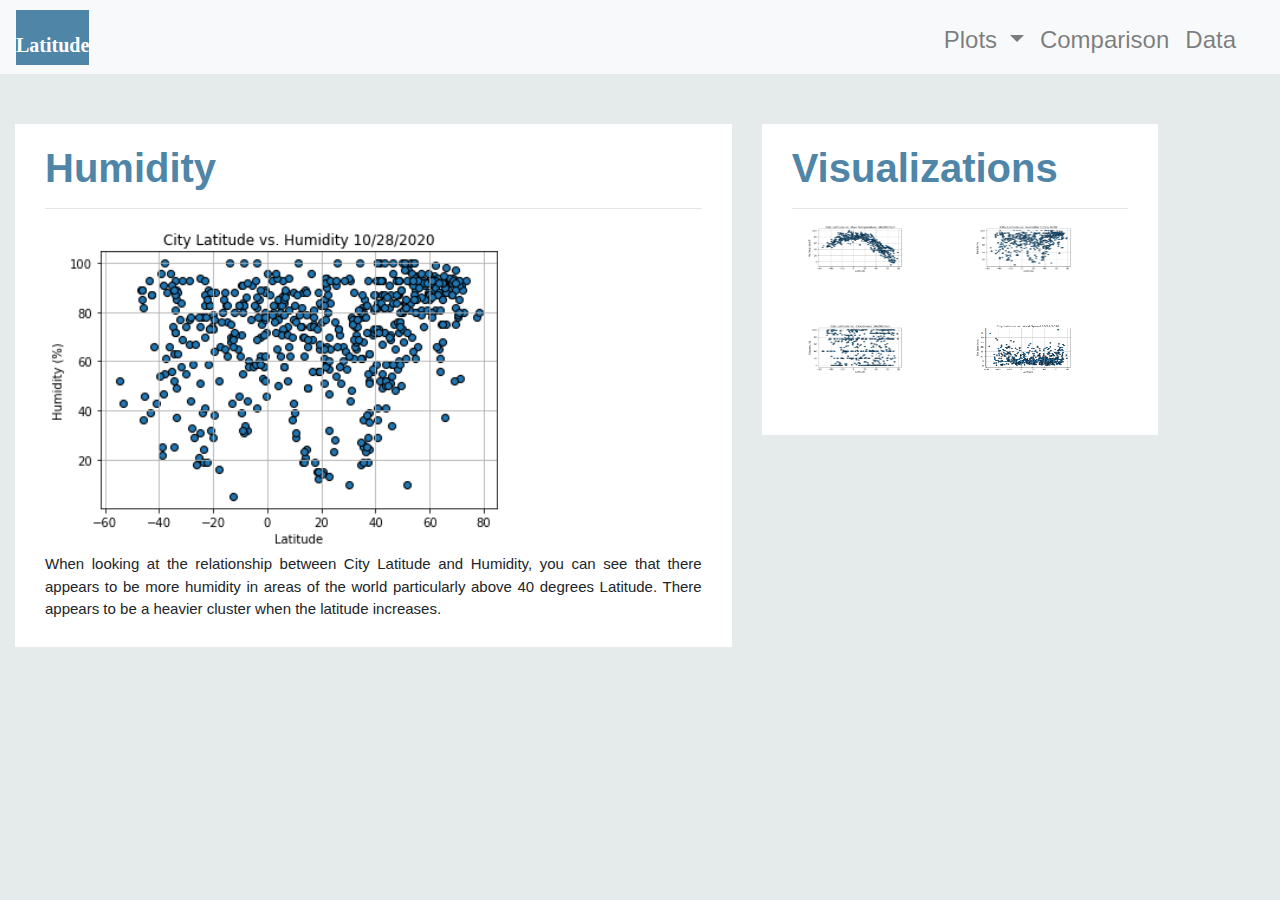
<file: Humidity.html>
<!DOCTYPE html>
<html lang="en-us">
    <head>
        <meta charset="UTF-8">
        <title>Humidity</title>
        
        <!-- Bring in Bootstrap stylesheet -->
        <link rel="stylesheet" href="https://stackpath.bootstrapcdn.com/bootstrap/4.3.1/css/bootstrap.min.css" integrity="sha384-ggOyR0iXCbMQv3Xipma34MD+dH/1fQ784/j6cY/iJTQUOhcWr7x9JvoRxT2MZw1T" crossorigin="anonymous">
        
        <!-- Bring in Bootstrap stylesheet -->
        <link rel="stylesheet" href="style.css">
    </head>
    <body>
        <!-- Navigation -->
        <div class="navigation">
            <nav class="navbar navbar-expand-lg navbar-light bg-light">
                <a class="navbar-brand" style=background-color:#4F85A7 href="index.html">Latitude</a>
                <div class="collapse navbar-collapse" id="navbarNavDropdown">
                    <ul class="navbar-nav ml-auto">
                        <li class="nav-item dropdown">
                            <a class="nav-link dropdown-toggle" href="#" id="navbarDropdownMenuLink" role="button" data-toggle="dropdown" aria-haspopup="true" aria-expanded="false">
                                Plots
                            </a>
                            <div class="dropdown-menu">
                                <a class="dropdown-item" href="max_temperature.html">Max Temperature</a>
                                <a class="dropdown-item" href="Humidity.html">Humidity</a>
                                <a class="dropdown-item" href="Cloudiness.html">Cloudiness</a>
                                <a class="dropdown-item" href="wind_speed.html">Wind Speed</a>
                            </div>
                        </li>
                        <li class="nav-item">
                            <a class="nav-link" href="Comparison.html">Comparison</a>
                        </li>
                        <li class="nav-item">
                            <a class="nav-link" href="Data.html">Data</a>
                        </li>
                    </ul>
                </div>
            </nav>
        </div>
        <!-- Content -->
        <div class="content">
        	<div class="container-fluid">
                <div class="row">
                    <div class="col-lg-7 col-md-12">
                        <!-- Explanation Box -->
                        <div class="box">
                            <h1 class="title">Humidity</h1>
                            <hr>
                            <img src="assets/images/Fig2.png" alt="Humidity Graph">
                            <p>
                                When looking at the relationship between City Latitude and Humidity, you can see that there appears to be more humidity
                                in areas of the world particularly above 40 degrees Latitude. There appears to be a heavier cluster when the latitude
                                increases.</p>
                        </div>
                    </div>
                    <div class="col-lg-4 col-md-12">
                    <!-- Sidebar Box -->
                    <div class="box">
                        <h5 class="title">Visualizations</h5>
                        <hr>
                        <div class="container">
                            <div class="row" style="padding-bottom: 30px;">
                                <div class="col-6">
                                    <a href="max_temperature.html">
                                        <img src="assets/images/Fig1.png" alt="Max Temperature Graph">
                                    </a>
                                </div>
                                <div class=col-6>
                                    <a href="humidity.html">
                                        <img src="assets/images/Fig2.png" alt="Humidity Graph">
                                    </a>
                                </div>
                            </div>
                            <div class="row"style="padding-bottom: 30px;" >
                                <div class=col-6>
                                    <a href="cloudiness.html">
                                        <img src="assets/images/Fig3.png" alt="Cloudiness Graph">
                                    </a>
                                </div>
                                <div class=col-6>
                                    <a href="wind_speed.html">
                                        <img src="assets/images/Fig4.png" alt="Wind Speed Graph">
                                    </a>
                                </div>
                            </div>
                        </div>        
                    </div>
                </div>
            </div>
        </div>
    <script src="https://code.jquery.com/jquery-3.3.1.slim.min.js" integrity="sha384-q8i/X+965DzO0rT7abK41JStQIAqVgRVzpbzo5smXKp4YfRvH+8abtTE1Pi6jizo" crossorigin="anonymous"></script>
    <script src="https://cdnjs.cloudflare.com/ajax/libs/popper.js/1.14.7/umd/popper.min.js" integrity="sha384-UO2eT0CpHqdSJQ6hJty5KVphtPhzWj9WO1clHTMGa3JDZwrnQq4sF86dIHNDz0W1" crossorigin="anonymous"></script>
    <script src="https://stackpath.bootstrapcdn.com/bootstrap/4.3.1/js/bootstrap.min.js" integrity="sha384-JjSmVgyd0p3pXB1rRibZUAYoIIy6OrQ6VrjIEaFf/nJGzIxFDsf4x0xIM+B07jRM" crossorigin="anonymous"></script>
    </body>
</html>
</file>
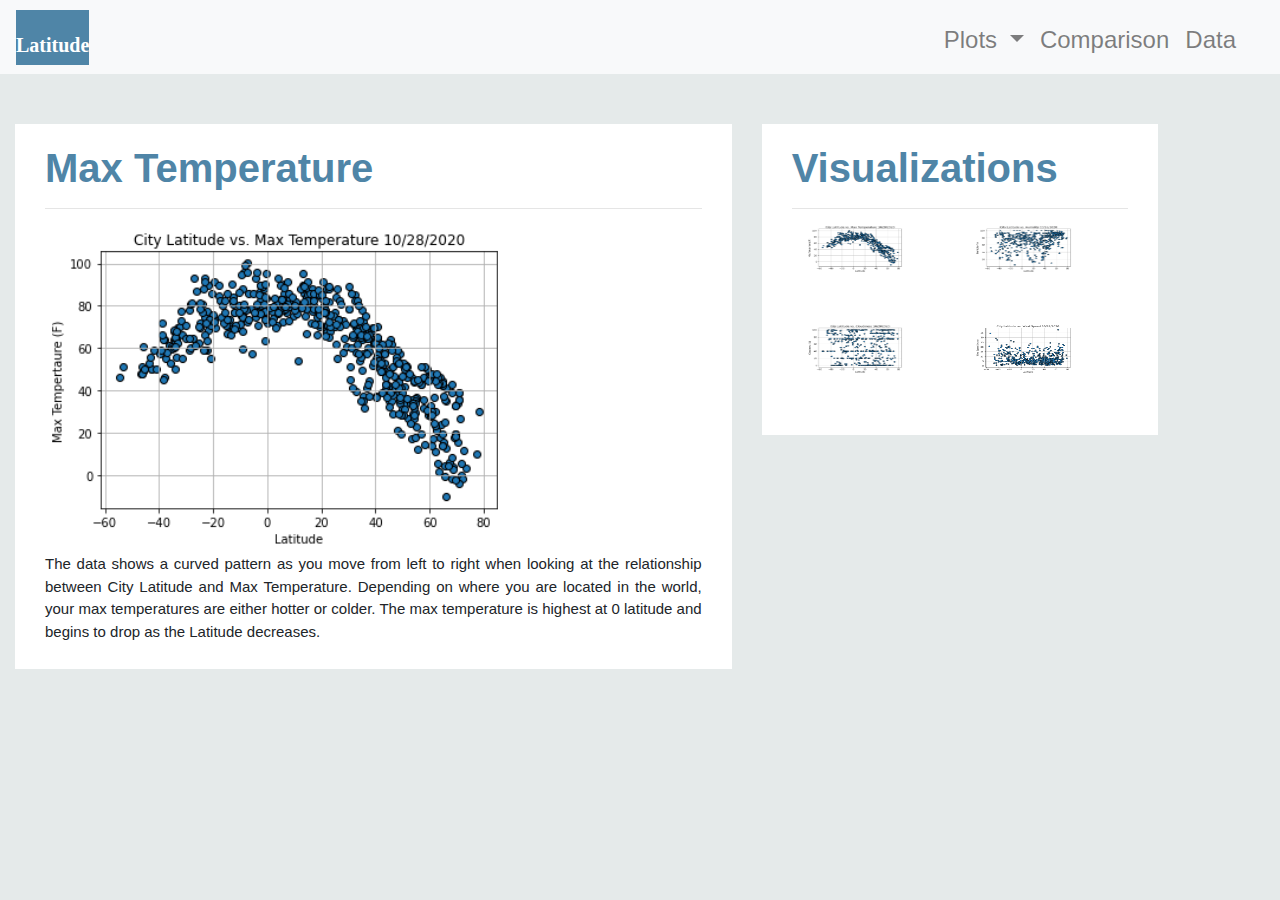
<file: max_temperature.html>
<!DOCTYPE html>
<html lang="en-us">
    <head>
        <meta charset="UTF-8">
        <title>Max Temperature</title>
        
        <!-- Bring in Bootstrap stylesheet -->
        <link rel="stylesheet" href="https://stackpath.bootstrapcdn.com/bootstrap/4.3.1/css/bootstrap.min.css" integrity="sha384-ggOyR0iXCbMQv3Xipma34MD+dH/1fQ784/j6cY/iJTQUOhcWr7x9JvoRxT2MZw1T" crossorigin="anonymous">
        
        <!-- Bring in Bootstrap stylesheet -->
        <link rel="stylesheet" href="style.css">
    </head>
    <body>
        <!-- Navigation -->
        <div class="navigation">
            <nav class="navbar navbar-expand-lg navbar-light bg-light">
                <a class="navbar-brand" style=background-color:#4F85A7 href="index.html">Latitude</a>
                <button class="navbar-toggler" type="button" data-toggle="collapse" data-target="#navbarNavDropdown" aria-controls="navbarNavDropdown" aria-expanded="false" aria-label="Toggle navigation">
                    <span class="navbar-toggler-icon"></span>
                </button>
                <div class="collapse navbar-collapse" id="navbarNavDropdown">
                    <ul class="navbar-nav ml-auto">
                            <li class="nav-item dropdown">
                                <a class="nav-link dropdown-toggle" href="#" id="navbarDropdownMenuLink" role="button" data-toggle="dropdown" aria-haspopup="true" aria-expanded="false">
                                    Plots
                                </a>
                                <div class="dropdown-menu">
                                    <a class="dropdown-item" href="max_temperature.html">Max Temperature</a>
                                    <a class="dropdown-item" href="Humidity.html">Humidity</a>
                                    <a class="dropdown-item" href="Cloudiness.html">Cloudiness</a>
                                    <a class="dropdown-item" href="wind_speed.html">Wind Speed</a>
                                </div>
                            </li>
                            <li class="nav-item">
                                <a class="nav-link" href="Comparison.html">Comparison</a>
                            </li>
                            <li class="nav-item">
                                <a class="nav-link" href="Data.html">Data</a>
                            </li>
                        </ul>
                    </div>
                </nav>
            </div>
        <!-- Content -->
        <div class="content">
        	<div class="container-fluid">
                <div class="row">
                    <div class="col-lg-7 col-md-12">
                        <!-- Explanation Box -->
                        <div class="box">
                            <h1 class="title">Max Temperature</h1>
                            <hr>
                            <img src="assets/images/Fig1.png" alt="Max Temperature Graph">
                            <p>The data shows a curved pattern as you move from left to right when looking at the relationship between City Latitude and Max Temperature. 
                                Depending on where you are located in the world, your max temperatures are either hotter or colder. The max temperature is highest at 0 
                                latitude and begins to drop as the Latitude decreases.</p>
                        </div>
                    </div>
                    <div class="col-lg-4 col-md-12">
                    <!-- Sidebar Box -->
                    <div class="box">
                        <h5 class="title">Visualizations</h5>
                        <hr>
                        <div class="container">
                            <div class="row" style="padding-bottom: 30px;">
                                <div class="col-6">
                                    <a href="max_temperature.html">
                                        <img src="assets/images/Fig1.png" alt="Max Temperature Graph">
                                    </a>
                                </div>
                                <div class=col-6>
                                    <a href="Humidity.html">
                                        <img src="assets/images/Fig2.png" alt="Humidity Graph">
                                    </a>
                                </div>
                            </div>
                            <div class="row"style="padding-bottom: 30px;" >
                                <div class=col-6>
                                    <a href="Cloudiness.html">
                                        <img src="assets/images/Fig3.png" alt="Cloudiness Graph">
                                    </a>
                                </div>
                                <div class=col-6>
                                    <a href="wind_speed.html">
                                        <img src="assets/images/Fig4.png" alt="Wind Speed Graph">
                                    </a>
                                </div>
                            </div>
                        </div>        
                    </div>
                </div>
            </div>
        </div>
    
    <script src="https://code.jquery.com/jquery-3.3.1.slim.min.js" integrity="sha384-q8i/X+965DzO0rT7abK41JStQIAqVgRVzpbzo5smXKp4YfRvH+8abtTE1Pi6jizo" crossorigin="anonymous"></script>
    <script src="https://cdnjs.cloudflare.com/ajax/libs/popper.js/1.14.7/umd/popper.min.js" integrity="sha384-UO2eT0CpHqdSJQ6hJty5KVphtPhzWj9WO1clHTMGa3JDZwrnQq4sF86dIHNDz0W1" crossorigin="anonymous"></script>
    <script src="https://stackpath.bootstrapcdn.com/bootstrap/4.3.1/js/bootstrap.min.js" integrity="sha384-JjSmVgyd0p3pXB1rRibZUAYoIIy6OrQ6VrjIEaFf/nJGzIxFDsf4x0xIM+B07jRM" crossorigin="anonymous"></script>
    </body>
</html>
</file>
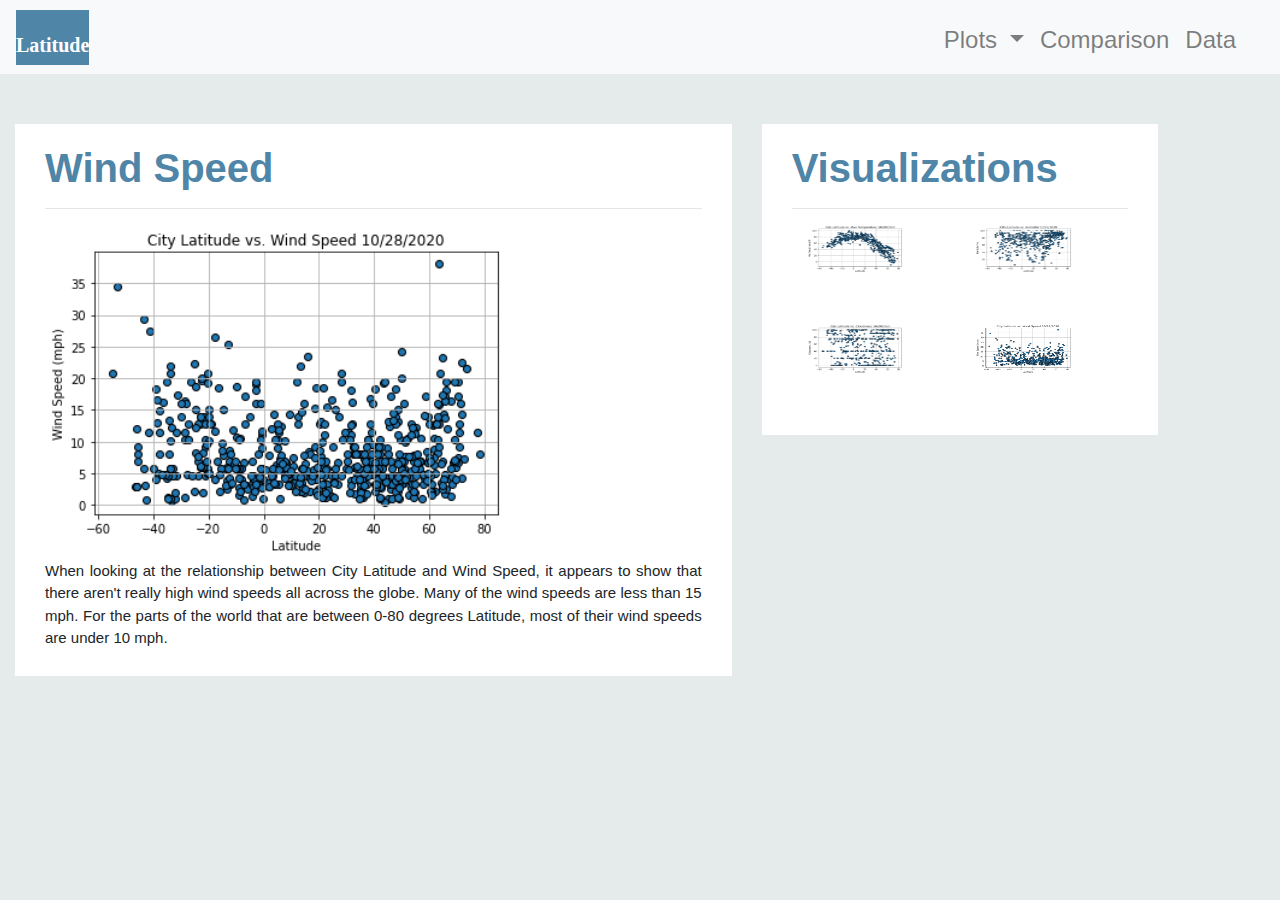
<file: wind_speed.html>
<!DOCTYPE html>
<html lang="en-us">
    <head>
        <meta charset="UTF-8">
        <title>Wind Speed</title>
        
        <!-- Bring in Bootstrap stylesheet -->
        <link rel="stylesheet" href="https://stackpath.bootstrapcdn.com/bootstrap/4.3.1/css/bootstrap.min.css" integrity="sha384-ggOyR0iXCbMQv3Xipma34MD+dH/1fQ784/j6cY/iJTQUOhcWr7x9JvoRxT2MZw1T" crossorigin="anonymous">
        
        <!-- Bring in Bootstrap stylesheet -->
        <link rel="stylesheet" href="style.css">
    </head>
    <body>
        <!-- Navigation -->
        <div class="navigation">
            <nav class="navbar navbar-expand-lg navbar-light bg-light">
                <a class="navbar-brand" style=background-color:#4F85A7 href="index.html">Latitude</a>
                <button class="navbar-toggler" type="button" data-toggle="collapse" data-target="#navbarNavDropdown" aria-controls="navbarNavDropdown" aria-expanded="false" aria-label="Toggle navigation">
                    <span class="navbar-toggler-icon"></span>
                </button>
                <div class="collapse navbar-collapse" id="navbarNavDropdown">
                    <ul class="navbar-nav ml-auto">
                            <li class="nav-item dropdown">
                                <a class="nav-link dropdown-toggle" href="#" id="navbarDropdownMenuLink" role="button" data-toggle="dropdown" aria-haspopup="true" aria-expanded="false">
                                    Plots
                                </a>
                                <div class="dropdown-menu">
                                    <a class="dropdown-item" href="max_temperature.html">Max Temperature</a>
                                    <a class="dropdown-item" href="Humidity.html">Humidity</a>
                                    <a class="dropdown-item" href="Cloudiness.html">Cloudiness</a>
                                    <a class="dropdown-item" href="wind_speed.html">Wind Speed</a>
                                </div>
                            </li>
                            <li class="nav-item">
                                <a class="nav-link" href="Comparison.html">Comparison</a>
                            </li>
                            <li class="nav-item">
                                <a class="nav-link" href="Data.html">Data</a>
                            </li>
                        </ul>
                    </div>
                </nav>
            </div>
            <!-- Content -->
            <div class="content">
                <div class="container-fluid">
                    <div class="row">
                        <div class="col-lg-7 col-md-12">
                            <!-- Explanation Box -->
                            <div class="box">
                                <h1 class="title">Wind Speed</h1>
                                <hr>
                                <img src="assets/images/Fig4.png" alt="Wind Speed Graph">
                                <p>When looking at the relationship between City Latitude and Wind Speed, it appears to show that there aren't really high wind speeds all across the globe. 
                                    Many of the wind speeds are less than 15 mph. For the parts of the world that are between 0-80 degrees Latitude, most of their wind speeds are under 10 mph.</p>
                            </div>
                        </div>
                        <div class="col-lg-4 col-md-12">
                        <!-- Sidebar Box -->
                        <div class="box">
                            <h5 class="title">Visualizations</h5>
                            <hr>
                            <div class="container">
                                <div class="row" style="padding-bottom: 30px;">
                                    <div class="col-6">
                                        <a href="max_temperature.html">
                                            <img src="assets/images/Fig1.png" alt="Max Temperature Graph">
                                        </a>
                                    </div>
                                    <div class=col-6>
                                        <a href="humidity.html">
                                            <img src="assets/images/Fig2.png" alt="Humidity Graph">
                                        </a>
                                    </div>
                                </div>
                                <div class="row"style="padding-bottom: 30px;" >
                                    <div class=col-6>
                                        <a href="cloudiness.html">
                                            <img src="assets/images/Fig3.png" alt="Cloudiness Graph">
                                        </a>
                                    </div>
                                    <div class=col-6>
                                        <a href="wind_speed.html">
                                            <img src="assets/images/Fig4.png" alt="Wind Speed Graph">
                                        </a>
                                    </div>
                                </div>
                            </div>        
                        </div>
                    </div>
                </div>
            </div>
        </div>
    <script src="https://code.jquery.com/jquery-3.3.1.slim.min.js" integrity="sha384-q8i/X+965DzO0rT7abK41JStQIAqVgRVzpbzo5smXKp4YfRvH+8abtTE1Pi6jizo" crossorigin="anonymous"></script>
    <script src="https://cdnjs.cloudflare.com/ajax/libs/popper.js/1.14.7/umd/popper.min.js" integrity="sha384-UO2eT0CpHqdSJQ6hJty5KVphtPhzWj9WO1clHTMGa3JDZwrnQq4sF86dIHNDz0W1" crossorigin="anonymous"></script>
    <script src="https://stackpath.bootstrapcdn.com/bootstrap/4.3.1/js/bootstrap.min.js" integrity="sha384-JjSmVgyd0p3pXB1rRibZUAYoIIy6OrQ6VrjIEaFf/nJGzIxFDsf4x0xIM+B07jRM" crossorigin="anonymous"></script>
    </body>
</html>
</file>
<file: style.css>
/* Body */
body {
    background-color: #E5EAEA;
    margin-bottom: 150px;

}

/* Navigation Bar */
.navigation .navbar-brand {
    color: white;
    margin-left: 0px;
    font-weight: bold;
    font-family: Georgia, 'Times New Roman', Times, serif;
    padding-top: 20px;
    padding-bottom: 5px;
}

.navbar {
    background-color: white;
    font-size: 24px;
    
}

.navbar-nav {
    /* Box-model */
    padding-top: 6px;
    padding-right: 20px;
  
    /* Typography */
    font-family: Arial;
    font-weight: lighter;
  }

  .dropdown .dropdown-menu {
    background-color: #EDF3F2;
  }

  .dropdown-item {
      color: #686D6C;
  }

  .nav-link {
    color: #686D6C;
  }
  .title {
      font-size: 40px;
      color: #4F85A7;
      font-weight: bold;
      font: Georgia;
      padding-top: 10px;
  }

  .navbar-nav .ml-auto {
    padding-top: 6px;
    padding-right: 20px;
    font-family: Arial;
    font-weight: lighter;
  }

/* Images */

img {
    width:70%;
    height:70%;
}

#description-image {
    float: left;
    width: 200px;
    height: 200px;
}

/* Paragraph */

p {
    font-size: 15px;
    font-family: Arial, Helvetica, sans-serif;
    text-align: justify; 
}

/* Boxes */
.box {
    margin-top: 50px;
    margin-bottom: 60px;
    padding: 10px 30px 10px;
    background-color: white;
}

.comparison-header {
  /* Positioning */
  margin-bottom: 10px;
  text-align: center;
  font-family: Georgia, Times, "Times New Roman", serif;

  /* Typography */
  font-size: 30px;
  font-weight: bold;
  color: #1A5276;
  text-align: center;
}

.category {
    font-size: 16px;
}

/* Footer */
footer {
    background-color: #1A5276;
    border-top-style: solid;
    border-top-width: 5px;
    border-top-color: #083048;
    color: white;
    min-height: 60px;
    font-family: Georgia, Times, "Times New Roman", serif;
    font-size: 12px;
    text-align: center;
    position: fixed;
    left: 0;
    bottom: 0;
    width: 100%;
    padding-top: 15px;
}
</file>
